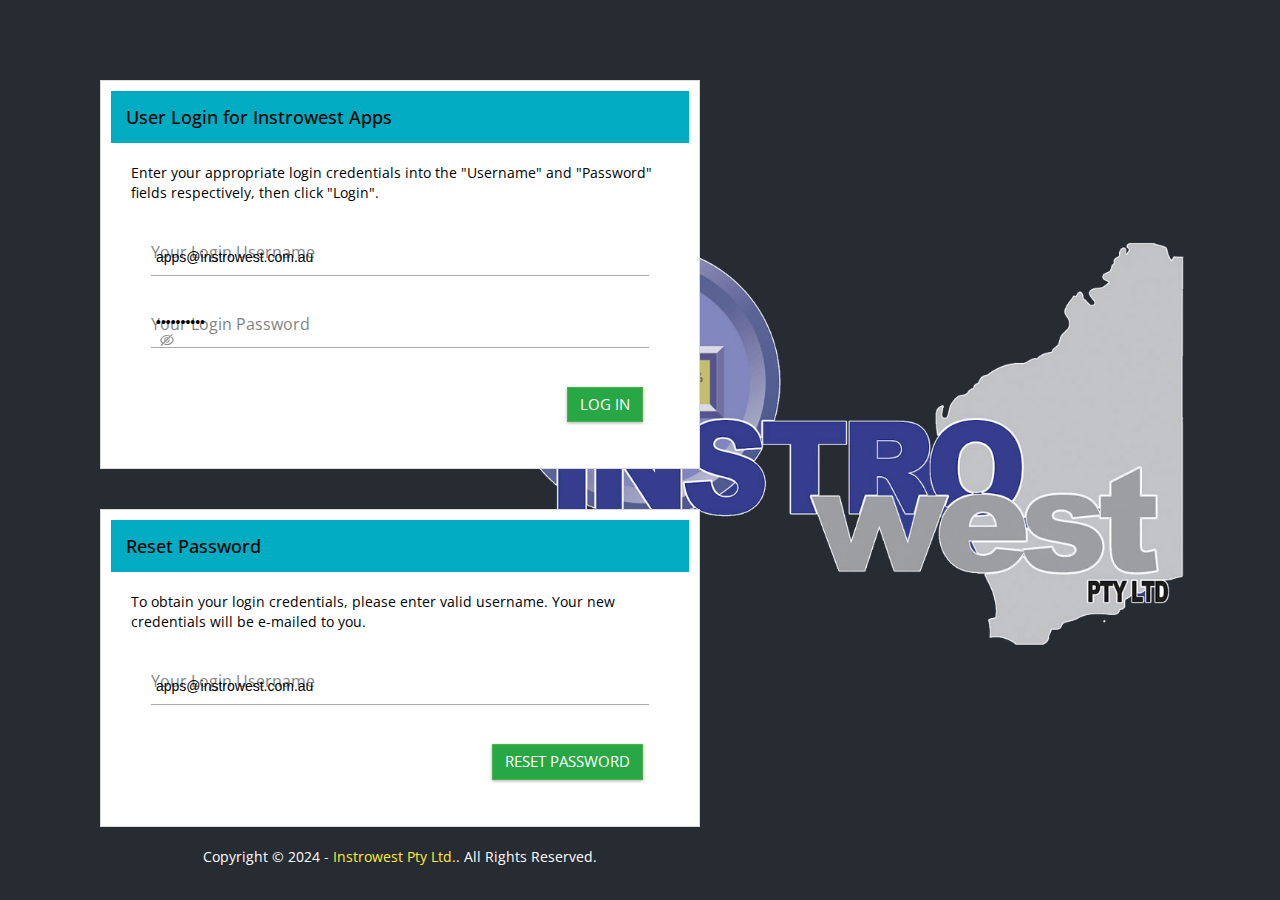
<file: index.html>
<!doctype html><html lang="en"><head><title>Dashboard - Instrowest Apps</title><meta charset="utf-8"><meta name="viewport" content="width=device-width,initial-scale=1"><link rel="shortcut icon" href="/assets/apps/images/favicon.ico"/><link rel="icon" href="/assets/apps/images/favicon.ico"/><link rel="stylesheet" href="/assets/apps/css/all.css"/><link rel="stylesheet" href="/assets/apps/css/style.css"/><link rel="stylesheet" href="/assets/apps/css/style-responsive.css"/><link rel="stylesheet" href="/assets/apps/css/colors.css"/><script type="text/javascript" data-cfasync="false" src="/assets/apps/javascript/jquery.min.js"></script><script type="text/javascript" data-cfasync="false" src="/assets/apps/javascript/bootstrap.min.js"></script><!--[if lt IE 9]>
<script type="text/javascript" data-cfasync="false" src="/assets/apps/javascript/html5shiv.js"></script>
<script type="text/javascript" data-cfasync="false" src="/assets/apps/javascript/respond.min.js"></script>
<![endif]--><script defer="defer" src="/static/js/main.73a26020.js"></script><link href="/static/css/main.7a326f4c.css" rel="stylesheet"></head><body class="sticky-header"><noscript>You need to enable JavaScript to run this app.</noscript><div id="root_hotel"></div></body><script type="text/javascript" data-cfasync="false" src="/assets/apps/javascript/jquery.nicescroll.js"></script><script type="text/javascript" data-cfasync="false" src="/assets/apps/javascript/device.js"></script><script type="text/javascript" data-cfasync="false" src="/assets/apps/javascript/core.app.js"></script></html>
</file>
<file: assets/apps/css/all.css>
@import url(//fonts.googleapis.com/css?family=Open+Sans:400,300,300italic,400italic,600,600italic,700,700italic,800,800italic);

html{font-family:sans-serif;-ms-text-size-adjust:100%;-webkit-text-size-adjust:100%}body{margin:0}article,aside,details,figcaption,figure,footer,header,hgroup,main,menu,nav,section,summary{display:block}audio,canvas,progress,video{display:inline-block;vertical-align:baseline}audio:not([controls]){display:none;height:0}[hidden],template{display:none}a{background-color:transparent}a:active,a:hover{outline:0}abbr[title]{border-bottom:none;text-decoration:underline;text-decoration:underline dotted}b,strong{font-weight:bold}dfn{font-style:italic}h1{font-size:2em;margin:0.67em 0}mark{background:#ff0;color:#000}small{font-size:80%}sub,sup{font-size:75%;line-height:0;position:relative;vertical-align:baseline}sup{top:-0.5em}sub{bottom:-0.25em}img{border:0}svg:not(:root){overflow:hidden}figure{margin:1em 40px}hr{-webkit-box-sizing:content-box;-moz-box-sizing:content-box;box-sizing:content-box;height:0}pre{overflow:auto}code,kbd,pre,samp{font-family:monospace, monospace;font-size:1em}button,input,optgroup,select,textarea{color:inherit;font:inherit;margin:0}button{overflow:visible}button,select{text-transform:none}button,html input[type="button"],input[type="reset"],input[type="submit"]{-webkit-appearance:button;cursor:pointer}button[disabled],html input[disabled]{cursor:default}button::-moz-focus-inner,input::-moz-focus-inner{border:0;padding:0}input{line-height:normal}input[type="checkbox"],input[type="radio"]{-webkit-box-sizing:border-box;-moz-box-sizing:border-box;box-sizing:border-box;padding:0}input[type="number"]::-webkit-inner-spin-button,input[type="number"]::-webkit-outer-spin-button{height:auto}input[type="search"]{-webkit-appearance:textfield;-webkit-box-sizing:content-box;-moz-box-sizing:content-box;box-sizing:content-box}input[type="search"]::-webkit-search-cancel-button,input[type="search"]::-webkit-search-decoration{-webkit-appearance:none}fieldset{border:1px solid #c0c0c0;margin:0 2px;padding:0.35em 0.625em 0.75em}legend{border:0;padding:0}textarea{overflow:auto}optgroup{font-weight:bold}table{border-collapse:collapse;border-spacing:0}td,th{padding:0}/*! Source: https://github.com/h5bp/html5-boilerplate/blob/master/src/css/main.css */@media print{*,*:before,*:after{color:#000 !important;text-shadow:none !important;background:transparent !important;-webkit-box-shadow:none !important;box-shadow:none !important}a,a:visited{text-decoration:underline}a[href]:after{content:" (" attr(href) ")"}abbr[title]:after{content:" (" attr(title) ")"}a[href^="#"]:after,a[href^="javascript:"]:after{content:""}pre,blockquote{border:1px solid #999;page-break-inside:avoid}thead{display:table-header-group}tr,img{page-break-inside:avoid}img{max-width:100% !important}p,h2,h3{orphans:3;widows:3}h2,h3{page-break-after:avoid}.navbar{display:none}.btn>.caret,.dropup>.btn>.caret{border-top-color:#000 !important}.label{border:1px solid #000}.table{border-collapse:collapse !important}.table td,.table th{background-color:#fff !important}.table-bordered th,.table-bordered td{border:1px solid #ddd !important}}*{-webkit-box-sizing:border-box;-moz-box-sizing:border-box;box-sizing:border-box}*:before,*:after{-webkit-box-sizing:border-box;-moz-box-sizing:border-box;box-sizing:border-box}html{font-size:10px;-webkit-tap-highlight-color:rgba(0,0,0,0)}body{font-family:"Helvetica Neue",Helvetica,Arial,sans-serif;font-size:14px;line-height:1.42857143;color:#333;background-color:#fff}input,button,select,textarea{font-family:inherit;font-size:inherit;line-height:inherit}a{color:#337ab7;text-decoration:none}a:hover,a:focus{color:#23527c;text-decoration:underline}a:focus{outline:5px auto -webkit-focus-ring-color;outline-offset:-2px}figure{margin:0}img{vertical-align:middle}.img-responsive,.thumbnail>img,.thumbnail a>img,.carousel-inner>.item>img,.carousel-inner>.item>a>img{display:block;max-width:100%;height:auto}.img-rounded{border-radius:6px}.img-thumbnail{padding:4px;line-height:1.42857143;background-color:#fff;border:1px solid #ddd;border-radius:4px;-webkit-transition:all .2s ease-in-out;-o-transition:all .2s ease-in-out;transition:all .2s ease-in-out;display:inline-block;max-width:100%;height:auto}.img-circle{border-radius:50%}hr{margin-top:20px;margin-bottom:20px;border:0;border-top:1px solid #eee}.sr-only{position:absolute;width:1px;height:1px;padding:0;margin:-1px;overflow:hidden;clip:rect(0, 0, 0, 0);border:0}.sr-only-focusable:active,.sr-only-focusable:focus{position:static;width:auto;height:auto;margin:0;overflow:visible;clip:auto}[role="button"]{cursor:pointer}h1,h2,h3,h4,h5,h6,.h1,.h2,.h3,.h4,.h5,.h6{font-family:inherit;font-weight:500;line-height:1.1;color:inherit}h1 small,h2 small,h3 small,h4 small,h5 small,h6 small,.h1 small,.h2 small,.h3 small,.h4 small,.h5 small,.h6 small,h1 .small,h2 .small,h3 .small,h4 .small,h5 .small,h6 .small,.h1 .small,.h2 .small,.h3 .small,.h4 .small,.h5 .small,.h6 .small{font-weight:400;line-height:1;color:#777}h1,.h1,h2,.h2,h3,.h3{margin-top:20px;margin-bottom:10px}h1 small,.h1 small,h2 small,.h2 small,h3 small,.h3 small,h1 .small,.h1 .small,h2 .small,.h2 .small,h3 .small,.h3 .small{font-size:65%}h4,.h4,h5,.h5,h6,.h6{margin-top:10px;margin-bottom:10px}h4 small,.h4 small,h5 small,.h5 small,h6 small,.h6 small,h4 .small,.h4 .small,h5 .small,.h5 .small,h6 .small,.h6 .small{font-size:75%}h1,.h1{font-size:36px}h2,.h2{font-size:30px}h3,.h3{font-size:24px}h4,.h4{font-size:18px}h5,.h5{font-size:14px}h6,.h6{font-size:12px}p{margin:0 0 10px}.lead{margin-bottom:20px;font-size:16px;font-weight:300;line-height:1.4}@media (min-width:768px){.lead{font-size:21px}}small,.small{font-size:85%}mark,.mark{padding:.2em;background-color:#fcf8e3}.text-left{text-align:left}.text-right{text-align:right}.text-center{text-align:center}.text-justify{text-align:justify}.text-nowrap{white-space:nowrap}.text-lowercase{text-transform:lowercase}.text-uppercase{text-transform:uppercase}.text-capitalize{text-transform:capitalize}.text-muted{color:#777}.text-primary{color:#337ab7}a.text-primary:hover,a.text-primary:focus{color:#286090}.text-success{color:#3c763d}a.text-success:hover,a.text-success:focus{color:#2b542c}.text-info{color:#31708f}a.text-info:hover,a.text-info:focus{color:#245269}.text-warning{color:#8a6d3b}a.text-warning:hover,a.text-warning:focus{color:#66512c}.text-danger{color:#a94442}a.text-danger:hover,a.text-danger:focus{color:#843534}.bg-primary{color:#fff;background-color:#337ab7}a.bg-primary:hover,a.bg-primary:focus{background-color:#286090}.bg-success{background-color:#dff0d8}a.bg-success:hover,a.bg-success:focus{background-color:#c1e2b3}.bg-info{background-color:#d9edf7}a.bg-info:hover,a.bg-info:focus{background-color:#afd9ee}.bg-warning{background-color:#fcf8e3}a.bg-warning:hover,a.bg-warning:focus{background-color:#f7ecb5}.bg-danger{background-color:#f2dede}a.bg-danger:hover,a.bg-danger:focus{background-color:#e4b9b9}.page-header{padding-bottom:9px;margin:40px 0 20px;border-bottom:1px solid #eee}ul,ol{margin-top:0;margin-bottom:10px}ul ul,ol ul,ul ol,ol ol{margin-bottom:0}.list-unstyled{padding-left:0;list-style:none}.list-inline{padding-left:0;list-style:none;margin-left:-5px}.list-inline>li{display:inline-block;padding-right:5px;padding-left:5px}dl{margin-top:0;margin-bottom:20px}dt,dd{line-height:1.42857143}dt{font-weight:700}dd{margin-left:0}@media (min-width:768px){.dl-horizontal dt{float:left;width:160px;clear:left;text-align:right;overflow:hidden;text-overflow:ellipsis;white-space:nowrap}.dl-horizontal dd{margin-left:180px}}abbr[title],abbr[data-original-title]{cursor:help}.initialism{font-size:90%;text-transform:uppercase}blockquote{padding:10px 20px;margin:0 0 20px;font-size:17.5px;border-left:5px solid #eee}blockquote p:last-child,blockquote ul:last-child,blockquote ol:last-child{margin-bottom:0}blockquote footer,blockquote small,blockquote .small{display:block;font-size:80%;line-height:1.42857143;color:#777}blockquote footer:before,blockquote small:before,blockquote .small:before{content:"\2014 \00A0"}.blockquote-reverse,blockquote.pull-right{padding-right:15px;padding-left:0;text-align:right;border-right:5px solid #eee;border-left:0}.blockquote-reverse footer:before,blockquote.pull-right footer:before,.blockquote-reverse small:before,blockquote.pull-right small:before,.blockquote-reverse .small:before,blockquote.pull-right .small:before{content:""}.blockquote-reverse footer:after,blockquote.pull-right footer:after,.blockquote-reverse small:after,blockquote.pull-right small:after,.blockquote-reverse .small:after,blockquote.pull-right .small:after{content:"\00A0 \2014"}address{margin-bottom:20px;font-style:normal;line-height:1.42857143}code,kbd,pre,samp{font-family:Menlo,Monaco,Consolas,"Courier New",monospace}code{padding:2px 4px;font-size:90%;color:#c7254e;background-color:#f9f2f4;border-radius:4px}kbd{padding:2px 4px;font-size:90%;color:#fff;background-color:#333;border-radius:3px;-webkit-box-shadow:inset 0 -1px 0 rgba(0,0,0,0.25);box-shadow:inset 0 -1px 0 rgba(0,0,0,0.25)}kbd kbd{padding:0;font-size:100%;font-weight:700;-webkit-box-shadow:none;box-shadow:none}pre{display:block;padding:9.5px;margin:0 0 10px;font-size:13px;line-height:1.42857143;color:#333;word-break:break-all;word-wrap:break-word;background-color:#f5f5f5;border:1px solid #ccc;border-radius:4px}pre code{padding:0;font-size:inherit;color:inherit;white-space:pre-wrap;background-color:transparent;border-radius:0}.pre-scrollable{max-height:340px;overflow-y:scroll}.container{padding-right:15px;padding-left:15px;margin-right:auto;margin-left:auto}@media (min-width:768px){.container{width:750px}}@media (min-width:992px){.container{width:970px}}@media (min-width:1200px){.container{width:1170px}}.container-fluid{padding-right:15px;padding-left:15px;margin-right:auto;margin-left:auto}.row{margin-right:-15px;margin-left:-15px}.row-no-gutters{margin-right:0;margin-left:0}.row-no-gutters [class*="col-"]{padding-right:0;padding-left:0}.col-xs-1, .col-sm-1, .col-md-1, .col-lg-1, .col-xs-2, .col-sm-2, .col-md-2, .col-lg-2, .col-xs-3, .col-sm-3, .col-md-3, .col-lg-3, .col-xs-4, .col-sm-4, .col-md-4, .col-lg-4, .col-xs-5, .col-sm-5, .col-md-5, .col-lg-5, .col-xs-6, .col-sm-6, .col-md-6, .col-lg-6, .col-xs-7, .col-sm-7, .col-md-7, .col-lg-7, .col-xs-8, .col-sm-8, .col-md-8, .col-lg-8, .col-xs-9, .col-sm-9, .col-md-9, .col-lg-9, .col-xs-10, .col-sm-10, .col-md-10, .col-lg-10, .col-xs-11, .col-sm-11, .col-md-11, .col-lg-11, .col-xs-12, .col-sm-12, .col-md-12, .col-lg-12{position:relative;min-height:1px;padding-right:15px;padding-left:15px}.col-xs-1, .col-xs-2, .col-xs-3, .col-xs-4, .col-xs-5, .col-xs-6, .col-xs-7, .col-xs-8, .col-xs-9, .col-xs-10, .col-xs-11, .col-xs-12{float:left}.col-xs-12{width:100%}.col-xs-11{width:91.66666667%}.col-xs-10{width:83.33333333%}.col-xs-9{width:75%}.col-xs-8{width:66.66666667%}.col-xs-7{width:58.33333333%}.col-xs-6{width:50%}.col-xs-5{width:41.66666667%}.col-xs-4{width:33.33333333%}.col-xs-3{width:25%}.col-xs-2{width:16.66666667%}.col-xs-1{width:8.33333333%}.col-xs-pull-12{right:100%}.col-xs-pull-11{right:91.66666667%}.col-xs-pull-10{right:83.33333333%}.col-xs-pull-9{right:75%}.col-xs-pull-8{right:66.66666667%}.col-xs-pull-7{right:58.33333333%}.col-xs-pull-6{right:50%}.col-xs-pull-5{right:41.66666667%}.col-xs-pull-4{right:33.33333333%}.col-xs-pull-3{right:25%}.col-xs-pull-2{right:16.66666667%}.col-xs-pull-1{right:8.33333333%}.col-xs-pull-0{right:auto}.col-xs-push-12{left:100%}.col-xs-push-11{left:91.66666667%}.col-xs-push-10{left:83.33333333%}.col-xs-push-9{left:75%}.col-xs-push-8{left:66.66666667%}.col-xs-push-7{left:58.33333333%}.col-xs-push-6{left:50%}.col-xs-push-5{left:41.66666667%}.col-xs-push-4{left:33.33333333%}.col-xs-push-3{left:25%}.col-xs-push-2{left:16.66666667%}.col-xs-push-1{left:8.33333333%}.col-xs-push-0{left:auto}.col-xs-offset-12{margin-left:100%}.col-xs-offset-11{margin-left:91.66666667%}.col-xs-offset-10{margin-left:83.33333333%}.col-xs-offset-9{margin-left:75%}.col-xs-offset-8{margin-left:66.66666667%}.col-xs-offset-7{margin-left:58.33333333%}.col-xs-offset-6{margin-left:50%}.col-xs-offset-5{margin-left:41.66666667%}.col-xs-offset-4{margin-left:33.33333333%}.col-xs-offset-3{margin-left:25%}.col-xs-offset-2{margin-left:16.66666667%}.col-xs-offset-1{margin-left:8.33333333%}.col-xs-offset-0{margin-left:0}@media (min-width:768px){.col-sm-1, .col-sm-2, .col-sm-3, .col-sm-4, .col-sm-5, .col-sm-6, .col-sm-7, .col-sm-8, .col-sm-9, .col-sm-10, .col-sm-11, .col-sm-12{float:left}.col-sm-12{width:100%}.col-sm-11{width:91.66666667%}.col-sm-10{width:83.33333333%}.col-sm-9{width:75%}.col-sm-8{width:66.66666667%}.col-sm-7{width:58.33333333%}.col-sm-6{width:50%}.col-sm-5{width:41.66666667%}.col-sm-4{width:33.33333333%}.col-sm-3{width:25%}.col-sm-2{width:16.66666667%}.col-sm-1{width:8.33333333%}.col-sm-pull-12{right:100%}.col-sm-pull-11{right:91.66666667%}.col-sm-pull-10{right:83.33333333%}.col-sm-pull-9{right:75%}.col-sm-pull-8{right:66.66666667%}.col-sm-pull-7{right:58.33333333%}.col-sm-pull-6{right:50%}.col-sm-pull-5{right:41.66666667%}.col-sm-pull-4{right:33.33333333%}.col-sm-pull-3{right:25%}.col-sm-pull-2{right:16.66666667%}.col-sm-pull-1{right:8.33333333%}.col-sm-pull-0{right:auto}.col-sm-push-12{left:100%}.col-sm-push-11{left:91.66666667%}.col-sm-push-10{left:83.33333333%}.col-sm-push-9{left:75%}.col-sm-push-8{left:66.66666667%}.col-sm-push-7{left:58.33333333%}.col-sm-push-6{left:50%}.col-sm-push-5{left:41.66666667%}.col-sm-push-4{left:33.33333333%}.col-sm-push-3{left:25%}.col-sm-push-2{left:16.66666667%}.col-sm-push-1{left:8.33333333%}.col-sm-push-0{left:auto}.col-sm-offset-12{margin-left:100%}.col-sm-offset-11{margin-left:91.66666667%}.col-sm-offset-10{margin-left:83.33333333%}.col-sm-offset-9{margin-left:75%}.col-sm-offset-8{margin-left:66.66666667%}.col-sm-offset-7{margin-left:58.33333333%}.col-sm-offset-6{margin-left:50%}.col-sm-offset-5{margin-left:41.66666667%}.col-sm-offset-4{margin-left:33.33333333%}.col-sm-offset-3{margin-left:25%}.col-sm-offset-2{margin-left:16.66666667%}.col-sm-offset-1{margin-left:8.33333333%}.col-sm-offset-0{margin-left:0}}@media (min-width:992px){.col-md-1, .col-md-2, .col-md-3, .col-md-4, .col-md-5, .col-md-6, .col-md-7, .col-md-8, .col-md-9, .col-md-10, .col-md-11, .col-md-12{float:left}.col-md-12{width:100%}.col-md-11{width:91.66666667%}.col-md-10{width:83.33333333%}.col-md-9{width:75%}.col-md-8{width:66.66666667%}.col-md-7{width:58.33333333%}.col-md-6{width:50%}.col-md-5{width:41.66666667%}.col-md-4{width:33.33333333%}.col-md-3{width:25%}.col-md-2{width:16.66666667%}.col-md-1{width:8.33333333%}.col-md-pull-12{right:100%}.col-md-pull-11{right:91.66666667%}.col-md-pull-10{right:83.33333333%}.col-md-pull-9{right:75%}.col-md-pull-8{right:66.66666667%}.col-md-pull-7{right:58.33333333%}.col-md-pull-6{right:50%}.col-md-pull-5{right:41.66666667%}.col-md-pull-4{right:33.33333333%}.col-md-pull-3{right:25%}.col-md-pull-2{right:16.66666667%}.col-md-pull-1{right:8.33333333%}.col-md-pull-0{right:auto}.col-md-push-12{left:100%}.col-md-push-11{left:91.66666667%}.col-md-push-10{left:83.33333333%}.col-md-push-9{left:75%}.col-md-push-8{left:66.66666667%}.col-md-push-7{left:58.33333333%}.col-md-push-6{left:50%}.col-md-push-5{left:41.66666667%}.col-md-push-4{left:33.33333333%}.col-md-push-3{left:25%}.col-md-push-2{left:16.66666667%}.col-md-push-1{left:8.33333333%}.col-md-push-0{left:auto}.col-md-offset-12{margin-left:100%}.col-md-offset-11{margin-left:91.66666667%}.col-md-offset-10{margin-left:83.33333333%}.col-md-offset-9{margin-left:75%}.col-md-offset-8{margin-left:66.66666667%}.col-md-offset-7{margin-left:58.33333333%}.col-md-offset-6{margin-left:50%}.col-md-offset-5{margin-left:41.66666667%}.col-md-offset-4{margin-left:33.33333333%}.col-md-offset-3{margin-left:25%}.col-md-offset-2{margin-left:16.66666667%}.col-md-offset-1{margin-left:8.33333333%}.col-md-offset-0{margin-left:0}}@media (min-width:1200px){.col-lg-1, .col-lg-2, .col-lg-3, .col-lg-4, .col-lg-5, .col-lg-6, .col-lg-7, .col-lg-8, .col-lg-9, .col-lg-10, .col-lg-11, .col-lg-12{float:left}.col-lg-12{width:100%}.col-lg-11{width:91.66666667%}.col-lg-10{width:83.33333333%}.col-lg-9{width:75%}.col-lg-8{width:66.66666667%}.col-lg-7{width:58.33333333%}.col-lg-6{width:50%}.col-lg-5{width:41.66666667%}.col-lg-4{width:33.33333333%}.col-lg-3{width:25%}.col-lg-2{width:16.66666667%}.col-lg-1{width:8.33333333%}.col-lg-pull-12{right:100%}.col-lg-pull-11{right:91.66666667%}.col-lg-pull-10{right:83.33333333%}.col-lg-pull-9{right:75%}.col-lg-pull-8{right:66.66666667%}.col-lg-pull-7{right:58.33333333%}.col-lg-pull-6{right:50%}.col-lg-pull-5{right:41.66666667%}.col-lg-pull-4{right:33.33333333%}.col-lg-pull-3{right:25%}.col-lg-pull-2{right:16.66666667%}.col-lg-pull-1{right:8.33333333%}.col-lg-pull-0{right:auto}.col-lg-push-12{left:100%}.col-lg-push-11{left:91.66666667%}.col-lg-push-10{left:83.33333333%}.col-lg-push-9{left:75%}.col-lg-push-8{left:66.66666667%}.col-lg-push-7{left:58.33333333%}.col-lg-push-6{left:50%}.col-lg-push-5{left:41.66666667%}.col-lg-push-4{left:33.33333333%}.col-lg-push-3{left:25%}.col-lg-push-2{left:16.66666667%}.col-lg-push-1{left:8.33333333%}.col-lg-push-0{left:auto}.col-lg-offset-12{margin-left:100%}.col-lg-offset-11{margin-left:91.66666667%}.col-lg-offset-10{margin-left:83.33333333%}.col-lg-offset-9{margin-left:75%}.col-lg-offset-8{margin-left:66.66666667%}.col-lg-offset-7{margin-left:58.33333333%}.col-lg-offset-6{margin-left:50%}.col-lg-offset-5{margin-left:41.66666667%}.col-lg-offset-4{margin-left:33.33333333%}.col-lg-offset-3{margin-left:25%}.col-lg-offset-2{margin-left:16.66666667%}.col-lg-offset-1{margin-left:8.33333333%}.col-lg-offset-0{margin-left:0}}table{background-color:transparent}table col[class*="col-"]{position:static;display:table-column;float:none}table td[class*="col-"],table th[class*="col-"]{position:static;display:table-cell;float:none}caption{padding-top:8px;padding-bottom:8px;color:#777;text-align:left}th{text-align:left}.table{width:100%;max-width:100%;margin-bottom:20px}.table>thead>tr>th,.table>tbody>tr>th,.table>tfoot>tr>th,.table>thead>tr>td,.table>tbody>tr>td,.table>tfoot>tr>td{padding:8px;line-height:1.42857143;vertical-align:middle;border:1px solid #333}.table>thead>tr>th{vertical-align:bottom;border-bottom:2px solid #ddd}.table>caption+thead>tr:first-child>th,.table>colgroup+thead>tr:first-child>th,.table>thead:first-child>tr:first-child>th,.table>caption+thead>tr:first-child>td,.table>colgroup+thead>tr:first-child>td,.table>thead:first-child>tr:first-child>td{border-top:0}.table>tbody+tbody{border-top:2px solid #ddd}.table .table{background-color:#fff}.table-condensed>thead>tr>th,.table-condensed>tbody>tr>th,.table-condensed>tfoot>tr>th,.table-condensed>thead>tr>td,.table-condensed>tbody>tr>td,.table-condensed>tfoot>tr>td{padding:5px}.table-bordered{border:1px solid #ddd}.table-bordered>thead>tr>th,.table-bordered>tbody>tr>th,.table-bordered>tfoot>tr>th,.table-bordered>thead>tr>td,.table-bordered>tbody>tr>td,.table-bordered>tfoot>tr>td{border:1px solid #ddd}.table-bordered>thead>tr>th,.table-bordered>thead>tr>td{border-bottom-width:2px}.table-striped>tbody>tr:nth-of-type(odd){background-color:#f9f9f9}.table-hover>tbody>tr:hover{background-color:#f5f5f5}.table>thead>tr>td.active,.table>tbody>tr>td.active,.table>tfoot>tr>td.active,.table>thead>tr>th.active,.table>tbody>tr>th.active,.table>tfoot>tr>th.active,.table>thead>tr.active>td,.table>tbody>tr.active>td,.table>tfoot>tr.active>td,.table>thead>tr.active>th,.table>tbody>tr.active>th,.table>tfoot>tr.active>th{background-color:#f5f5f5}.table-hover>tbody>tr>td.active:hover,.table-hover>tbody>tr>th.active:hover,.table-hover>tbody>tr.active:hover>td,.table-hover>tbody>tr:hover>.active,.table-hover>tbody>tr.active:hover>th{background-color:#e8e8e8}.table>thead>tr>td.success,.table>tbody>tr>td.success,.table>tfoot>tr>td.success,.table>thead>tr>th.success,.table>tbody>tr>th.success,.table>tfoot>tr>th.success,.table>thead>tr.success>td,.table>tbody>tr.success>td,.table>tfoot>tr.success>td,.table>thead>tr.success>th,.table>tbody>tr.success>th,.table>tfoot>tr.success>th{background-color:#dff0d8}.table-hover>tbody>tr>td.success:hover,.table-hover>tbody>tr>th.success:hover,.table-hover>tbody>tr.success:hover>td,.table-hover>tbody>tr:hover>.success,.table-hover>tbody>tr.success:hover>th{background-color:#d0e9c6}.table>thead>tr>td.info,.table>tbody>tr>td.info,.table>tfoot>tr>td.info,.table>thead>tr>th.info,.table>tbody>tr>th.info,.table>tfoot>tr>th.info,.table>thead>tr.info>td,.table>tbody>tr.info>td,.table>tfoot>tr.info>td,.table>thead>tr.info>th,.table>tbody>tr.info>th,.table>tfoot>tr.info>th{background-color:#d9edf7}.table-hover>tbody>tr>td.info:hover,.table-hover>tbody>tr>th.info:hover,.table-hover>tbody>tr.info:hover>td,.table-hover>tbody>tr:hover>.info,.table-hover>tbody>tr.info:hover>th{background-color:#c4e3f3}.table>thead>tr>td.warning,.table>tbody>tr>td.warning,.table>tfoot>tr>td.warning,.table>thead>tr>th.warning,.table>tbody>tr>th.warning,.table>tfoot>tr>th.warning,.table>thead>tr.warning>td,.table>tbody>tr.warning>td,.table>tfoot>tr.warning>td,.table>thead>tr.warning>th,.table>tbody>tr.warning>th,.table>tfoot>tr.warning>th{background-color:#fcf8e3}.table-hover>tbody>tr>td.warning:hover,.table-hover>tbody>tr>th.warning:hover,.table-hover>tbody>tr.warning:hover>td,.table-hover>tbody>tr:hover>.warning,.table-hover>tbody>tr.warning:hover>th{background-color:#faf2cc}.table>thead>tr>td.danger,.table>tbody>tr>td.danger,.table>tfoot>tr>td.danger,.table>thead>tr>th.danger,.table>tbody>tr>th.danger,.table>tfoot>tr>th.danger,.table>thead>tr.danger>td,.table>tbody>tr.danger>td,.table>tfoot>tr.danger>td,.table>thead>tr.danger>th,.table>tbody>tr.danger>th,.table>tfoot>tr.danger>th{background-color:#f2dede}.table-hover>tbody>tr>td.danger:hover,.table-hover>tbody>tr>th.danger:hover,.table-hover>tbody>tr.danger:hover>td,.table-hover>tbody>tr:hover>.danger,.table-hover>tbody>tr.danger:hover>th{background-color:#ebcccc}.table-responsive{min-height:.01%;overflow-x:auto}@media screen and (max-width:767px){.table-responsive{width:100%;margin-bottom:15px;overflow-y:hidden;-ms-overflow-style:-ms-autohiding-scrollbar;border:1px solid #ddd}.table-responsive>.table{margin-bottom:0}.table-responsive>.table>thead>tr>th,.table-responsive>.table>tbody>tr>th,.table-responsive>.table>tfoot>tr>th,.table-responsive>.table>thead>tr>td,.table-responsive>.table>tbody>tr>td,.table-responsive>.table>tfoot>tr>td{white-space:nowrap}.table-responsive>.table-bordered{border:0}.table-responsive>.table-bordered>thead>tr>th:first-child,.table-responsive>.table-bordered>tbody>tr>th:first-child,.table-responsive>.table-bordered>tfoot>tr>th:first-child,.table-responsive>.table-bordered>thead>tr>td:first-child,.table-responsive>.table-bordered>tbody>tr>td:first-child,.table-responsive>.table-bordered>tfoot>tr>td:first-child{border-left:0}.table-responsive>.table-bordered>thead>tr>th:last-child,.table-responsive>.table-bordered>tbody>tr>th:last-child,.table-responsive>.table-bordered>tfoot>tr>th:last-child,.table-responsive>.table-bordered>thead>tr>td:last-child,.table-responsive>.table-bordered>tbody>tr>td:last-child,.table-responsive>.table-bordered>tfoot>tr>td:last-child{border-right:0}.table-responsive>.table-bordered>tbody>tr:last-child>th,.table-responsive>.table-bordered>tfoot>tr:last-child>th,.table-responsive>.table-bordered>tbody>tr:last-child>td,.table-responsive>.table-bordered>tfoot>tr:last-child>td{border-bottom:0}}fieldset{min-width:0;padding:0;margin:0;border:0}legend{display:block;width:100%;padding:0;margin-bottom:20px;font-size:21px;line-height:inherit;color:#333;border:0;border-bottom:1px solid #e5e5e5}label{display:inline-block;max-width:100%;margin-bottom:5px;font-weight:700}input[type="search"]{-webkit-box-sizing:border-box;-moz-box-sizing:border-box;box-sizing:border-box;-webkit-appearance:none;appearance:none}input[type="radio"],input[type="checkbox"]{margin:4px 0 0;margin-top:1px \9;line-height:normal}input[type="radio"][disabled],input[type="checkbox"][disabled],input[type="radio"].disabled,input[type="checkbox"].disabled,fieldset[disabled] input[type="radio"],fieldset[disabled] input[type="checkbox"]{cursor:not-allowed}input[type="file"]{display:block}input[type="range"]{display:block;width:100%}select[multiple],select[size]{height:auto}input[type="file"]:focus,input[type="radio"]:focus,input[type="checkbox"]:focus{outline:5px auto -webkit-focus-ring-color;outline-offset:-2px}output{display:block;padding-top:7px;font-size:14px;line-height:1.42857143;color:#555}.form-control{display:block;width:100%;height:34px;padding:6px 12px;font-size:14px;line-height:1.42857143;color:#555;background-color:#fff;background-image:none;border:1px solid #ccc;border-radius:4px;-webkit-box-shadow:inset 0 1px 1px rgba(0,0,0,0.075);box-shadow:inset 0 1px 1px rgba(0,0,0,0.075);-webkit-transition:border-color ease-in-out .15s, -webkit-box-shadow ease-in-out .15s;-o-transition:border-color ease-in-out .15s, box-shadow ease-in-out .15s;transition:border-color ease-in-out .15s, box-shadow ease-in-out .15s}.form-control:focus{border-color:#66afe9;outline:0;-webkit-box-shadow:inset 0 1px 1px rgba(0, 0, 0, .075), 0 0 8px rgba(102, 175, 233, 0.6);box-shadow:inset 0 1px 1px rgba(0, 0, 0, .075), 0 0 8px rgba(102, 175, 233, 0.6)}.form-control::-moz-placeholder{color:#999;opacity:1}.form-control:-ms-input-placeholder{color:#999}.form-control::-webkit-input-placeholder{color:#999}.form-control::-ms-expand{background-color:transparent;border:0}.form-control[disabled],.form-control[readonly],fieldset[disabled] .form-control{background-color:#eee;opacity:1}.form-control[disabled],fieldset[disabled] .form-control{cursor:not-allowed}textarea.form-control{height:auto}@media screen and (-webkit-min-device-pixel-ratio:0){input[type="date"].form-control,input[type="time"].form-control,input[type="datetime-local"].form-control,input[type="month"].form-control{line-height:34px}input[type="date"].input-sm,input[type="time"].input-sm,input[type="datetime-local"].input-sm,input[type="month"].input-sm,.input-group-sm input[type="date"],.input-group-sm input[type="time"],.input-group-sm input[type="datetime-local"],.input-group-sm input[type="month"]{line-height:30px}input[type="date"].input-lg,input[type="time"].input-lg,input[type="datetime-local"].input-lg,input[type="month"].input-lg,.input-group-lg input[type="date"],.input-group-lg input[type="time"],.input-group-lg input[type="datetime-local"],.input-group-lg input[type="month"]{line-height:46px}}.form-group{margin-bottom:15px}.radio,.checkbox{position:relative;display:block;margin-top:10px;margin-bottom:10px}.radio.disabled label,.checkbox.disabled label,fieldset[disabled] .radio label,fieldset[disabled] .checkbox label{cursor:not-allowed}.radio label,.checkbox label{min-height:20px;padding-left:20px;margin-bottom:0;font-weight:400;cursor:pointer}.radio input[type="radio"],.radio-inline input[type="radio"],.checkbox input[type="checkbox"],.checkbox-inline input[type="checkbox"]{position:absolute;margin-top:4px \9;margin-left:-20px}.radio+.radio,.checkbox+.checkbox{margin-top:-5px}.radio-inline,.checkbox-inline{position:relative;display:inline-block;padding-left:20px;margin-bottom:0;font-weight:400;vertical-align:middle;cursor:pointer}.radio-inline.disabled,.checkbox-inline.disabled,fieldset[disabled] .radio-inline,fieldset[disabled] .checkbox-inline{cursor:not-allowed}.radio-inline+.radio-inline,.checkbox-inline+.checkbox-inline{margin-top:0;margin-left:10px}.form-control-static{min-height:34px;padding-top:7px;padding-bottom:7px;margin-bottom:0}.form-control-static.input-lg,.form-control-static.input-sm{padding-right:0;padding-left:0}.input-sm{height:30px;padding:5px 10px;font-size:12px;line-height:1.5;border-radius:3px}select.input-sm{height:30px;line-height:30px}textarea.input-sm,select[multiple].input-sm{height:auto}.form-group-sm .form-control{height:30px;padding:5px 10px;font-size:12px;line-height:1.5;border-radius:3px}.form-group-sm select.form-control{height:30px;line-height:30px}.form-group-sm textarea.form-control,.form-group-sm select[multiple].form-control{height:auto}.form-group-sm .form-control-static{height:30px;min-height:32px;padding:6px 10px;font-size:12px;line-height:1.5}.input-lg{height:46px;padding:10px 16px;font-size:18px;line-height:1.3333333;border-radius:6px}select.input-lg{height:46px;line-height:46px}textarea.input-lg,select[multiple].input-lg{height:auto}.form-group-lg .form-control{height:46px;padding:10px 16px;font-size:18px;line-height:1.3333333;border-radius:6px}.form-group-lg select.form-control{height:46px;line-height:46px}.form-group-lg textarea.form-control,.form-group-lg select[multiple].form-control{height:auto}.form-group-lg .form-control-static{height:46px;min-height:38px;padding:11px 16px;font-size:18px;line-height:1.3333333}.has-feedback{position:relative}.has-feedback .form-control{padding-right:42.5px}.form-control-feedback{position:absolute;top:0;right:0;z-index:2;display:block;width:34px;height:34px;line-height:34px;text-align:center;pointer-events:none}.input-lg+.form-control-feedback,.input-group-lg+.form-control-feedback,.form-group-lg .form-control+.form-control-feedback{width:46px;height:46px;line-height:46px}.input-sm+.form-control-feedback,.input-group-sm+.form-control-feedback,.form-group-sm .form-control+.form-control-feedback{width:30px;height:30px;line-height:30px}.has-success .help-block,.has-success .control-label,.has-success .radio,.has-success .checkbox,.has-success .radio-inline,.has-success .checkbox-inline,.has-success.radio label,.has-success.checkbox label,.has-success.radio-inline label,.has-success.checkbox-inline label{color:#3c763d}.has-success .form-control{border-color:#3c763d;-webkit-box-shadow:inset 0 1px 1px rgba(0,0,0,0.075);box-shadow:inset 0 1px 1px rgba(0,0,0,0.075)}.has-success .form-control:focus{border-color:#2b542c;-webkit-box-shadow:inset 0 1px 1px rgba(0,0,0,0.075),0 0 6px #67b168;box-shadow:inset 0 1px 1px rgba(0,0,0,0.075),0 0 6px #67b168}.has-success .input-group-addon{color:#3c763d;background-color:#dff0d8;border-color:#3c763d}.has-success .form-control-feedback{color:#3c763d}.has-warning .help-block,.has-warning .control-label,.has-warning .radio,.has-warning .checkbox,.has-warning .radio-inline,.has-warning .checkbox-inline,.has-warning.radio label,.has-warning.checkbox label,.has-warning.radio-inline label,.has-warning.checkbox-inline label{color:#8a6d3b}.has-warning .form-control{border-color:#8a6d3b;-webkit-box-shadow:inset 0 1px 1px rgba(0,0,0,0.075);box-shadow:inset 0 1px 1px rgba(0,0,0,0.075)}.has-warning .form-control:focus{border-color:#66512c;-webkit-box-shadow:inset 0 1px 1px rgba(0,0,0,0.075),0 0 6px #c0a16b;box-shadow:inset 0 1px 1px rgba(0,0,0,0.075),0 0 6px #c0a16b}.has-warning .input-group-addon{color:#8a6d3b;background-color:#fcf8e3;border-color:#8a6d3b}.has-warning .form-control-feedback{color:#8a6d3b}.has-error .help-block,.has-error .control-label,.has-error .radio,.has-error .checkbox,.has-error .radio-inline,.has-error .checkbox-inline,.has-error.radio label,.has-error.checkbox label,.has-error.radio-inline label,.has-error.checkbox-inline label{color:#a94442}.has-error .form-control{border-color:#a94442;-webkit-box-shadow:inset 0 1px 1px rgba(0,0,0,0.075);box-shadow:inset 0 1px 1px rgba(0,0,0,0.075)}.has-error .form-control:focus{border-color:#843534;}.has-error .input-group-addon{color:#a94442;background-color:#f2dede;border-color:#a94442}.has-error .form-control-feedback{color:#a94442}.has-feedback label~.form-control-feedback{top:25px}.has-feedback label.sr-only~.form-control-feedback{top:0}.help-block{display:block;margin-top:5px;margin-bottom:10px;color:#737373}@media (min-width:768px){.form-inline .form-group{display:inline-block;margin-bottom:0;vertical-align:middle}.form-inline .form-control{display:inline-block;width:auto;vertical-align:middle}.form-inline .form-control-static{display:inline-block}.form-inline .input-group{display:inline-table;vertical-align:middle}.form-inline .input-group .input-group-addon,.form-inline .input-group .input-group-btn,.form-inline .input-group .form-control{width:auto}.form-inline .input-group>.form-control{width:100%}.form-inline .control-label{margin-bottom:0;vertical-align:middle}.form-inline .radio,.form-inline .checkbox{display:inline-block;margin-top:0;margin-bottom:0;vertical-align:middle}.form-inline .radio label,.form-inline .checkbox label{padding-left:0}.form-inline .radio input[type="radio"],.form-inline .checkbox input[type="checkbox"]{position:relative;margin-left:0}.form-inline .has-feedback .form-control-feedback{top:0}}.form-horizontal .radio,.form-horizontal .checkbox,.form-horizontal .radio-inline,.form-horizontal .checkbox-inline{padding-top:7px;margin-top:0;margin-bottom:0}.form-horizontal .radio,.form-horizontal .checkbox{min-height:27px}.form-horizontal .form-group{margin-right:-15px;margin-left:-15px}@media (min-width:768px){.form-horizontal .control-label{padding-top:7px;margin-bottom:0;text-align:right}}.form-horizontal .has-feedback .form-control-feedback{right:15px}@media (min-width:768px){.form-horizontal .form-group-lg .control-label{padding-top:11px;font-size:18px}}@media (min-width:768px){.form-horizontal .form-group-sm .control-label{padding-top:6px;font-size:12px}}.btn{display:inline-block;margin-bottom:0;font-weight:normal;text-align:center;white-space:nowrap;vertical-align:middle;-ms-touch-action:manipulation;touch-action:manipulation;cursor:pointer;background-image:none;border:1px solid transparent;padding:6px 12px;font-size:14px;line-height:1.42857143;border-radius:4px;-webkit-user-select:none;-moz-user-select:none;-ms-user-select:none;user-select:none}.btn:focus,.btn:active:focus,.btn.active:focus,.btn.focus,.btn:active.focus,.btn.active.focus{outline:5px auto -webkit-focus-ring-color;outline-offset:-2px}.btn:hover,.btn:focus,.btn.focus{color:#333;text-decoration:none}.btn:active,.btn.active{background-image:none;outline:0;-webkit-box-shadow:inset 0 3px 5px rgba(0,0,0,0.125);box-shadow:inset 0 3px 5px rgba(0,0,0,0.125)}.btn.disabled,.btn[disabled],fieldset[disabled] .btn{cursor:not-allowed;filter:alpha(opacity=65);opacity:.65;-webkit-box-shadow:none;box-shadow:none}a.btn.disabled,fieldset[disabled] a.btn{pointer-events:none}.btn-default{color:#333;background-color:#fff;border-color:#ccc}.btn-default:focus,.btn-default.focus{color:#333;background-color:#e6e6e6;border-color:#8c8c8c}.btn-default:hover{color:#333;background-color:#e6e6e6;border-color:#adadad}.btn-default:active,.btn-default.active,.open>.dropdown-toggle.btn-default{color:#333;background-color:#e6e6e6;background-image:none;border-color:#adadad}.btn-default:active:hover,.btn-default.active:hover,.open>.dropdown-toggle.btn-default:hover,.btn-default:active:focus,.btn-default.active:focus,.open>.dropdown-toggle.btn-default:focus,.btn-default:active.focus,.btn-default.active.focus,.open>.dropdown-toggle.btn-default.focus{color:#333;background-color:#d4d4d4;border-color:#8c8c8c}.btn-default.disabled:hover,.btn-default[disabled]:hover,fieldset[disabled] .btn-default:hover,.btn-default.disabled:focus,.btn-default[disabled]:focus,fieldset[disabled] .btn-default:focus,.btn-default.disabled.focus,.btn-default[disabled].focus,fieldset[disabled] .btn-default.focus{background-color:#fff;border-color:#ccc}.btn-default .badge{color:#fff;background-color:#333}.btn-primary{color:#fff;background-color:#337ab7;border-color:#2e6da4}.btn-primary:focus,.btn-primary.focus{color:#fff;background-color:#286090;border-color:#122b40}.btn-primary:hover{color:#fff;background-color:#286090;border-color:#204d74}.btn-primary:active,.btn-primary.active,.open>.dropdown-toggle.btn-primary{color:#fff;background-color:#286090;background-image:none;border-color:#204d74}.btn-primary:active:hover,.btn-primary.active:hover,.open>.dropdown-toggle.btn-primary:hover,.btn-primary:active:focus,.btn-primary.active:focus,.open>.dropdown-toggle.btn-primary:focus,.btn-primary:active.focus,.btn-primary.active.focus,.open>.dropdown-toggle.btn-primary.focus{color:#fff;background-color:#204d74;border-color:#122b40}.btn-primary.disabled:hover,.btn-primary[disabled]:hover,fieldset[disabled] .btn-primary:hover,.btn-primary.disabled:focus,.btn-primary[disabled]:focus,fieldset[disabled] .btn-primary:focus,.btn-primary.disabled.focus,.btn-primary[disabled].focus,fieldset[disabled] .btn-primary.focus{background-color:#337ab7;border-color:#2e6da4}.btn-primary .badge{color:#337ab7;background-color:#fff}.btn-success{color:#fff;background-color:#5cb85c;border-color:#4cae4c}.btn-success:focus,.btn-success.focus{color:#fff;background-color:#449d44;border-color:#255625}.btn-success:hover{color:#fff;background-color:#449d44;border-color:#398439}.btn-success:active,.btn-success.active,.open>.dropdown-toggle.btn-success{color:#fff;background-color:#449d44;background-image:none;border-color:#398439}.btn-success:active:hover,.btn-success.active:hover,.open>.dropdown-toggle.btn-success:hover,.btn-success:active:focus,.btn-success.active:focus,.open>.dropdown-toggle.btn-success:focus,.btn-success:active.focus,.btn-success.active.focus,.open>.dropdown-toggle.btn-success.focus{color:#fff;background-color:#398439;border-color:#255625}.btn-success.disabled:hover,.btn-success[disabled]:hover,fieldset[disabled] .btn-success:hover,.btn-success.disabled:focus,.btn-success[disabled]:focus,fieldset[disabled] .btn-success:focus,.btn-success.disabled.focus,.btn-success[disabled].focus,fieldset[disabled] .btn-success.focus{background-color:#5cb85c;border-color:#4cae4c}.btn-success .badge{color:#5cb85c;background-color:#fff}.btn-info{color:#fff;background-color:#5bc0de;border-color:#46b8da}.btn-info:focus,.btn-info.focus{color:#fff;background-color:#31b0d5;border-color:#1b6d85}.btn-info:hover{color:#fff;background-color:#31b0d5;border-color:#269abc}.btn-info:active,.btn-info.active,.open>.dropdown-toggle.btn-info{color:#fff;background-color:#31b0d5;background-image:none;border-color:#269abc}.btn-info:active:hover,.btn-info.active:hover,.open>.dropdown-toggle.btn-info:hover,.btn-info:active:focus,.btn-info.active:focus,.open>.dropdown-toggle.btn-info:focus,.btn-info:active.focus,.btn-info.active.focus,.open>.dropdown-toggle.btn-info.focus{color:#fff;background-color:#269abc;border-color:#1b6d85}.btn-info.disabled:hover,.btn-info[disabled]:hover,fieldset[disabled] .btn-info:hover,.btn-info.disabled:focus,.btn-info[disabled]:focus,fieldset[disabled] .btn-info:focus,.btn-info.disabled.focus,.btn-info[disabled].focus,fieldset[disabled] .btn-info.focus{background-color:#5bc0de;border-color:#46b8da}.btn-info .badge{color:#5bc0de;background-color:#fff}.btn-warning{color:#fff;background-color:#f0ad4e;border-color:#eea236}.btn-warning:focus,.btn-warning.focus{color:#fff;background-color:#ec971f;border-color:#985f0d}.btn-warning:hover{color:#fff;background-color:#ec971f;border-color:#d58512}.btn-warning:active,.btn-warning.active,.open>.dropdown-toggle.btn-warning{color:#fff;background-color:#ec971f;background-image:none;border-color:#d58512}.btn-warning:active:hover,.btn-warning.active:hover,.open>.dropdown-toggle.btn-warning:hover,.btn-warning:active:focus,.btn-warning.active:focus,.open>.dropdown-toggle.btn-warning:focus,.btn-warning:active.focus,.btn-warning.active.focus,.open>.dropdown-toggle.btn-warning.focus{color:#fff;background-color:#d58512;border-color:#985f0d}.btn-warning.disabled:hover,.btn-warning[disabled]:hover,fieldset[disabled] .btn-warning:hover,.btn-warning.disabled:focus,.btn-warning[disabled]:focus,fieldset[disabled] .btn-warning:focus,.btn-warning.disabled.focus,.btn-warning[disabled].focus,fieldset[disabled] .btn-warning.focus{background-color:#f0ad4e;border-color:#eea236}.btn-warning .badge{color:#f0ad4e;background-color:#fff}.btn-danger{color:#fff;background-color:#d9534f;border-color:#d43f3a}.btn-danger:focus,.btn-danger.focus{color:#fff;background-color:#c9302c;border-color:#761c19}.btn-danger:hover{color:#fff;background-color:#c9302c;border-color:#ac2925}.btn-danger:active,.btn-danger.active,.open>.dropdown-toggle.btn-danger{color:#fff;background-color:#c9302c;background-image:none;border-color:#ac2925}.btn-danger:active:hover,.btn-danger.active:hover,.open>.dropdown-toggle.btn-danger:hover,.btn-danger:active:focus,.btn-danger.active:focus,.open>.dropdown-toggle.btn-danger:focus,.btn-danger:active.focus,.btn-danger.active.focus,.open>.dropdown-toggle.btn-danger.focus{color:#fff;background-color:#ac2925;border-color:#761c19}.btn-danger.disabled:hover,.btn-danger[disabled]:hover,fieldset[disabled] .btn-danger:hover,.btn-danger.disabled:focus,.btn-danger[disabled]:focus,fieldset[disabled] .btn-danger:focus,.btn-danger.disabled.focus,.btn-danger[disabled].focus,fieldset[disabled] .btn-danger.focus{background-color:#d9534f;border-color:#d43f3a}.btn-danger .badge{color:#d9534f;background-color:#fff}.btn-link{font-weight:400;color:#337ab7;border-radius:0}.btn-link,.btn-link:active,.btn-link.active,.btn-link[disabled],fieldset[disabled] .btn-link{background-color:transparent;-webkit-box-shadow:none;box-shadow:none}.btn-link,.btn-link:hover,.btn-link:focus,.btn-link:active{border-color:transparent}.btn-link:hover,.btn-link:focus{color:#23527c;text-decoration:underline;background-color:transparent}.btn-link[disabled]:hover,fieldset[disabled] .btn-link:hover,.btn-link[disabled]:focus,fieldset[disabled] .btn-link:focus{color:#777;text-decoration:none}.btn-lg,.btn-group-lg>.btn{padding:10px 16px;font-size:18px;line-height:1.3333333;border-radius:6px}.btn-sm,.btn-group-sm>.btn{padding:5px 10px;font-size:12px;line-height:1.5;border-radius:3px}.btn-xs,.btn-group-xs>.btn{padding:1px 5px;font-size:12px;line-height:1.5;border-radius:3px}.btn-block{display:block;width:100%}.btn-block+.btn-block{margin-top:5px}input[type="submit"].btn-block,input[type="reset"].btn-block,input[type="button"].btn-block{width:100%}.fade{opacity:0;-webkit-transition:opacity .15s linear;-o-transition:opacity .15s linear;transition:opacity .15s linear}.fade.in{opacity:1}.collapse{display:none}.collapse.in{display:block}tr.collapse.in{display:table-row}tbody.collapse.in{display:table-row-group}.collapsing{position:relative;height:0;overflow:hidden;-webkit-transition-property:height, visibility;-o-transition-property:height, visibility;transition-property:height, visibility;-webkit-transition-duration:.35s;-o-transition-duration:.35s;transition-duration:.35s;-webkit-transition-timing-function:ease;-o-transition-timing-function:ease;transition-timing-function:ease}.caret{display:inline-block;width:0;height:0;margin-left:2px;vertical-align:middle;border-top:4px dashed;border-top:4px solid \9;border-right:4px solid transparent;border-left:4px solid transparent}.dropup,.dropdown{position:relative}.dropdown-toggle:focus{outline:0}.dropdown-menu{position:absolute;top:100%;left:0;z-index:1000;display:none;float:left;min-width:160px;padding:5px 0;margin:2px 0 0;font-size:14px;text-align:left;list-style:none;background-color:#fff;-webkit-background-clip:padding-box;background-clip:padding-box;border:1px solid #ccc;border:1px solid rgba(0,0,0,0.15);border-radius:4px;-webkit-box-shadow:0 6px 12px rgba(0,0,0,0.175);box-shadow:0 6px 12px rgba(0,0,0,0.175)}.dropdown-menu.pull-right{right:0;left:auto}.dropdown-menu .divider{height:1px;margin:9px 0;overflow:hidden;background-color:#e5e5e5}.dropdown-menu>li>a{display:block;padding:3px 20px;clear:both;font-weight:400;line-height:1.42857143;color:#333;white-space:nowrap}.dropdown-menu>li>a:hover,.dropdown-menu>li>a:focus{color:#262626;text-decoration:none;background-color:#f5f5f5}.dropdown-menu>.active>a,.dropdown-menu>.active>a:hover,.dropdown-menu>.active>a:focus{color:#fff;text-decoration:none;background-color:#337ab7;outline:0}.dropdown-menu>.disabled>a,.dropdown-menu>.disabled>a:hover,.dropdown-menu>.disabled>a:focus{color:#777}.dropdown-menu>.disabled>a:hover,.dropdown-menu>.disabled>a:focus{text-decoration:none;cursor:not-allowed;background-color:transparent;background-image:none;filter:progid:DXImageTransform.Microsoft.gradient(enabled = false)}.open>.dropdown-menu{display:block}.open>a{outline:0}.dropdown-menu-right{right:0;left:auto}.dropdown-menu-left{right:auto;left:0}.dropdown-header{display:block;padding:3px 20px;font-size:12px;line-height:1.42857143;color:#777;white-space:nowrap}.dropdown-backdrop{position:fixed;top:0;right:0;bottom:0;left:0;z-index:990}.pull-right>.dropdown-menu{right:0;left:auto}.dropup .caret,.navbar-fixed-bottom .dropdown .caret{content:"";border-top:0;border-bottom:4px dashed;border-bottom:4px solid \9}.dropup .dropdown-menu,.navbar-fixed-bottom .dropdown .dropdown-menu{top:auto;bottom:100%;margin-bottom:2px}@media (min-width:768px){.navbar-right .dropdown-menu{right:0;left:auto}.navbar-right .dropdown-menu-left{right:auto;left:0}}.btn-group,.btn-group-vertical{position:relative;display:inline-block;vertical-align:middle}.btn-group>.btn,.btn-group-vertical>.btn{position:relative;float:left}.btn-group>.btn:hover,.btn-group-vertical>.btn:hover,.btn-group>.btn:focus,.btn-group-vertical>.btn:focus,.btn-group>.btn:active,.btn-group-vertical>.btn:active,.btn-group>.btn.active,.btn-group-vertical>.btn.active{z-index:2}.btn-group .btn+.btn,.btn-group .btn+.btn-group,.btn-group .btn-group+.btn,.btn-group .btn-group+.btn-group{margin-left:-1px}.btn-toolbar{margin-left:-5px}.btn-toolbar .btn,.btn-toolbar .btn-group,.btn-toolbar .input-group{float:left}.btn-toolbar>.btn,.btn-toolbar>.btn-group,.btn-toolbar>.input-group{margin-left:5px}.btn-group>.btn:not(:first-child):not(:last-child):not(.dropdown-toggle){border-radius:0}.btn-group>.btn:first-child{margin-left:0}.btn-group>.btn:first-child:not(:last-child):not(.dropdown-toggle){border-top-right-radius:0;border-bottom-right-radius:0}.btn-group>.btn:last-child:not(:first-child),.btn-group>.dropdown-toggle:not(:first-child){border-top-left-radius:0;border-bottom-left-radius:0}.btn-group>.btn-group{float:left}.btn-group>.btn-group:not(:first-child):not(:last-child)>.btn{border-radius:0}.btn-group>.btn-group:first-child:not(:last-child)>.btn:last-child,.btn-group>.btn-group:first-child:not(:last-child)>.dropdown-toggle{border-top-right-radius:0;border-bottom-right-radius:0}.btn-group>.btn-group:last-child:not(:first-child)>.btn:first-child{border-top-left-radius:0;border-bottom-left-radius:0}.btn-group .dropdown-toggle:active,.btn-group.open .dropdown-toggle{outline:0}.btn-group>.btn+.dropdown-toggle{padding-right:8px;padding-left:8px}.btn-group>.btn-lg+.dropdown-toggle{padding-right:12px;padding-left:12px}.btn-group.open .dropdown-toggle{-webkit-box-shadow:inset 0 3px 5px rgba(0,0,0,0.125);box-shadow:inset 0 3px 5px rgba(0,0,0,0.125)}.btn-group.open .dropdown-toggle.btn-link{-webkit-box-shadow:none;box-shadow:none}.btn .caret{margin-left:0}.btn-lg .caret{border-width:5px 5px 0;border-bottom-width:0}.dropup .btn-lg .caret{border-width:0 5px 5px}.btn-group-vertical>.btn,.btn-group-vertical>.btn-group,.btn-group-vertical>.btn-group>.btn{display:block;float:none;width:100%;max-width:100%}.btn-group-vertical>.btn-group>.btn{float:none}.btn-group-vertical>.btn+.btn,.btn-group-vertical>.btn+.btn-group,.btn-group-vertical>.btn-group+.btn,.btn-group-vertical>.btn-group+.btn-group{margin-top:-1px;margin-left:0}.btn-group-vertical>.btn:not(:first-child):not(:last-child){border-radius:0}.btn-group-vertical>.btn:first-child:not(:last-child){border-top-left-radius:4px;border-top-right-radius:4px;border-bottom-right-radius:0;border-bottom-left-radius:0}.btn-group-vertical>.btn:last-child:not(:first-child){border-top-left-radius:0;border-top-right-radius:0;border-bottom-right-radius:4px;border-bottom-left-radius:4px}.btn-group-vertical>.btn-group:not(:first-child):not(:last-child)>.btn{border-radius:0}.btn-group-vertical>.btn-group:first-child:not(:last-child)>.btn:last-child,.btn-group-vertical>.btn-group:first-child:not(:last-child)>.dropdown-toggle{border-bottom-right-radius:0;border-bottom-left-radius:0}.btn-group-vertical>.btn-group:last-child:not(:first-child)>.btn:first-child{border-top-left-radius:0;border-top-right-radius:0}.btn-group-justified{display:table;width:100%;table-layout:fixed;border-collapse:separate}.btn-group-justified>.btn,.btn-group-justified>.btn-group{display:table-cell;float:none;width:1%}.btn-group-justified>.btn-group .btn{width:100%}.btn-group-justified>.btn-group .dropdown-menu{left:auto}[data-toggle="buttons"]>.btn input[type="radio"],[data-toggle="buttons"]>.btn-group>.btn input[type="radio"],[data-toggle="buttons"]>.btn input[type="checkbox"],[data-toggle="buttons"]>.btn-group>.btn input[type="checkbox"]{position:absolute;clip:rect(0, 0, 0, 0);pointer-events:none}.input-group{position:relative;display:table;border-collapse:separate}.input-group[class*="col-"]{float:none;padding-right:0;padding-left:0}.input-group .form-control{position:relative;z-index:2;float:left;width:100%;margin-bottom:0}.input-group .form-control:focus{z-index:3}.input-group-lg>.form-control,.input-group-lg>.input-group-addon,.input-group-lg>.input-group-btn>.btn{height:46px;padding:10px 16px;font-size:18px;line-height:1.3333333;border-radius:6px}select.input-group-lg>.form-control,select.input-group-lg>.input-group-addon,select.input-group-lg>.input-group-btn>.btn{height:46px;line-height:46px}textarea.input-group-lg>.form-control,textarea.input-group-lg>.input-group-addon,textarea.input-group-lg>.input-group-btn>.btn,select[multiple].input-group-lg>.form-control,select[multiple].input-group-lg>.input-group-addon,select[multiple].input-group-lg>.input-group-btn>.btn{height:auto}.input-group-sm>.form-control,.input-group-sm>.input-group-addon,.input-group-sm>.input-group-btn>.btn{height:30px;padding:5px 10px;font-size:12px;line-height:1.5;border-radius:3px}select.input-group-sm>.form-control,select.input-group-sm>.input-group-addon,select.input-group-sm>.input-group-btn>.btn{height:30px;line-height:30px}textarea.input-group-sm>.form-control,textarea.input-group-sm>.input-group-addon,textarea.input-group-sm>.input-group-btn>.btn,select[multiple].input-group-sm>.form-control,select[multiple].input-group-sm>.input-group-addon,select[multiple].input-group-sm>.input-group-btn>.btn{height:auto}.input-group-addon,.input-group-btn,.input-group .form-control{display:table-cell}.input-group-addon:not(:first-child):not(:last-child),.input-group-btn:not(:first-child):not(:last-child),.input-group .form-control:not(:first-child):not(:last-child){border-radius:0}.input-group-addon,.input-group-btn{width:1%;white-space:nowrap;vertical-align:middle}.input-group-addon{padding:6px 12px;font-size:14px;font-weight:400;line-height:1;color:#555;text-align:center;background-color:#eee;border:1px solid #ccc;border-radius:4px}.input-group-addon.input-sm{padding:5px 10px;font-size:12px;border-radius:3px}.input-group-addon.input-lg{padding:10px 16px;font-size:18px;border-radius:6px}.input-group-addon input[type="radio"],.input-group-addon input[type="checkbox"]{margin-top:0}.input-group .form-control:first-child,.input-group-addon:first-child,.input-group-btn:first-child>.btn,.input-group-btn:first-child>.btn-group>.btn,.input-group-btn:first-child>.dropdown-toggle,.input-group-btn:last-child>.btn:not(:last-child):not(.dropdown-toggle),.input-group-btn:last-child>.btn-group:not(:last-child)>.btn{border-top-right-radius:0;border-bottom-right-radius:0}.input-group-addon:first-child{border-right:0}.input-group .form-control:last-child,.input-group-addon:last-child,.input-group-btn:last-child>.btn,.input-group-btn:last-child>.btn-group>.btn,.input-group-btn:last-child>.dropdown-toggle,.input-group-btn:first-child>.btn:not(:first-child),.input-group-btn:first-child>.btn-group:not(:first-child)>.btn{border-top-left-radius:0;border-bottom-left-radius:0}.input-group-addon:last-child{border-left:0}.input-group-btn{position:relative;font-size:0;white-space:nowrap}.input-group-btn>.btn{position:relative}.input-group-btn>.btn+.btn{margin-left:-1px}.input-group-btn>.btn:hover,.input-group-btn>.btn:focus,.input-group-btn>.btn:active{z-index:2}.input-group-btn:first-child>.btn,.input-group-btn:first-child>.btn-group{margin-right:-1px}.input-group-btn:last-child>.btn,.input-group-btn:last-child>.btn-group{z-index:2;margin-left:-1px}.nav{padding-left:0;margin-bottom:0;list-style:none}.nav>li{position:relative;display:block}.nav>li>a{position:relative;display:block;padding:10px 15px}.nav>li>a:hover,.nav>li>a:focus{text-decoration:none;background-color:#eee}.nav>li.disabled>a{color:#777}.nav>li.disabled>a:hover,.nav>li.disabled>a:focus{color:#777;text-decoration:none;cursor:not-allowed;background-color:transparent}.nav .open>a,.nav .open>a:hover,.nav .open>a:focus{background-color:#eee;border-color:#337ab7}.nav .nav-divider{height:1px;margin:9px 0;overflow:hidden;background-color:#e5e5e5}.nav>li>a>img{max-width:none}.nav-tabs{border-bottom:1px solid #ddd}.nav-tabs>li{float:left;margin-bottom:-1px}.nav-tabs>li>a{margin-right:2px;line-height:1.42857143;border:1px solid transparent;border-radius:4px 4px 0 0}.nav-tabs>li>a:hover{border-color:#eee #eee #ddd}.nav-tabs>li.active>a,.nav-tabs>li.active>a:hover,.nav-tabs>li.active>a:focus{color:#555;cursor:default;background-color:#fff;border:1px solid #ddd;border-bottom-color:transparent}.nav-tabs.nav-justified{width:100%;border-bottom:0}.nav-tabs.nav-justified>li{float:none}.nav-tabs.nav-justified>li>a{margin-bottom:5px;text-align:center}.nav-tabs.nav-justified>.dropdown .dropdown-menu{top:auto;left:auto}@media (min-width:768px){.nav-tabs.nav-justified>li{display:table-cell;width:1%}.nav-tabs.nav-justified>li>a{margin-bottom:0}}.nav-tabs.nav-justified>li>a{margin-right:0;border-radius:4px}.nav-tabs.nav-justified>.active>a,.nav-tabs.nav-justified>.active>a:hover,.nav-tabs.nav-justified>.active>a:focus{border:1px solid #ddd}@media (min-width:768px){.nav-tabs.nav-justified>li>a{border-bottom:1px solid #ddd;border-radius:4px 4px 0 0}.nav-tabs.nav-justified>.active>a,.nav-tabs.nav-justified>.active>a:hover,.nav-tabs.nav-justified>.active>a:focus{border-bottom-color:#fff}}.nav-pills>li{float:left}.nav-pills>li>a{border-radius:4px}.nav-pills>li+li{margin-left:2px}.nav-pills>li.active>a,.nav-pills>li.active>a:hover,.nav-pills>li.active>a:focus{color:#fff;background-color:#337ab7}.nav-stacked>li{float:none}.nav-stacked>li+li{margin-top:2px;margin-left:0}.nav-justified{width:100%}.nav-justified>li{float:none}.nav-justified>li>a{margin-bottom:5px;text-align:center}.nav-justified>.dropdown .dropdown-menu{top:auto;left:auto}@media (min-width:768px){.nav-justified>li{display:table-cell;width:1%}.nav-justified>li>a{margin-bottom:0}}.nav-tabs-justified{border-bottom:0}.nav-tabs-justified>li>a{margin-right:0;border-radius:4px}.nav-tabs-justified>.active>a,.nav-tabs-justified>.active>a:hover,.nav-tabs-justified>.active>a:focus{border:1px solid #ddd}@media (min-width:768px){.nav-tabs-justified>li>a{border-bottom:1px solid #ddd;border-radius:4px 4px 0 0}.nav-tabs-justified>.active>a,.nav-tabs-justified>.active>a:hover,.nav-tabs-justified>.active>a:focus{border-bottom-color:#fff}}.tab-content>.tab-pane{display:none}.tab-content>.active{display:block}.nav-tabs .dropdown-menu{margin-top:-1px;border-top-left-radius:0;border-top-right-radius:0}.navbar{position:relative;min-height:50px;margin-bottom:20px;border:1px solid transparent}@media (min-width:768px){.navbar{border-radius:4px}}@media (min-width:768px){.navbar-header{float:left}}.navbar-collapse{padding-right:15px;padding-left:15px;overflow-x:visible;border-top:1px solid transparent;-webkit-box-shadow:inset 0 1px 0 rgba(255,255,255,0.1);box-shadow:inset 0 1px 0 rgba(255,255,255,0.1);-webkit-overflow-scrolling:touch}.navbar-collapse.in{overflow-y:auto}@media (min-width:768px){.navbar-collapse{width:auto;border-top:0;-webkit-box-shadow:none;box-shadow:none}.navbar-collapse.collapse{display:block !important;height:auto !important;padding-bottom:0;overflow:visible !important}.navbar-collapse.in{overflow-y:visible}.navbar-fixed-top .navbar-collapse,.navbar-static-top .navbar-collapse,.navbar-fixed-bottom .navbar-collapse{padding-right:0;padding-left:0}}.navbar-fixed-top,.navbar-fixed-bottom{position:fixed;right:0;left:0;z-index:1030}.navbar-fixed-top .navbar-collapse,.navbar-fixed-bottom .navbar-collapse{max-height:340px}@media (max-device-width:480px) and (orientation:landscape){.navbar-fixed-top .navbar-collapse,.navbar-fixed-bottom .navbar-collapse{max-height:200px}}@media (min-width:768px){.navbar-fixed-top,.navbar-fixed-bottom{border-radius:0}}.navbar-fixed-top{top:0;border-width:0 0 1px}.navbar-fixed-bottom{bottom:0;margin-bottom:0;border-width:1px 0 0}.container>.navbar-header,.container-fluid>.navbar-header,.container>.navbar-collapse,.container-fluid>.navbar-collapse{margin-right:-15px;margin-left:-15px}@media (min-width:768px){.container>.navbar-header,.container-fluid>.navbar-header,.container>.navbar-collapse,.container-fluid>.navbar-collapse{margin-right:0;margin-left:0}}.navbar-static-top{z-index:1000;border-width:0 0 1px}@media (min-width:768px){.navbar-static-top{border-radius:0}}.navbar-brand{float:left;height:50px;padding:15px 15px;font-size:18px;line-height:20px}.navbar-brand:hover,.navbar-brand:focus{text-decoration:none}.navbar-brand>img{display:block}@media (min-width:768px){.navbar>.container .navbar-brand,.navbar>.container-fluid .navbar-brand{margin-left:-15px}}.navbar-toggle{position:relative;float:right;padding:9px 10px;margin-right:15px;margin-top:8px;margin-bottom:8px;background-color:transparent;background-image:none;border:1px solid transparent;border-radius:4px}.navbar-toggle:focus{outline:0}.navbar-toggle .icon-bar{display:block;width:22px;height:2px;border-radius:1px}.navbar-toggle .icon-bar+.icon-bar{margin-top:4px}@media (min-width:768px){.navbar-toggle{display:none}}.navbar-nav{margin:7.5px -15px}.navbar-nav>li>a{padding-top:10px;padding-bottom:10px;line-height:20px}@media (max-width:767px){.navbar-nav .open .dropdown-menu{position:static;float:none;width:auto;margin-top:0;background-color:transparent;border:0;-webkit-box-shadow:none;box-shadow:none}.navbar-nav .open .dropdown-menu>li>a,.navbar-nav .open .dropdown-menu .dropdown-header{padding:5px 15px 5px 25px}.navbar-nav .open .dropdown-menu>li>a{line-height:20px}.navbar-nav .open .dropdown-menu>li>a:hover,.navbar-nav .open .dropdown-menu>li>a:focus{background-image:none}}@media (min-width:768px){.navbar-nav{float:left;margin:0}.navbar-nav>li{float:left}.navbar-nav>li>a{padding-top:15px;padding-bottom:15px}}.navbar-form{padding:10px 15px;margin-right:-15px;margin-left:-15px;border-top:1px solid transparent;border-bottom:1px solid transparent;-webkit-box-shadow:inset 0 1px 0 rgba(255,255,255,0.1),0 1px 0 rgba(255,255,255,0.1);box-shadow:inset 0 1px 0 rgba(255,255,255,0.1),0 1px 0 rgba(255,255,255,0.1);margin-top:8px;margin-bottom:8px}@media (min-width:768px){.navbar-form .form-group{display:inline-block;margin-bottom:0;vertical-align:middle}.navbar-form .form-control{display:inline-block;width:auto;vertical-align:middle}.navbar-form .form-control-static{display:inline-block}.navbar-form .input-group{display:inline-table;vertical-align:middle}.navbar-form .input-group .input-group-addon,.navbar-form .input-group .input-group-btn,.navbar-form .input-group .form-control{width:auto}.navbar-form .input-group>.form-control{width:100%}.navbar-form .control-label{margin-bottom:0;vertical-align:middle}.navbar-form .radio,.navbar-form .checkbox{display:inline-block;margin-top:0;margin-bottom:0;vertical-align:middle}.navbar-form .radio label,.navbar-form .checkbox label{padding-left:0}.navbar-form .radio input[type="radio"],.navbar-form .checkbox input[type="checkbox"]{position:relative;margin-left:0}.navbar-form .has-feedback .form-control-feedback{top:0}}@media (max-width:767px){.navbar-form .form-group{margin-bottom:5px}.navbar-form .form-group:last-child{margin-bottom:0}}@media (min-width:768px){.navbar-form{width:auto;padding-top:0;padding-bottom:0;margin-right:0;margin-left:0;border:0;-webkit-box-shadow:none;box-shadow:none}}.navbar-nav>li>.dropdown-menu{margin-top:0;border-top-left-radius:0;border-top-right-radius:0}.navbar-fixed-bottom .navbar-nav>li>.dropdown-menu{margin-bottom:0;border-top-left-radius:4px;border-top-right-radius:4px;border-bottom-right-radius:0;border-bottom-left-radius:0}.navbar-btn{margin-top:8px;margin-bottom:8px}.navbar-btn.btn-sm{margin-top:10px;margin-bottom:10px}.navbar-btn.btn-xs{margin-top:14px;margin-bottom:14px}.navbar-text{margin-top:15px;margin-bottom:15px}@media (min-width:768px){.navbar-text{float:left;margin-right:15px;margin-left:15px}}@media (min-width:768px){.navbar-left{float:left !important}.navbar-right{float:right !important;margin-right:-15px}.navbar-right~.navbar-right{margin-right:0}}.navbar-default{background-color:#f8f8f8;border-color:#e7e7e7}.navbar-default .navbar-brand{color:#777}.navbar-default .navbar-brand:hover,.navbar-default .navbar-brand:focus{color:#5e5e5e;background-color:transparent}.navbar-default .navbar-text{color:#777}.navbar-default .navbar-nav>li>a{color:#777}.navbar-default .navbar-nav>li>a:hover,.navbar-default .navbar-nav>li>a:focus{color:#333;background-color:transparent}.navbar-default .navbar-nav>.active>a,.navbar-default .navbar-nav>.active>a:hover,.navbar-default .navbar-nav>.active>a:focus{color:#555;background-color:#e7e7e7}.navbar-default .navbar-nav>.disabled>a,.navbar-default .navbar-nav>.disabled>a:hover,.navbar-default .navbar-nav>.disabled>a:focus{color:#ccc;background-color:transparent}.navbar-default .navbar-nav>.open>a,.navbar-default .navbar-nav>.open>a:hover,.navbar-default .navbar-nav>.open>a:focus{color:#555;background-color:#e7e7e7}@media (max-width:767px){.navbar-default .navbar-nav .open .dropdown-menu>li>a{color:#777}.navbar-default .navbar-nav .open .dropdown-menu>li>a:hover,.navbar-default .navbar-nav .open .dropdown-menu>li>a:focus{color:#333;background-color:transparent}.navbar-default .navbar-nav .open .dropdown-menu>.active>a,.navbar-default .navbar-nav .open .dropdown-menu>.active>a:hover,.navbar-default .navbar-nav .open .dropdown-menu>.active>a:focus{color:#555;background-color:#e7e7e7}.navbar-default .navbar-nav .open .dropdown-menu>.disabled>a,.navbar-default .navbar-nav .open .dropdown-menu>.disabled>a:hover,.navbar-default .navbar-nav .open .dropdown-menu>.disabled>a:focus{color:#ccc;background-color:transparent}}.navbar-default .navbar-toggle{border-color:#ddd}.navbar-default .navbar-toggle:hover,.navbar-default .navbar-toggle:focus{background-color:#ddd}.navbar-default .navbar-toggle .icon-bar{background-color:#888}.navbar-default .navbar-collapse,.navbar-default .navbar-form{border-color:#e7e7e7}.navbar-default .navbar-link{color:#777}.navbar-default .navbar-link:hover{color:#333}.navbar-default .btn-link{color:#777}.navbar-default .btn-link:hover,.navbar-default .btn-link:focus{color:#333}.navbar-default .btn-link[disabled]:hover,fieldset[disabled] .navbar-default .btn-link:hover,.navbar-default .btn-link[disabled]:focus,fieldset[disabled] .navbar-default .btn-link:focus{color:#ccc}.navbar-inverse{background-color:#222;border-color:#080808}.navbar-inverse .navbar-brand{color:#9d9d9d}.navbar-inverse .navbar-brand:hover,.navbar-inverse .navbar-brand:focus{color:#fff;background-color:transparent}.navbar-inverse .navbar-text{color:#9d9d9d}.navbar-inverse .navbar-nav>li>a{color:#9d9d9d}.navbar-inverse .navbar-nav>li>a:hover,.navbar-inverse .navbar-nav>li>a:focus{color:#fff;background-color:transparent}.navbar-inverse .navbar-nav>.active>a,.navbar-inverse .navbar-nav>.active>a:hover,.navbar-inverse .navbar-nav>.active>a:focus{color:#fff;background-color:#080808}.navbar-inverse .navbar-nav>.disabled>a,.navbar-inverse .navbar-nav>.disabled>a:hover,.navbar-inverse .navbar-nav>.disabled>a:focus{color:#444;background-color:transparent}.navbar-inverse .navbar-nav>.open>a,.navbar-inverse .navbar-nav>.open>a:hover,.navbar-inverse .navbar-nav>.open>a:focus{color:#fff;background-color:#080808}@media (max-width:767px){.navbar-inverse .navbar-nav .open .dropdown-menu>.dropdown-header{border-color:#080808}.navbar-inverse .navbar-nav .open .dropdown-menu .divider{background-color:#080808}.navbar-inverse .navbar-nav .open .dropdown-menu>li>a{color:#9d9d9d}.navbar-inverse .navbar-nav .open .dropdown-menu>li>a:hover,.navbar-inverse .navbar-nav .open .dropdown-menu>li>a:focus{color:#fff;background-color:transparent}.navbar-inverse .navbar-nav .open .dropdown-menu>.active>a,.navbar-inverse .navbar-nav .open .dropdown-menu>.active>a:hover,.navbar-inverse .navbar-nav .open .dropdown-menu>.active>a:focus{color:#fff;background-color:#080808}.navbar-inverse .navbar-nav .open .dropdown-menu>.disabled>a,.navbar-inverse .navbar-nav .open .dropdown-menu>.disabled>a:hover,.navbar-inverse .navbar-nav .open .dropdown-menu>.disabled>a:focus{color:#444;background-color:transparent}}.navbar-inverse .navbar-toggle{border-color:#333}.navbar-inverse .navbar-toggle:hover,.navbar-inverse .navbar-toggle:focus{background-color:#333}.navbar-inverse .navbar-toggle .icon-bar{background-color:#fff}.navbar-inverse .navbar-collapse,.navbar-inverse .navbar-form{border-color:#101010}.navbar-inverse .navbar-link{color:#9d9d9d}.navbar-inverse .navbar-link:hover{color:#fff}.navbar-inverse .btn-link{color:#9d9d9d}.navbar-inverse .btn-link:hover,.navbar-inverse .btn-link:focus{color:#fff}.navbar-inverse .btn-link[disabled]:hover,fieldset[disabled] .navbar-inverse .btn-link:hover,.navbar-inverse .btn-link[disabled]:focus,fieldset[disabled] .navbar-inverse .btn-link:focus{color:#444}.breadcrumb{padding:8px 15px;margin-bottom:20px;list-style:none;background-color:#f5f5f5;border-radius:4px}.breadcrumb>li{display:inline-block}.breadcrumb>li+li:before{padding:0 5px;color:#ccc;content:"/\00a0"}.breadcrumb>.active{color:#777}.pagination{display:inline-block;padding-left:0;margin:20px 0;border-radius:4px}.pagination>li{display:inline}.pagination>li>a,.pagination>li>span{position:relative;float:left;padding:6px 12px;margin-left:-1px;line-height:1.42857143;color:#337ab7;text-decoration:none;background-color:#fff;border:1px solid #ddd}.pagination>li>a:hover,.pagination>li>span:hover,.pagination>li>a:focus,.pagination>li>span:focus{z-index:2;color:#23527c;background-color:#eee;border-color:#ddd}.pagination>li:first-child>a,.pagination>li:first-child>span{margin-left:0;border-top-left-radius:4px;border-bottom-left-radius:4px}.pagination>li:last-child>a,.pagination>li:last-child>span{border-top-right-radius:4px;border-bottom-right-radius:4px}.pagination>.active>a,.pagination>.active>span,.pagination>.active>a:hover,.pagination>.active>span:hover,.pagination>.active>a:focus,.pagination>.active>span:focus{z-index:3;color:#fff;cursor:default;background-color:#337ab7;border-color:#337ab7}.pagination>.disabled>span,.pagination>.disabled>span:hover,.pagination>.disabled>span:focus,.pagination>.disabled>a,.pagination>.disabled>a:hover,.pagination>.disabled>a:focus{color:#777;cursor:not-allowed;background-color:#fff;border-color:#ddd}.pagination-lg>li>a,.pagination-lg>li>span{padding:10px 16px;font-size:18px;line-height:1.3333333}.pagination-lg>li:first-child>a,.pagination-lg>li:first-child>span{border-top-left-radius:6px;border-bottom-left-radius:6px}.pagination-lg>li:last-child>a,.pagination-lg>li:last-child>span{border-top-right-radius:6px;border-bottom-right-radius:6px}.pagination-sm>li>a,.pagination-sm>li>span{padding:5px 10px;font-size:12px;line-height:1.5}.pagination-sm>li:first-child>a,.pagination-sm>li:first-child>span{border-top-left-radius:3px;border-bottom-left-radius:3px}.pagination-sm>li:last-child>a,.pagination-sm>li:last-child>span{border-top-right-radius:3px;border-bottom-right-radius:3px}.pager{padding-left:0;margin:20px 0;text-align:center;list-style:none}.pager li{display:inline}.pager li>a,.pager li>span{display:inline-block;padding:5px 14px;background-color:#fff;border:1px solid #ddd;border-radius:15px}.pager li>a:hover,.pager li>a:focus{text-decoration:none;background-color:#eee}.pager .next>a,.pager .next>span{float:right}.pager .previous>a,.pager .previous>span{float:left}.pager .disabled>a,.pager .disabled>a:hover,.pager .disabled>a:focus,.pager .disabled>span{color:#777;cursor:not-allowed;background-color:#fff}.label{display:inline;padding:.2em .6em .3em;font-size:75%;font-weight:700;line-height:1;color:#fff;text-align:center;white-space:nowrap;vertical-align:baseline;border-radius:.25em}a.label:hover,a.label:focus{color:#fff;text-decoration:none;cursor:pointer}.label:empty{display:none}.btn .label{position:relative;top:-1px}.label-default{background-color:#777}.label-default[href]:hover,.label-default[href]:focus{background-color:#5e5e5e}.label-primary{background-color:#337ab7}.label-primary[href]:hover,.label-primary[href]:focus{background-color:#286090}.label-success{background-color:#5cb85c}.label-success[href]:hover,.label-success[href]:focus{background-color:#449d44}.label-info{background-color:#5bc0de}.label-info[href]:hover,.label-info[href]:focus{background-color:#31b0d5}.label-warning{background-color:#f0ad4e}.label-warning[href]:hover,.label-warning[href]:focus{background-color:#ec971f}.label-danger{background-color:#d9534f}.label-danger[href]:hover,.label-danger[href]:focus{background-color:#c9302c}.badge{display:inline-block;min-width:10px;padding:3px 7px;font-size:12px;font-weight:bold;line-height:1;color:#fff;text-align:center;white-space:nowrap;vertical-align:middle;background-color:#777;border-radius:10px}.badge:empty{display:none}.btn .badge{position:relative;top:-1px}.btn-xs .badge,.btn-group-xs>.btn .badge{top:0;padding:1px 5px}a.badge:hover,a.badge:focus{color:#fff;text-decoration:none;cursor:pointer}.list-group-item.active>.badge,.nav-pills>.active>a>.badge{color:#337ab7;background-color:#fff}.list-group-item>.badge{float:right}.list-group-item>.badge+.badge{margin-right:5px}.nav-pills>li>a>.badge{margin-left:3px}.jumbotron{padding-top:30px;padding-bottom:30px;margin-bottom:30px;color:inherit;background-color:#eee}.jumbotron h1,.jumbotron .h1{color:inherit}.jumbotron p{margin-bottom:15px;font-size:21px;font-weight:200}.jumbotron>hr{border-top-color:#d5d5d5}.container .jumbotron,.container-fluid .jumbotron{padding-right:15px;padding-left:15px;border-radius:6px}.jumbotron .container{max-width:100%}@media screen and (min-width:768px){.jumbotron{padding-top:48px;padding-bottom:48px}.container .jumbotron,.container-fluid .jumbotron{padding-right:60px;padding-left:60px}.jumbotron h1,.jumbotron .h1{font-size:63px}}.thumbnail{display:block;padding:4px;margin-bottom:20px;line-height:1.42857143;background-color:#fff;border:1px solid #ddd;border-radius:4px;-webkit-transition:border .2s ease-in-out;-o-transition:border .2s ease-in-out;transition:border .2s ease-in-out}.thumbnail>img,.thumbnail a>img{margin-right:auto;margin-left:auto}a.thumbnail:hover,a.thumbnail:focus,a.thumbnail.active{border-color:#337ab7}.thumbnail .caption{padding:9px;color:#333}.alert{padding:15px;margin-bottom:20px;border:1px solid transparent;border-radius:4px}.alert h4{margin-top:0;color:inherit}.alert .alert-link{font-weight:bold}.alert>p,.alert>ul{margin-bottom:0}.alert>p+p{margin-top:5px}.alert-dismissable,.alert-dismissible{padding-right:35px}.alert-dismissable .close,.alert-dismissible .close{position:relative;top:-2px;right:-21px;color:inherit}.alert-success{color:#3c763d;background-color:#dff0d8;border-color:#d6e9c6}.alert-success hr{border-top-color:#c9e2b3}.alert-success .alert-link{color:#2b542c}.alert-info{color:#31708f;background-color:#d9edf7;border-color:#bce8f1}.alert-info hr{border-top-color:#a6e1ec}.alert-info .alert-link{color:#245269}.alert-warning{color:#8a6d3b;background-color:#fcf8e3;border-color:#faebcc}.alert-warning hr{border-top-color:#f7e1b5}.alert-warning .alert-link{color:#66512c}.alert-danger{color:#a94442;background-color:#f2dede;border-color:#ebccd1}.alert-danger hr{border-top-color:#e4b9c0}.alert-danger .alert-link{color:#843534}@-webkit-keyframes progress-bar-stripes{from{background-position:40px 0}to{background-position:0 0}}@-o-keyframes progress-bar-stripes{from{background-position:40px 0}to{background-position:0 0}}@keyframes progress-bar-stripes{from{background-position:40px 0}to{background-position:0 0}}.progress{height:20px;margin-bottom:20px;overflow:hidden;background-color:#f5f5f5;border-radius:4px;-webkit-box-shadow:inset 0 1px 2px rgba(0,0,0,0.1);box-shadow:inset 0 1px 2px rgba(0,0,0,0.1)}.progress-bar{float:left;width:0%;height:100%;font-size:12px;line-height:20px;color:#fff;text-align:center;background-color:#337ab7;-webkit-box-shadow:inset 0 -1px 0 rgba(0,0,0,0.15);box-shadow:inset 0 -1px 0 rgba(0,0,0,0.15);-webkit-transition:width .6s ease;-o-transition:width .6s ease;transition:width .6s ease}.progress-striped .progress-bar,.progress-bar-striped{background-image:-webkit-linear-gradient(45deg, rgba(255,255,255,0.15) 25%, transparent 25%, transparent 50%, rgba(255,255,255,0.15) 50%, rgba(255,255,255,0.15) 75%, transparent 75%, transparent);background-image:-o-linear-gradient(45deg, rgba(255,255,255,0.15) 25%, transparent 25%, transparent 50%, rgba(255,255,255,0.15) 50%, rgba(255,255,255,0.15) 75%, transparent 75%, transparent);background-image:linear-gradient(45deg, rgba(255,255,255,0.15) 25%, transparent 25%, transparent 50%, rgba(255,255,255,0.15) 50%, rgba(255,255,255,0.15) 75%, transparent 75%, transparent);-webkit-background-size:40px 40px;background-size:40px 40px}.progress.active .progress-bar,.progress-bar.active{-webkit-animation:progress-bar-stripes 2s linear infinite;-o-animation:progress-bar-stripes 2s linear infinite;animation:progress-bar-stripes 2s linear infinite}.progress-bar-success{background-color:#5cb85c}.progress-striped .progress-bar-success{background-image:-webkit-linear-gradient(45deg, rgba(255,255,255,0.15) 25%, transparent 25%, transparent 50%, rgba(255,255,255,0.15) 50%, rgba(255,255,255,0.15) 75%, transparent 75%, transparent);background-image:-o-linear-gradient(45deg, rgba(255,255,255,0.15) 25%, transparent 25%, transparent 50%, rgba(255,255,255,0.15) 50%, rgba(255,255,255,0.15) 75%, transparent 75%, transparent);background-image:linear-gradient(45deg, rgba(255,255,255,0.15) 25%, transparent 25%, transparent 50%, rgba(255,255,255,0.15) 50%, rgba(255,255,255,0.15) 75%, transparent 75%, transparent)}.progress-bar-info{background-color:#5bc0de}.progress-striped .progress-bar-info{background-image:-webkit-linear-gradient(45deg, rgba(255,255,255,0.15) 25%, transparent 25%, transparent 50%, rgba(255,255,255,0.15) 50%, rgba(255,255,255,0.15) 75%, transparent 75%, transparent);background-image:-o-linear-gradient(45deg, rgba(255,255,255,0.15) 25%, transparent 25%, transparent 50%, rgba(255,255,255,0.15) 50%, rgba(255,255,255,0.15) 75%, transparent 75%, transparent);background-image:linear-gradient(45deg, rgba(255,255,255,0.15) 25%, transparent 25%, transparent 50%, rgba(255,255,255,0.15) 50%, rgba(255,255,255,0.15) 75%, transparent 75%, transparent)}.progress-bar-warning{background-color:#f0ad4e}.progress-striped .progress-bar-warning{background-image:-webkit-linear-gradient(45deg, rgba(255,255,255,0.15) 25%, transparent 25%, transparent 50%, rgba(255,255,255,0.15) 50%, rgba(255,255,255,0.15) 75%, transparent 75%, transparent);background-image:-o-linear-gradient(45deg, rgba(255,255,255,0.15) 25%, transparent 25%, transparent 50%, rgba(255,255,255,0.15) 50%, rgba(255,255,255,0.15) 75%, transparent 75%, transparent);background-image:linear-gradient(45deg, rgba(255,255,255,0.15) 25%, transparent 25%, transparent 50%, rgba(255,255,255,0.15) 50%, rgba(255,255,255,0.15) 75%, transparent 75%, transparent)}.progress-bar-danger{background-color:#d9534f}.progress-striped .progress-bar-danger{background-image:-webkit-linear-gradient(45deg, rgba(255,255,255,0.15) 25%, transparent 25%, transparent 50%, rgba(255,255,255,0.15) 50%, rgba(255,255,255,0.15) 75%, transparent 75%, transparent);background-image:-o-linear-gradient(45deg, rgba(255,255,255,0.15) 25%, transparent 25%, transparent 50%, rgba(255,255,255,0.15) 50%, rgba(255,255,255,0.15) 75%, transparent 75%, transparent);background-image:linear-gradient(45deg, rgba(255,255,255,0.15) 25%, transparent 25%, transparent 50%, rgba(255,255,255,0.15) 50%, rgba(255,255,255,0.15) 75%, transparent 75%, transparent)}.media{margin-top:15px}.media:first-child{margin-top:0}.media,.media-body{overflow:hidden;zoom:1}.media-body{width:10000px}.media-object{display:block}.media-object.img-thumbnail{max-width:none}.media-right,.media>.pull-right{padding-left:10px}.media-left,.media>.pull-left{padding-right:10px}.media-left,.media-right,.media-body{display:table-cell;vertical-align:top}.media-middle{vertical-align:middle}.media-bottom{vertical-align:bottom}.media-heading{margin-top:0;margin-bottom:5px}.media-list{padding-left:0;list-style:none}.list-group{padding-left:0;margin-bottom:20px}.list-group-item{position:relative;display:block;padding:10px 15px;margin-bottom:-1px;background-color:#fff;border:1px solid #ddd}.list-group-item:first-child{border-top-left-radius:4px;border-top-right-radius:4px}.list-group-item:last-child{margin-bottom:0;border-bottom-right-radius:4px;border-bottom-left-radius:4px}.list-group-item.disabled,.list-group-item.disabled:hover,.list-group-item.disabled:focus{color:#777;cursor:not-allowed;background-color:#eee}.list-group-item.disabled .list-group-item-heading,.list-group-item.disabled:hover .list-group-item-heading,.list-group-item.disabled:focus .list-group-item-heading{color:inherit}.list-group-item.disabled .list-group-item-text,.list-group-item.disabled:hover .list-group-item-text,.list-group-item.disabled:focus .list-group-item-text{color:#777}.list-group-item.active,.list-group-item.active:hover,.list-group-item.active:focus{z-index:2;color:#fff;background-color:#337ab7;border-color:#337ab7}.list-group-item.active .list-group-item-heading,.list-group-item.active:hover .list-group-item-heading,.list-group-item.active:focus .list-group-item-heading,.list-group-item.active .list-group-item-heading>small,.list-group-item.active:hover .list-group-item-heading>small,.list-group-item.active:focus .list-group-item-heading>small,.list-group-item.active .list-group-item-heading>.small,.list-group-item.active:hover .list-group-item-heading>.small,.list-group-item.active:focus .list-group-item-heading>.small{color:inherit}.list-group-item.active .list-group-item-text,.list-group-item.active:hover .list-group-item-text,.list-group-item.active:focus .list-group-item-text{color:#c7ddef}a.list-group-item,button.list-group-item{color:#555}a.list-group-item .list-group-item-heading,button.list-group-item .list-group-item-heading{color:#333}a.list-group-item:hover,button.list-group-item:hover,a.list-group-item:focus,button.list-group-item:focus{color:#555;text-decoration:none;background-color:#f5f5f5}button.list-group-item{width:100%;text-align:left}.list-group-item-success{color:#3c763d;background-color:#dff0d8}a.list-group-item-success,button.list-group-item-success{color:#3c763d}a.list-group-item-success .list-group-item-heading,button.list-group-item-success .list-group-item-heading{color:inherit}a.list-group-item-success:hover,button.list-group-item-success:hover,a.list-group-item-success:focus,button.list-group-item-success:focus{color:#3c763d;background-color:#d0e9c6}a.list-group-item-success.active,button.list-group-item-success.active,a.list-group-item-success.active:hover,button.list-group-item-success.active:hover,a.list-group-item-success.active:focus,button.list-group-item-success.active:focus{color:#fff;background-color:#3c763d;border-color:#3c763d}.list-group-item-info{color:#31708f;background-color:#d9edf7}a.list-group-item-info,button.list-group-item-info{color:#31708f}a.list-group-item-info .list-group-item-heading,button.list-group-item-info .list-group-item-heading{color:inherit}a.list-group-item-info:hover,button.list-group-item-info:hover,a.list-group-item-info:focus,button.list-group-item-info:focus{color:#31708f;background-color:#c4e3f3}a.list-group-item-info.active,button.list-group-item-info.active,a.list-group-item-info.active:hover,button.list-group-item-info.active:hover,a.list-group-item-info.active:focus,button.list-group-item-info.active:focus{color:#fff;background-color:#31708f;border-color:#31708f}.list-group-item-warning{color:#8a6d3b;background-color:#fcf8e3}a.list-group-item-warning,button.list-group-item-warning{color:#8a6d3b}a.list-group-item-warning .list-group-item-heading,button.list-group-item-warning .list-group-item-heading{color:inherit}a.list-group-item-warning:hover,button.list-group-item-warning:hover,a.list-group-item-warning:focus,button.list-group-item-warning:focus{color:#8a6d3b;background-color:#faf2cc}a.list-group-item-warning.active,button.list-group-item-warning.active,a.list-group-item-warning.active:hover,button.list-group-item-warning.active:hover,a.list-group-item-warning.active:focus,button.list-group-item-warning.active:focus{color:#fff;background-color:#8a6d3b;border-color:#8a6d3b}.list-group-item-danger{color:#a94442;background-color:#f2dede}a.list-group-item-danger,button.list-group-item-danger{color:#a94442}a.list-group-item-danger .list-group-item-heading,button.list-group-item-danger .list-group-item-heading{color:inherit}a.list-group-item-danger:hover,button.list-group-item-danger:hover,a.list-group-item-danger:focus,button.list-group-item-danger:focus{color:#a94442;background-color:#ebcccc}a.list-group-item-danger.active,button.list-group-item-danger.active,a.list-group-item-danger.active:hover,button.list-group-item-danger.active:hover,a.list-group-item-danger.active:focus,button.list-group-item-danger.active:focus{color:#fff;background-color:#a94442;border-color:#a94442}.list-group-item-heading{margin-top:0;margin-bottom:5px}.list-group-item-text{margin-bottom:0;line-height:1.3}.panel{margin-bottom:20px;background-color:#fff;border:1px solid transparent;border-radius:4px;-webkit-box-shadow:0 1px 1px rgba(0,0,0,0.05);box-shadow:0 1px 1px rgba(0,0,0,0.05)}.panel-body{padding:15px}.panel-heading{padding:10px 15px;border-bottom:1px solid transparent;border-top-left-radius:3px;border-top-right-radius:3px}.panel-heading>.dropdown .dropdown-toggle{color:inherit}.panel-title{margin-top:0;margin-bottom:0;font-size:16px;color:inherit}.panel-title>a,.panel-title>small,.panel-title>.small,.panel-title>small>a,.panel-title>.small>a{color:inherit}.panel-footer{padding:10px 15px;background-color:#f5f5f5;border-top:1px solid #ddd;border-bottom-right-radius:3px;border-bottom-left-radius:3px}.panel>.list-group,.panel>.panel-collapse>.list-group{margin-bottom:0}.panel>.list-group .list-group-item,.panel>.panel-collapse>.list-group .list-group-item{border-width:1px 0;border-radius:0}.panel>.list-group:first-child .list-group-item:first-child,.panel>.panel-collapse>.list-group:first-child .list-group-item:first-child{border-top:0;border-top-left-radius:3px;border-top-right-radius:3px}.panel>.list-group:last-child .list-group-item:last-child,.panel>.panel-collapse>.list-group:last-child .list-group-item:last-child{border-bottom:0;border-bottom-right-radius:3px;border-bottom-left-radius:3px}.panel>.panel-heading+.panel-collapse>.list-group .list-group-item:first-child{border-top-left-radius:0;border-top-right-radius:0}.panel-heading+.list-group .list-group-item:first-child{border-top-width:0}.list-group+.panel-footer{border-top-width:0}.panel>.table,.panel>.table-responsive>.table,.panel>.panel-collapse>.table{margin-bottom:0}.panel>.table caption,.panel>.table-responsive>.table caption,.panel>.panel-collapse>.table caption{padding-right:15px;padding-left:15px}.panel>.table:first-child,.panel>.table-responsive:first-child>.table:first-child{border-top-left-radius:3px;border-top-right-radius:3px}.panel>.table:first-child>thead:first-child>tr:first-child,.panel>.table-responsive:first-child>.table:first-child>thead:first-child>tr:first-child,.panel>.table:first-child>tbody:first-child>tr:first-child,.panel>.table-responsive:first-child>.table:first-child>tbody:first-child>tr:first-child{border-top-left-radius:3px;border-top-right-radius:3px}.panel>.table:first-child>thead:first-child>tr:first-child td:first-child,.panel>.table-responsive:first-child>.table:first-child>thead:first-child>tr:first-child td:first-child,.panel>.table:first-child>tbody:first-child>tr:first-child td:first-child,.panel>.table-responsive:first-child>.table:first-child>tbody:first-child>tr:first-child td:first-child,.panel>.table:first-child>thead:first-child>tr:first-child th:first-child,.panel>.table-responsive:first-child>.table:first-child>thead:first-child>tr:first-child th:first-child,.panel>.table:first-child>tbody:first-child>tr:first-child th:first-child,.panel>.table-responsive:first-child>.table:first-child>tbody:first-child>tr:first-child th:first-child{border-top-left-radius:3px}.panel>.table:first-child>thead:first-child>tr:first-child td:last-child,.panel>.table-responsive:first-child>.table:first-child>thead:first-child>tr:first-child td:last-child,.panel>.table:first-child>tbody:first-child>tr:first-child td:last-child,.panel>.table-responsive:first-child>.table:first-child>tbody:first-child>tr:first-child td:last-child,.panel>.table:first-child>thead:first-child>tr:first-child th:last-child,.panel>.table-responsive:first-child>.table:first-child>thead:first-child>tr:first-child th:last-child,.panel>.table:first-child>tbody:first-child>tr:first-child th:last-child,.panel>.table-responsive:first-child>.table:first-child>tbody:first-child>tr:first-child th:last-child{border-top-right-radius:3px}.panel>.table:last-child,.panel>.table-responsive:last-child>.table:last-child{border-bottom-right-radius:3px;border-bottom-left-radius:3px}.panel>.table:last-child>tbody:last-child>tr:last-child,.panel>.table-responsive:last-child>.table:last-child>tbody:last-child>tr:last-child,.panel>.table:last-child>tfoot:last-child>tr:last-child,.panel>.table-responsive:last-child>.table:last-child>tfoot:last-child>tr:last-child{border-bottom-right-radius:3px;border-bottom-left-radius:3px}.panel>.table:last-child>tbody:last-child>tr:last-child td:first-child,.panel>.table-responsive:last-child>.table:last-child>tbody:last-child>tr:last-child td:first-child,.panel>.table:last-child>tfoot:last-child>tr:last-child td:first-child,.panel>.table-responsive:last-child>.table:last-child>tfoot:last-child>tr:last-child td:first-child,.panel>.table:last-child>tbody:last-child>tr:last-child th:first-child,.panel>.table-responsive:last-child>.table:last-child>tbody:last-child>tr:last-child th:first-child,.panel>.table:last-child>tfoot:last-child>tr:last-child th:first-child,.panel>.table-responsive:last-child>.table:last-child>tfoot:last-child>tr:last-child th:first-child{border-bottom-left-radius:3px}.panel>.table:last-child>tbody:last-child>tr:last-child td:last-child,.panel>.table-responsive:last-child>.table:last-child>tbody:last-child>tr:last-child td:last-child,.panel>.table:last-child>tfoot:last-child>tr:last-child td:last-child,.panel>.table-responsive:last-child>.table:last-child>tfoot:last-child>tr:last-child td:last-child,.panel>.table:last-child>tbody:last-child>tr:last-child th:last-child,.panel>.table-responsive:last-child>.table:last-child>tbody:last-child>tr:last-child th:last-child,.panel>.table:last-child>tfoot:last-child>tr:last-child th:last-child,.panel>.table-responsive:last-child>.table:last-child>tfoot:last-child>tr:last-child th:last-child{border-bottom-right-radius:3px}.panel>.panel-body+.table,.panel>.panel-body+.table-responsive,.panel>.table+.panel-body,.panel>.table-responsive+.panel-body{border-top:1px solid #ddd}.panel>.table>tbody:first-child>tr:first-child th,.panel>.table>tbody:first-child>tr:first-child td{border-top:0}.panel>.table-bordered,.panel>.table-responsive>.table-bordered{border:0}.panel>.table-bordered>thead>tr>th:first-child,.panel>.table-responsive>.table-bordered>thead>tr>th:first-child,.panel>.table-bordered>tbody>tr>th:first-child,.panel>.table-responsive>.table-bordered>tbody>tr>th:first-child,.panel>.table-bordered>tfoot>tr>th:first-child,.panel>.table-responsive>.table-bordered>tfoot>tr>th:first-child,.panel>.table-bordered>thead>tr>td:first-child,.panel>.table-responsive>.table-bordered>thead>tr>td:first-child,.panel>.table-bordered>tbody>tr>td:first-child,.panel>.table-responsive>.table-bordered>tbody>tr>td:first-child,.panel>.table-bordered>tfoot>tr>td:first-child,.panel>.table-responsive>.table-bordered>tfoot>tr>td:first-child{border-left:0}.panel>.table-bordered>thead>tr>th:last-child,.panel>.table-responsive>.table-bordered>thead>tr>th:last-child,.panel>.table-bordered>tbody>tr>th:last-child,.panel>.table-responsive>.table-bordered>tbody>tr>th:last-child,.panel>.table-bordered>tfoot>tr>th:last-child,.panel>.table-responsive>.table-bordered>tfoot>tr>th:last-child,.panel>.table-bordered>thead>tr>td:last-child,.panel>.table-responsive>.table-bordered>thead>tr>td:last-child,.panel>.table-bordered>tbody>tr>td:last-child,.panel>.table-responsive>.table-bordered>tbody>tr>td:last-child,.panel>.table-bordered>tfoot>tr>td:last-child,.panel>.table-responsive>.table-bordered>tfoot>tr>td:last-child{border-right:0}.panel>.table-bordered>thead>tr:first-child>td,.panel>.table-responsive>.table-bordered>thead>tr:first-child>td,.panel>.table-bordered>tbody>tr:first-child>td,.panel>.table-responsive>.table-bordered>tbody>tr:first-child>td,.panel>.table-bordered>thead>tr:first-child>th,.panel>.table-responsive>.table-bordered>thead>tr:first-child>th,.panel>.table-bordered>tbody>tr:first-child>th,.panel>.table-responsive>.table-bordered>tbody>tr:first-child>th{border-bottom:0}.panel>.table-bordered>tbody>tr:last-child>td,.panel>.table-responsive>.table-bordered>tbody>tr:last-child>td,.panel>.table-bordered>tfoot>tr:last-child>td,.panel>.table-responsive>.table-bordered>tfoot>tr:last-child>td,.panel>.table-bordered>tbody>tr:last-child>th,.panel>.table-responsive>.table-bordered>tbody>tr:last-child>th,.panel>.table-bordered>tfoot>tr:last-child>th,.panel>.table-responsive>.table-bordered>tfoot>tr:last-child>th{border-bottom:0}.panel>.table-responsive{margin-bottom:0;border:0}.panel-group{margin-bottom:20px}.panel-group .panel{margin-bottom:0;border-radius:4px}.panel-group .panel+.panel{margin-top:5px}.panel-group .panel-heading{border-bottom:0}.panel-group .panel-heading+.panel-collapse>.panel-body,.panel-group .panel-heading+.panel-collapse>.list-group{border-top:1px solid #ddd}.panel-group .panel-footer{border-top:0}.panel-group .panel-footer+.panel-collapse .panel-body{border-bottom:1px solid #ddd}.panel-default{border-color:#ddd}.panel-default>.panel-heading{color:#333;background-color:#f5f5f5;border-color:#ddd}.panel-default>.panel-heading+.panel-collapse>.panel-body{border-top-color:#ddd}.panel-default>.panel-heading .badge{color:#f5f5f5;background-color:#333}.panel-default>.panel-footer+.panel-collapse>.panel-body{border-bottom-color:#ddd}.panel-primary{border-color:#337ab7}.panel-primary>.panel-heading{color:#fff;background-color:#337ab7;border-color:#337ab7}.panel-primary>.panel-heading+.panel-collapse>.panel-body{border-top-color:#337ab7}.panel-primary>.panel-heading .badge{color:#337ab7;background-color:#fff}.panel-primary>.panel-footer+.panel-collapse>.panel-body{border-bottom-color:#337ab7}.panel-success{border-color:#d6e9c6}.panel-success>.panel-heading{color:#3c763d;background-color:#dff0d8;border-color:#d6e9c6}.panel-success>.panel-heading+.panel-collapse>.panel-body{border-top-color:#d6e9c6}.panel-success>.panel-heading .badge{color:#dff0d8;background-color:#3c763d}.panel-success>.panel-footer+.panel-collapse>.panel-body{border-bottom-color:#d6e9c6}.panel-info{border-color:#bce8f1}.panel-info>.panel-heading{color:#31708f;background-color:#d9edf7;border-color:#bce8f1}.panel-info>.panel-heading+.panel-collapse>.panel-body{border-top-color:#bce8f1}.panel-info>.panel-heading .badge{color:#d9edf7;background-color:#31708f}.panel-info>.panel-footer+.panel-collapse>.panel-body{border-bottom-color:#bce8f1}.panel-warning{border-color:#faebcc}.panel-warning>.panel-heading{color:#8a6d3b;background-color:#fcf8e3;border-color:#faebcc}.panel-warning>.panel-heading+.panel-collapse>.panel-body{border-top-color:#faebcc}.panel-warning>.panel-heading .badge{color:#fcf8e3;background-color:#8a6d3b}.panel-warning>.panel-footer+.panel-collapse>.panel-body{border-bottom-color:#faebcc}.panel-danger{border-color:#ebccd1}.panel-danger>.panel-heading{color:#a94442;background-color:#f2dede;border-color:#ebccd1}.panel-danger>.panel-heading+.panel-collapse>.panel-body{border-top-color:#ebccd1}.panel-danger>.panel-heading .badge{color:#f2dede;background-color:#a94442}.panel-danger>.panel-footer+.panel-collapse>.panel-body{border-bottom-color:#ebccd1}.embed-responsive{position:relative;display:block;height:0;padding:0;overflow:hidden}.embed-responsive .embed-responsive-item,.embed-responsive iframe,.embed-responsive embed,.embed-responsive object,.embed-responsive video{position:absolute;top:0;bottom:0;left:0;width:100%;height:100%;border:0}.embed-responsive-16by9{padding-bottom:56.25%}.embed-responsive-4by3{padding-bottom:75%}.well{min-height:20px;padding:19px;margin-bottom:20px;background-color:#f5f5f5;border:1px solid #e3e3e3;border-radius:4px;-webkit-box-shadow:inset 0 1px 1px rgba(0,0,0,0.05);box-shadow:inset 0 1px 1px rgba(0,0,0,0.05)}.well blockquote{border-color:#ddd;border-color:rgba(0,0,0,0.15)}.well-lg{padding:24px;border-radius:6px}.well-sm{padding:9px;border-radius:3px}.close{float:right;font-size:21px;font-weight:bold;line-height:1;color:#000;text-shadow:0 1px 0 #fff;filter:alpha(opacity=20);opacity:.2}.close:hover,.close:focus{color:#000;text-decoration:none;cursor:pointer;filter:alpha(opacity=50);opacity:.5}button.close{padding:0;cursor:pointer;background:transparent;border:0;-webkit-appearance:none;appearance:none}.modal-open{overflow:hidden}.modal{position:fixed;top:0;right:0;bottom:0;left:0;z-index:1050;display:none;overflow:hidden;-webkit-overflow-scrolling:touch;outline:0}.modal.fade .modal-dialog{-webkit-transform:translate(0, -25%);-ms-transform:translate(0, -25%);-o-transform:translate(0, -25%);transform:translate(0, -25%);-webkit-transition:-webkit-transform 0.3s ease-out;-o-transition:-o-transform 0.3s ease-out;transition:transform 0.3s ease-out}.modal.in .modal-dialog{-webkit-transform:translate(0, 0);-ms-transform:translate(0, 0);-o-transform:translate(0, 0);transform:translate(0, 0)}.modal-open .modal{overflow-x:hidden;overflow-y:auto}.modal-dialog{position:relative;width:auto;margin:10px}.modal-content{position:relative;background-color:#fff;-webkit-background-clip:padding-box;background-clip:padding-box;border:1px solid #999;border:1px solid rgba(0,0,0,0.2);border-radius:6px;-webkit-box-shadow:0 3px 9px rgba(0,0,0,0.5);box-shadow:0 3px 9px rgba(0,0,0,0.5);outline:0}.modal-backdrop{position:fixed;top:0;right:0;bottom:0;left:0;z-index:1040;background-color:#000}.modal-backdrop.fade{filter:alpha(opacity=0);opacity:0}.modal-backdrop.in{filter:alpha(opacity=50);opacity:.5}.modal-header{padding:15px;border-bottom:1px solid #e5e5e5}.modal-header .close{margin-top:-2px}.modal-title{margin:0;line-height:1.42857143}.modal-body{position:relative;padding:15px}.modal-footer{padding:15px;text-align:right;border-top:1px solid #e5e5e5}.modal-footer .btn+.btn{margin-bottom:0;margin-left:5px}.modal-footer .btn-group .btn+.btn{margin-left:-1px}.modal-footer .btn-block+.btn-block{margin-left:0}.modal-scrollbar-measure{position:absolute;top:-9999px;width:50px;height:50px;overflow:scroll}@media (min-width:768px){.modal-dialog{width:600px;margin:30px auto}.modal-content{-webkit-box-shadow:0 5px 15px rgba(0,0,0,0.5);box-shadow:0 5px 15px rgba(0,0,0,0.5)}.modal-sm{width:300px}}@media (min-width:992px){.modal-lg{width:900px}}.tooltip{position:absolute;z-index:1070;display:block;font-family:"Helvetica Neue",Helvetica,Arial,sans-serif;font-style:normal;font-weight:400;line-height:1.42857143;line-break:auto;text-align:left;text-align:start;text-decoration:none;text-shadow:none;text-transform:none;letter-spacing:normal;word-break:normal;word-spacing:normal;word-wrap:normal;white-space:normal;font-size:12px;filter:alpha(opacity=0);opacity:0}.tooltip.in{filter:alpha(opacity=90);opacity:.9}.tooltip.top{padding:5px 0;margin-top:-3px}.tooltip.right{padding:0 5px;margin-left:3px}.tooltip.bottom{padding:5px 0;margin-top:3px}.tooltip.left{padding:0 5px;margin-left:-3px}.tooltip.top .tooltip-arrow{bottom:0;left:50%;margin-left:-5px;border-width:5px 5px 0;border-top-color:#000}.tooltip.top-left .tooltip-arrow{right:5px;bottom:0;margin-bottom:-5px;border-width:5px 5px 0;border-top-color:#000}.tooltip.top-right .tooltip-arrow{bottom:0;left:5px;margin-bottom:-5px;border-width:5px 5px 0;border-top-color:#000}.tooltip.right .tooltip-arrow{top:50%;left:0;margin-top:-5px;border-width:5px 5px 5px 0;border-right-color:#000}.tooltip.left .tooltip-arrow{top:50%;right:0;margin-top:-5px;border-width:5px 0 5px 5px;border-left-color:#000}.tooltip.bottom .tooltip-arrow{top:0;left:50%;margin-left:-5px;border-width:0 5px 5px;border-bottom-color:#000}.tooltip.bottom-left .tooltip-arrow{top:0;right:5px;margin-top:-5px;border-width:0 5px 5px;border-bottom-color:#000}.tooltip.bottom-right .tooltip-arrow{top:0;left:5px;margin-top:-5px;border-width:0 5px 5px;border-bottom-color:#000}.tooltip-inner{max-width:200px;padding:3px 8px;color:#fff;text-align:center;background-color:#000;border-radius:4px}.tooltip-arrow{position:absolute;width:0;height:0;border-color:transparent;border-style:solid}.popover{position:absolute;top:0;left:0;z-index:1060;display:none;max-width:276px;padding:1px;font-family:"Helvetica Neue",Helvetica,Arial,sans-serif;font-style:normal;font-weight:400;line-height:1.42857143;line-break:auto;text-align:left;text-align:start;text-decoration:none;text-shadow:none;text-transform:none;letter-spacing:normal;word-break:normal;word-spacing:normal;word-wrap:normal;white-space:normal;font-size:14px;background-color:#fff;-webkit-background-clip:padding-box;background-clip:padding-box;border:1px solid #ccc;border:1px solid rgba(0,0,0,0.2);border-radius:6px;-webkit-box-shadow:0 5px 10px rgba(0,0,0,0.2);box-shadow:0 5px 10px rgba(0,0,0,0.2)}.popover.top{margin-top:-10px}.popover.right{margin-left:10px}.popover.bottom{margin-top:10px}.popover.left{margin-left:-10px}.popover>.arrow{border-width:11px}.popover>.arrow,.popover>.arrow:after{position:absolute;display:block;width:0;height:0;border-color:transparent;border-style:solid}.popover>.arrow:after{content:"";border-width:10px}.popover.top>.arrow{bottom:-11px;left:50%;margin-left:-11px;border-top-color:#999;border-top-color:rgba(0,0,0,0.25);border-bottom-width:0}.popover.top>.arrow:after{bottom:1px;margin-left:-10px;content:" ";border-top-color:#fff;border-bottom-width:0}.popover.right>.arrow{top:50%;left:-11px;margin-top:-11px;border-right-color:#999;border-right-color:rgba(0,0,0,0.25);border-left-width:0}.popover.right>.arrow:after{bottom:-10px;left:1px;content:" ";border-right-color:#fff;border-left-width:0}.popover.bottom>.arrow{top:-11px;left:50%;margin-left:-11px;border-top-width:0;border-bottom-color:#999;border-bottom-color:rgba(0,0,0,0.25)}.popover.bottom>.arrow:after{top:1px;margin-left:-10px;content:" ";border-top-width:0;border-bottom-color:#fff}.popover.left>.arrow{top:50%;right:-11px;margin-top:-11px;border-right-width:0;border-left-color:#999;border-left-color:rgba(0,0,0,0.25)}.popover.left>.arrow:after{right:1px;bottom:-10px;content:" ";border-right-width:0;border-left-color:#fff}.popover-title{padding:8px 14px;margin:0;font-size:14px;background-color:#f7f7f7;border-bottom:1px solid #ebebeb;border-radius:5px 5px 0 0}.popover-content{padding:9px 14px}.carousel{position:relative}.carousel-inner{position:relative;width:100%;overflow:hidden}.carousel-inner>.item{position:relative;display:none;-webkit-transition:.6s ease-in-out left;-o-transition:.6s ease-in-out left;transition:.6s ease-in-out left}.carousel-inner>.item>img,.carousel-inner>.item>a>img{line-height:1}@media all and (transform-3d),(-webkit-transform-3d){.carousel-inner>.item{-webkit-transition:-webkit-transform 0.6s ease-in-out;-o-transition:-o-transform 0.6s ease-in-out;transition:transform 0.6s ease-in-out;-webkit-backface-visibility:hidden;backface-visibility:hidden;-webkit-perspective:1000px;perspective:1000px}.carousel-inner>.item.next,.carousel-inner>.item.active.right{-webkit-transform:translate3d(100%, 0, 0);transform:translate3d(100%, 0, 0);left:0}.carousel-inner>.item.prev,.carousel-inner>.item.active.left{-webkit-transform:translate3d(-100%, 0, 0);transform:translate3d(-100%, 0, 0);left:0}.carousel-inner>.item.next.left,.carousel-inner>.item.prev.right,.carousel-inner>.item.active{-webkit-transform:translate3d(0, 0, 0);transform:translate3d(0, 0, 0);left:0}}.carousel-inner>.active,.carousel-inner>.next,.carousel-inner>.prev{display:block}.carousel-inner>.active{left:0}.carousel-inner>.next,.carousel-inner>.prev{position:absolute;top:0;width:100%}.carousel-inner>.next{left:100%}.carousel-inner>.prev{left:-100%}.carousel-inner>.next.left,.carousel-inner>.prev.right{left:0}.carousel-inner>.active.left{left:-100%}.carousel-inner>.active.right{left:100%}.carousel-control{position:absolute;top:0;bottom:0;left:0;width:15%;font-size:20px;color:#fff;text-align:center;text-shadow:0 1px 2px rgba(0,0,0,0.6);background-color:rgba(0,0,0,0);filter:alpha(opacity=50);opacity:.5}.carousel-control.left{background-image:-webkit-linear-gradient(left, rgba(0,0,0,0.5) 0, rgba(0,0,0,0.0001) 100%);background-image:-o-linear-gradient(left, rgba(0,0,0,0.5) 0, rgba(0,0,0,0.0001) 100%);background-image:-webkit-gradient(linear, left top, right top, color-stop(0, rgba(0,0,0,0.5)), to(rgba(0,0,0,0.0001)));background-image:linear-gradient(to right, rgba(0,0,0,0.5) 0, rgba(0,0,0,0.0001) 100%);filter:progid:DXImageTransform.Microsoft.gradient(startColorstr='#80000000', endColorstr='#00000000', GradientType=1);background-repeat:repeat-x}.carousel-control.right{right:0;left:auto;background-image:-webkit-linear-gradient(left, rgba(0,0,0,0.0001) 0, rgba(0,0,0,0.5) 100%);background-image:-o-linear-gradient(left, rgba(0,0,0,0.0001) 0, rgba(0,0,0,0.5) 100%);background-image:-webkit-gradient(linear, left top, right top, color-stop(0, rgba(0,0,0,0.0001)), to(rgba(0,0,0,0.5)));background-image:linear-gradient(to right, rgba(0,0,0,0.0001) 0, rgba(0,0,0,0.5) 100%);filter:progid:DXImageTransform.Microsoft.gradient(startColorstr='#00000000', endColorstr='#80000000', GradientType=1);background-repeat:repeat-x}.carousel-control:hover,.carousel-control:focus{color:#fff;text-decoration:none;outline:0;filter:alpha(opacity=90);opacity:.9}.carousel-control .icon-prev,.carousel-control .icon-next,.carousel-control .glyphicon-chevron-left,.carousel-control .glyphicon-chevron-right{position:absolute;top:50%;z-index:5;display:inline-block;margin-top:-10px}.carousel-control .icon-prev,.carousel-control .glyphicon-chevron-left{left:50%;margin-left:-10px}.carousel-control .icon-next,.carousel-control .glyphicon-chevron-right{right:50%;margin-right:-10px}.carousel-control .icon-prev,.carousel-control .icon-next{width:20px;height:20px;font-family:serif;line-height:1}.carousel-control .icon-prev:before{content:"\2039"}.carousel-control .icon-next:before{content:"\203a"}.carousel-indicators{position:absolute;bottom:10px;left:50%;z-index:15;width:60%;padding-left:0;margin-left:-30%;text-align:center;list-style:none}.carousel-indicators li{display:inline-block;width:10px;height:10px;margin:1px;text-indent:-999px;cursor:pointer;background-color:#000 \9;background-color:rgba(0,0,0,0);border:1px solid #fff;border-radius:10px}.carousel-indicators .active{width:12px;height:12px;margin:0;background-color:#fff}.carousel-caption{position:absolute;right:15%;bottom:20px;left:15%;z-index:10;padding-top:20px;padding-bottom:20px;color:#fff;text-align:center;text-shadow:0 1px 2px rgba(0,0,0,0.6)}.carousel-caption .btn{text-shadow:none}@media screen and (min-width:768px){.carousel-control .glyphicon-chevron-left,.carousel-control .glyphicon-chevron-right,.carousel-control .icon-prev,.carousel-control .icon-next{width:30px;height:30px;margin-top:-10px;font-size:30px}.carousel-control .glyphicon-chevron-left,.carousel-control .icon-prev{margin-left:-10px}.carousel-control .glyphicon-chevron-right,.carousel-control .icon-next{margin-right:-10px}.carousel-caption{right:20%;left:20%;padding-bottom:30px}.carousel-indicators{bottom:20px}}.clearfix:before,.clearfix:after,.dl-horizontal dd:before,.dl-horizontal dd:after,.container:before,.container:after,.container-fluid:before,.container-fluid:after,.row:before,.row:after,.form-horizontal .form-group:before,.form-horizontal .form-group:after,.btn-toolbar:before,.btn-toolbar:after,.btn-group-vertical>.btn-group:before,.btn-group-vertical>.btn-group:after,.nav:before,.nav:after,.navbar:before,.navbar:after,.navbar-header:before,.navbar-header:after,.navbar-collapse:before,.navbar-collapse:after,.pager:before,.pager:after,.panel-body:before,.panel-body:after,.modal-header:before,.modal-header:after,.modal-footer:before,.modal-footer:after{display:table;content:" "}.clearfix:after,.dl-horizontal dd:after,.container:after,.container-fluid:after,.row:after,.form-horizontal .form-group:after,.btn-toolbar:after,.btn-group-vertical>.btn-group:after,.nav:after,.navbar:after,.navbar-header:after,.navbar-collapse:after,.pager:after,.panel-body:after,.modal-header:after,.modal-footer:after{clear:both}.center-block{display:block;margin-right:auto;margin-left:auto}.pull-right{float:right !important}.pull-left{float:left !important}.hide{display:none !important}.show{display:block !important}.invisible{visibility:hidden}.text-hide{font:0/0 a;color:transparent;text-shadow:none;background-color:transparent;border:0}.hidden{display:none !important}.affix{position:fixed}@-ms-viewport{width:device-width}.visible-xs,.visible-sm,.visible-md,.visible-lg{display:none !important}.visible-xs-block,.visible-xs-inline,.visible-xs-inline-block,.visible-sm-block,.visible-sm-inline,.visible-sm-inline-block,.visible-md-block,.visible-md-inline,.visible-md-inline-block,.visible-lg-block,.visible-lg-inline,.visible-lg-inline-block{display:none !important}@media (max-width:767px){.visible-xs{display:block !important}table.visible-xs{display:table !important}tr.visible-xs{display:table-row !important}th.visible-xs,td.visible-xs{display:table-cell !important}}@media (max-width:767px){.visible-xs-block{display:block !important}}@media (max-width:767px){.visible-xs-inline{display:inline !important}}@media (max-width:767px){.visible-xs-inline-block{display:inline-block !important}}@media (min-width:768px) and (max-width:991px){.visible-sm{display:block !important}table.visible-sm{display:table !important}tr.visible-sm{display:table-row !important}th.visible-sm,td.visible-sm{display:table-cell !important}}@media (min-width:768px) and (max-width:991px){.visible-sm-block{display:block !important}}@media (min-width:768px) and (max-width:991px){.visible-sm-inline{display:inline !important}}@media (min-width:768px) and (max-width:991px){.visible-sm-inline-block{display:inline-block !important}}@media (min-width:992px) and (max-width:1199px){.visible-md{display:block !important}table.visible-md{display:table !important}tr.visible-md{display:table-row !important}th.visible-md,td.visible-md{display:table-cell !important}}@media (min-width:992px) and (max-width:1199px){.visible-md-block{display:block !important}}@media (min-width:992px) and (max-width:1199px){.visible-md-inline{display:inline !important}}@media (min-width:992px) and (max-width:1199px){.visible-md-inline-block{display:inline-block !important}}@media (min-width:1200px){.visible-lg{display:block !important}table.visible-lg{display:table !important}tr.visible-lg{display:table-row !important}th.visible-lg,td.visible-lg{display:table-cell !important}}@media (min-width:1200px){.visible-lg-block{display:block !important}}@media (min-width:1200px){.visible-lg-inline{display:inline !important}}@media (min-width:1200px){.visible-lg-inline-block{display:inline-block !important}}@media (max-width:767px){.hidden-xs{display:none !important}}@media (min-width:768px) and (max-width:991px){.hidden-sm{display:none !important}}@media (min-width:992px) and (max-width:1199px){.hidden-md{display:none !important}}@media (min-width:1200px){.hidden-lg{display:none !important}}.visible-print{display:none !important}@media print{.visible-print{display:block !important}table.visible-print{display:table !important}tr.visible-print{display:table-row !important}th.visible-print,td.visible-print{display:table-cell !important}}.visible-print-block{display:none !important}@media print{.visible-print-block{display:block !important}}.visible-print-inline{display:none !important}@media print{.visible-print-inline{display:inline !important}}.visible-print-inline-block{display:none !important}@media print{.visible-print-inline-block{display:inline-block !important}}@media print{.hidden-print{display:none !important}}

@-webkit-keyframes fadeIn{from{opacity:0}to{opacity:1}} @-moz-keyframes fadeIn{from{opacity:0}to{opacity:1}} @-o-keyframes fadeIn{from{opacity:0}to{opacity:1}} @-ms-keyframes fadeIn{from{opacity:0}to{opacity:1}} @keyframes fadeIn{from{opacity:0}to{opacity:1}} @-webkit-keyframes zoom-down{from{-webkit-transform-origin:top;-moz-transform-origin:top;-ms-transform-origin:top;transform-origin:top;-webkit-transform:scale(0,0);-ms-transform:scale(0,0);-o-transform:scale(0,0);transform:scale(0,0)}to{-webkit-transform:scale(1,1);-ms-transform:scale(1,1);-o-transform:scale(1,1);transform:scale(1,1)}} @-moz-keyframes zoom-down{from{-webkit-transform-origin:top;-moz-transform-origin:top;-ms-transform-origin:top;transform-origin:top;-webkit-transform:scale(0,0);-ms-transform:scale(0,0);-o-transform:scale(0,0);transform:scale(0,0)}to{-webkit-transform:scale(1,1);-ms-transform:scale(1,1);-o-transform:scale(1,1);transform:scale(1,1)}} @-o-keyframes zoom-down{from{-webkit-transform-origin:top;-moz-transform-origin:top;-ms-transform-origin:top;transform-origin:top;-webkit-transform:scale(0,0);-ms-transform:scale(0,0);-o-transform:scale(0,0);transform:scale(0,0)}to{-webkit-transform:scale(1,1);-ms-transform:scale(1,1);-o-transform:scale(1,1);transform:scale(1,1)}} @-ms-keyframes zoom-down{from{-webkit-transform-origin:top;-moz-transform-origin:top;-ms-transform-origin:top;transform-origin:top;-webkit-transform:scale(0,0);-ms-transform:scale(0,0);-o-transform:scale(0,0);transform:scale(0,0)}to{-webkit-transform:scale(1,1);-ms-transform:scale(1,1);-o-transform:scale(1,1);transform:scale(1,1)}} @keyframes zoom-down{from{-webkit-transform-origin:top;-moz-transform-origin:top;-ms-transform-origin:top;transform-origin:top;-webkit-transform:scale(0,0);-ms-transform:scale(0,0);-o-transform:scale(0,0);transform:scale(0,0)}to{-webkit-transform:scale(1,1);-ms-transform:scale(1,1);-o-transform:scale(1,1);transform:scale(1,1)}} @-webkit-keyframes zoom-up{from{-webkit-transform-origin:bottom;-moz-transform-origin:bottom;-ms-transform-origin:bottom;transform-origin:bottom;-webkit-transform:scale(0,0);-ms-transform:scale(0,0);-o-transform:scale(0,0);transform:scale(0,0)}to{-webkit-transform:scale(1,1);-ms-transform:scale(1,1);-o-transform:scale(1,1);transform:scale(1,1)}} @-moz-keyframes zoom-up{from{-webkit-transform-origin:bottom;-moz-transform-origin:bottom;-ms-transform-origin:bottom;transform-origin:bottom;-webkit-transform:scale(0,0);-ms-transform:scale(0,0);-o-transform:scale(0,0);transform:scale(0,0)}to{-webkit-transform:scale(1,1);-ms-transform:scale(1,1);-o-transform:scale(1,1);transform:scale(1,1)}} @-o-keyframes zoom-up{from{-webkit-transform-origin:bottom;-moz-transform-origin:bottom;-ms-transform-origin:bottom;transform-origin:bottom;-webkit-transform:scale(0,0);-ms-transform:scale(0,0);-o-transform:scale(0,0);transform:scale(0,0)}to{-webkit-transform:scale(1,1);-ms-transform:scale(1,1);-o-transform:scale(1,1);transform:scale(1,1)}} @-ms-keyframes zoom-up{from{-webkit-transform-origin:bottom;-moz-transform-origin:bottom;-ms-transform-origin:bottom;transform-origin:bottom;-webkit-transform:scale(0,0);-ms-transform:scale(0,0);-o-transform:scale(0,0);transform:scale(0,0)}to{-webkit-transform:scale(1,1);-ms-transform:scale(1,1);-o-transform:scale(1,1);transform:scale(1,1)}} @keyframes zoom-up{from{-webkit-transform-origin:bottom;-moz-transform-origin:bottom;-ms-transform-origin:bottom;transform-origin:bottom;-webkit-transform:scale(0,0);-ms-transform:scale(0,0);-o-transform:scale(0,0);transform:scale(0,0)}to{-webkit-transform:scale(1,1);-ms-transform:scale(1,1);-o-transform:scale(1,1);transform:scale(1,1)}} @-webkit-keyframes slide-right{from{-webkit-transform:translate(-20px,0);-ms-transform:translate(-20px,0);-o-transform:translate(-20px,0);transform:translate(-20px,0);opacity:0}to{-webkit-transform:translate(0,0);-ms-transform:translate(0,0);-o-transform:translate(0,0);transform:translate(0,0);opacity:1}} @-moz-keyframes slide-right{from{-webkit-transform:translate(-20px,0);-ms-transform:translate(-20px,0);-o-transform:translate(-20px,0);transform:translate(-20px,0);opacity:0}to{-webkit-transform:translate(0,0);-ms-transform:translate(0,0);-o-transform:translate(0,0);transform:translate(0,0);opacity:1}} @-o-keyframes slide-right{from{-webkit-transform:translate(-20px,0);-ms-transform:translate(-20px,0);-o-transform:translate(-20px,0);transform:translate(-20px,0);opacity:0}to{-webkit-transform:translate(0,0);-ms-transform:translate(0,0);-o-transform:translate(0,0);transform:translate(0,0);opacity:1}} @-ms-keyframes slide-right{from{-webkit-transform:translate(-20px,0);-ms-transform:translate(-20px,0);-o-transform:translate(-20px,0);transform:translate(-20px,0);opacity:0}to{-webkit-transform:translate(0,0);-ms-transform:translate(0,0);-o-transform:translate(0,0);transform:translate(0,0);opacity:1}} @keyframes slide-right{from{-webkit-transform:translate(-20px,0);-ms-transform:translate(-20px,0);-o-transform:translate(-20px,0);transform:translate(-20px,0);opacity:0}to{-webkit-transform:translate(0,0);-ms-transform:translate(0,0);-o-transform:translate(0,0);transform:translate(0,0);opacity:1}} @-webkit-keyframes slide-left{from{-webkit-transform:translate(20px,0);-ms-transform:translate(20px,0);-o-transform:translate(20px,0);transform:translate(20px,0);opacity:0}to{-webkit-transform:translate(0,0);-ms-transform:translate(0,0);-o-transform:translate(0,0);transform:translate(0,0);opacity:1}} @-moz-keyframes slide-left{from{-webkit-transform:translate(20px,0);-ms-transform:translate(20px,0);-o-transform:translate(20px,0);transform:translate(20px,0);opacity:0}to{-webkit-transform:translate(0,0);-ms-transform:translate(0,0);-o-transform:translate(0,0);transform:translate(0,0);opacity:1}} @-o-keyframes slide-left{from{-webkit-transform:translate(20px,0);-ms-transform:translate(20px,0);-o-transform:translate(20px,0);transform:translate(20px,0);opacity:0}to{-webkit-transform:translate(0,0);-ms-transform:translate(0,0);-o-transform:translate(0,0);transform:translate(0,0);opacity:1}} @-ms-keyframes slide-left{from{-webkit-transform:translate(20px,0);-ms-transform:translate(20px,0);-o-transform:translate(20px,0);transform:translate(20px,0);opacity:0}to{-webkit-transform:translate(0,0);-ms-transform:translate(0,0);-o-transform:translate(0,0);transform:translate(0,0);opacity:1}} @keyframes slide-left{from{-webkit-transform:translate(20px,0);-ms-transform:translate(20px,0);-o-transform:translate(20px,0);transform:translate(20px,0);opacity:0}to{-webkit-transform:translate(0,0);-ms-transform:translate(0,0);-o-transform:translate(0,0);transform:translate(0,0);opacity:1}} @-webkit-keyframes slide-down{from{-webkit-transform:translate(0,-20px);-ms-transform:translate(0,-20px);-o-transform:translate(0,-20px);transform:translate(0,-20px);opacity:0}to{-webkit-transform:translate(0,0);-ms-transform:translate(0,0);-o-transform:translate(0,0);transform:translate(0,0);opacity:1}} @-moz-keyframes slide-down{from{-webkit-transform:translate(0,-20px);-ms-transform:translate(0,-20px);-o-transform:translate(0,-20px);transform:translate(0,-20px);opacity:0}to{-webkit-transform:translate(0,0);-ms-transform:translate(0,0);-o-transform:translate(0,0);transform:translate(0,0);opacity:1}} @-o-keyframes slide-down{from{-webkit-transform:translate(0,-20px);-ms-transform:translate(0,-20px);-o-transform:translate(0,-20px);transform:translate(0,-20px);opacity:0}to{-webkit-transform:translate(0,0);-ms-transform:translate(0,0);-o-transform:translate(0,0);transform:translate(0,0);opacity:1}} @-ms-keyframes slide-down{from{-webkit-transform:translate(0,-20px);-ms-transform:translate(0,-20px);-o-transform:translate(0,-20px);transform:translate(0,-20px);opacity:0}to{-webkit-transform:translate(0,0);-ms-transform:translate(0,0);-o-transform:translate(0,0);transform:translate(0,0);opacity:1}} @keyframes slide-down{from{-webkit-transform:translate(0,-20px);-ms-transform:translate(0,-20px);-o-transform:translate(0,-20px);transform:translate(0,-20px);opacity:0}to{-webkit-transform:translate(0,0);-ms-transform:translate(0,0);-o-transform:translate(0,0);transform:translate(0,0);opacity:1}} @-webkit-keyframes slide-up{from{-webkit-transform:translate(0,20px);-ms-transform:translate(0,20px);-o-transform:translate(0,20px);transform:translate(0,20px);opacity:0}to{-webkit-transform:translate(0,0);-ms-transform:translate(0,0);-o-transform:translate(0,0);transform:translate(0,0);opacity:1}} @-moz-keyframes slide-up{from{-webkit-transform:translate(0,20px);-ms-transform:translate(0,20px);-o-transform:translate(0,20px);transform:translate(0,20px);opacity:0}to{-webkit-transform:translate(0,0);-ms-transform:translate(0,0);-o-transform:translate(0,0);transform:translate(0,0);opacity:1}} @-o-keyframes slide-up{from{-webkit-transform:translate(0,20px);-ms-transform:translate(0,20px);-o-transform:translate(0,20px);transform:translate(0,20px);opacity:0}to{-webkit-transform:translate(0,0);-ms-transform:translate(0,0);-o-transform:translate(0,0);transform:translate(0,0);opacity:1}} @-ms-keyframes slide-up{from{-webkit-transform:translate(0,20px);-ms-transform:translate(0,20px);-o-transform:translate(0,20px);transform:translate(0,20px);opacity:0}to{-webkit-transform:translate(0,0);-ms-transform:translate(0,0);-o-transform:translate(0,0);transform:translate(0,0);opacity:1}} @keyframes slide-up{from{-webkit-transform:translate(0,20px);-ms-transform:translate(0,20px);-o-transform:translate(0,20px);transform:translate(0,20px);opacity:0}to{-webkit-transform:translate(0,0);-ms-transform:translate(0,0);-o-transform:translate(0,0);transform:translate(0,0);opacity:1}} @-moz-keyframes blink{50%{background-color:#fff;border-color:#fff;color:#ef415e}} @-webkit-keyframes blink{50%{background-color:#fff;border-color:#fff;color:#ef415e}} @keyframes blink{50%{background-color:#fff;border-color:#fff;color:#ef415e}} @-webkit-keyframes ripple-animation{from{-webkit-transform:scale(0);-ms-transform:scale(0);-o-transform:scale(0);transform:scale(0);opacity:1}to{-webkit-transform:scale(1,1);-ms-transform:scale(1,1);-o-transform:scale(1,1);transform:scale(1,1);opacity:0}} @keyframes ripple-animation{from{-webkit-transform:scale(0);-ms-transform:scale(0);-o-transform:scale(0);transform:scale(0);opacity:1}to{-webkit-transform:scale(1,1);-ms-transform:scale(1,1);-o-transform:scale(1,1);transform:scale(1,1);opacity:0}} @-webkit-keyframes backdrop-animation{from{margin-top:-10px}to{margin-top:0}} @keyframes backdrop-animation{from{margin-top:-10px}to{margin-top:0}} @-webkit-keyframes box-animation{from{opacity:0;margin-top:-20px}to{opacity:1;margin-top:0}} @keyframes box-animation{from{opacity:0;margin-top:-20px}to{opacity:1;margin-top:0}}
 
div.dataTables_wrapper div.dataTables_filter label,div.dataTables_wrapper div.dataTables_length label{font-weight:400;text-align:left;white-space:nowrap}div.dataTables_scrollBody table,div.dataTables_scrollFoot table{margin-top:0!important;border-top:none}table.dataTable{clear:both;margin-top:6px!important;margin-bottom:6px!important;max-width:none!important;border-collapse:collapse!important;border-color:#455a64}table.dataTable td,table.dataTable th{-webkit-box-sizing:content-box;-moz-box-sizing:content-box;box-sizing:content-box}table.dataTable td.dataTables_empty,table.dataTable th.dataTables_empty{text-align:center}table.dataTable.nowrap td,table.dataTable.nowrap th{white-space:nowrap}div.dataTables_wrapper div.dataTables_length label{width:100%}div.dataTables_wrapper div.dataTables_length select{width:75px;display:inline-block}div.dataTables_wrapper div.dataTables_filter{text-align:right}div.dataTables_wrapper div.dataTables_filter input{margin-left:.5em;display:inline-block;width:auto}div.dataTables_wrapper div.dataTables_info{padding-top:8px;white-space:nowrap}div.dataTables_wrapper div.dataTables_paginate{margin:0;white-space:nowrap;text-align:right}div.dataTables_wrapper div.dataTables_paginate ul.pagination{margin:2px 0;white-space:nowrap}div.dataTables_wrapper div.dataTables_processing{position:absolute;left:50%;width:400px;text-align:center;padding:1em 0;transform:translate3d(-50%,-50%,0);margin-top:-25px;text-shadow:none;box-shadow:none;-webkit-box-shadow:none;border:none}table.dataTable thead>tr>td.sorting,table.dataTable thead>tr>td.sorting_asc,table.dataTable thead>tr>td.sorting_desc,table.dataTable thead>tr>th.sorting,table.dataTable thead>tr>th.sorting_asc,table.dataTable thead>tr>th.sorting_desc{padding-right:30px}table.dataTable thead>tr>td:active,table.dataTable thead>tr>th:active{outline:0}table.dataTable thead .sorting,table.dataTable thead .sorting_asc,table.dataTable thead .sorting_asc_disabled,table.dataTable thead .sorting_desc,table.dataTable thead .sorting_desc_disabled{cursor:pointer;position:relative}table.dataTable thead .sorting:after,table.dataTable thead .sorting_asc:after,table.dataTable thead .sorting_asc_disabled:after,table.dataTable thead .sorting_desc:after,table.dataTable thead .sorting_desc_disabled:after{position:absolute;bottom:8px;right:8px;display:block}table.dataTable thead .sorting:after{content:url('../images/up-down-arrow.png')}table.dataTable thead .sorting_asc:after{content:url('../images/up-arrow.png')}table.dataTable thead .sorting_desc:after{content:url('../images/down-arrow.png')}table.dataTable thead .sorting_asc_disabled:after,table.dataTable thead .sorting_desc_disabled:after{color:#eee}div.dataTables_scrollBody table,div.dataTables_scrollHead table.dataTable{margin-bottom:0!important}div.dataTables_scrollBody table thead .sorting:after,div.dataTables_scrollBody table thead .sorting_asc:after,div.dataTables_scrollBody table thead .sorting_desc:after{display:none}div.dataTables_scrollBody table tbody tr:first-child td,div.dataTables_scrollBody table tbody tr:first-child th{border-top:none}@media screen and (max-width:767px){div.dataTables_wrapper div.dataTables_filter,div.dataTables_wrapper div.dataTables_info,div.dataTables_wrapper div.dataTables_length,div.dataTables_wrapper div.dataTables_paginate{text-align:center}}table.dataTable.table-condensed>thead>tr>th{padding-right:20px}table.dataTable.table-condensed .sorting:after,table.dataTable.table-condensed .sorting_asc:after,table.dataTable.table-condensed .sorting_desc:after{top:6px;right:6px}table.table-bordered.dataTable td,table.table-bordered.dataTable th{border-left-width:0}table.table-bordered.dataTable td:last-child,table.table-bordered.dataTable th:last-child{border-right-width:0}div.dataTables_scrollHead table.table-bordered,table.table-bordered.dataTable tbody td,table.table-bordered.dataTable tbody th{border-bottom-width:0}div.table-responsive>div.dataTables_wrapper>div.row{margin:0}div.table-responsive>div.dataTables_wrapper>div.row>div[class^=col-]:first-child{padding-left:0}div.table-responsive>div.dataTables_wrapper>div.row>div[class^=col-]:last-child{padding-right:0}
 
.ripple{position:relative;overflow:hidden}.ripple:after{content:"";display:block;position:absolute;width:100%;height:100%;top:0;left:0;pointer-events:none;background-image:radial-gradient(circle,#fff 10%,transparent 10.01%);background-repeat:no-repeat;background-position:50%;transform:scale(10,10);opacity:0;transition:transform .5s,opacity 2s}.ripple:active:after{transform:scale(0,0);opacity:.2;transition:0s}
 
.ui-helper-hidden{display:none}.ui-helper-hidden-accessible{border:0;clip:rect(0 0 0 0);height:1px;margin:-1px;overflow:hidden;padding:0;position:absolute;width:1px}.ui-helper-reset{margin:0;padding:0;border:0;outline:0;line-height:1.3;text-decoration:none;font-size:100%;list-style:none}.ui-helper-clearfix:before,.ui-helper-clearfix:after{content:"";display:table;border-collapse:collapse}.ui-helper-clearfix:after{clear:both}.ui-helper-clearfix{min-height:0}.ui-helper-zfix{width:100%;height:100%;top:0;left:0;position:absolute;opacity:0;filter:Alpha(Opacity=0)}.ui-front{z-index:100}.ui-state-disabled{cursor:default!important}.ui-icon{display:block;text-indent:-99999px;overflow:hidden;background-repeat:no-repeat}.ui-widget-overlay{position:fixed;top:0;left:0;width:100%;height:100%}.ui-sortable-handle{-ms-touch-action:none;touch-action:none;cursor:pointer;background-color:#e8e8e8;border:1px solid #dadada;padding:5px;margin-bottom:5px;}.ui-sortable{padding:0;margin:0;list-style:none;}li.ui-sortable-handle:last-child{margin-bottom:0px !important}li.ui-sortable-handle:hover{background-color:#dfe1e1;border-width:thin;border-color:rgba(12,12,12,.2);border-style:dashed}

.ms-container{background:url("../images/switch.png") 50% 50% no-repeat}.ms-container:after{content:".";display:block;height:0;line-height:0;font-size:0;clear:both;min-height:0;visibility:hidden}.ms-container .ms-selectable,.ms-container .ms-selection{color:#0c0c0c;float:left;width:45%}.ms-container .ms-selection{float:right}.ms-container .ms-list{-webkit-transition:border linear .2s,box-shadow linear .2s;-moz-transition:border linear .2s,box-shadow linear .2s;-ms-transition:border linear .2s,box-shadow linear .2s;-o-transition:border linear .2s,box-shadow linear .2s;transition:border linear .2s,box-shadow linear .2s;border:1px solid #ccc;-webkit-border-radius:3px;-moz-border-radius:3px;border-radius:3px;position:relative;height:200px;padding:0;overflow-y:auto}.ms-container .ms-list.ms-focus:focus{border-color:#384a5b;outline:0;-webkit-box-shadow:none;box-shadow:none}.ms-container ul{margin:0;list-style-type:none;padding:0}.ms-container .ms-optgroup-container{width:100%}.ms-container .ms-optgroup-label{font-weight:700;margin:0;padding:5px 0 3px 5px;cursor:pointer;background-color:#e6e6e6;border-bottom:1px solid #ccc;color:#1565c0}.ms-container .ms-selectable li.ms-elem-selectable,.ms-container .ms-selection li.ms-elem-selection{border-bottom:1px solid #ccc;padding:3px 10px;color:#0c0c0c;font-size:14px}.ms-container .ms-selectable li.ms-hover,.ms-container .ms-selection li.ms-hover{cursor:pointer;color:#000;text-decoration:none;background-color:#e6e6e6}.ms-container .ms-selectable li.disabled,.ms-container .ms-selection li.disabled{background-color:#e5e6e6;cursor:text}

.tokenize>.tokens-container{position:relative;list-style:none;padding:0 0 5px 5px;height:auto;min-height:34px;cursor:text}.tokenize>.tokens-container.disabled{background-color:#eee;cursor:not-allowed}.tokenize.focus>.tokens-container{outline:0;border-color:#ccc;/**-webkit-box-shadow:inset 0 1px 1px rgba(0,0,0,.075),0 0 8px rgba(102,175,233,.6);box-shadow:inset 0 1px 1px rgba(0,0,0,.075),0 0 8px rgba(102,175,233,.6)**/}.tokenize>.tokens-container.input-sm{padding:0 0 4px 4px;min-height:30px}.tokenize>.tokens-container.input-lg{padding:0 0 9px 9px;min-height:46px}.tokenize>.tokens-container>.token{padding:0 1.2em 0 5px;background-color:#eff2f7;/**-webkit-border-radius:2px;-moz-border-radius:2px;border-radius:2px**/}.tokenize>.tokens-container>.token,.tokenize>.tokens-container>.placeholder,.tokenize>.tokens-container>.token-search{border:1px solid #ccc;display:inline-block;margin:5px 5px 0 0;position:relative;vertical-align:middle}.tokenize>.tokens-container>.token-search{min-width:10px}.tokenize.sortable>.tokens-container>.token{cursor:move}.tokenize.sortable>.tokens-container>.token.dragged{position:absolute;z-index:2000}.tokenize.single>.tokens-container>.token{display:block;border-color:#fff;background-color:transparent}.tokenize.sortable>.tokens-container>.token.shadow{border-color:#ccc;background-color:#ccc;filter:alpha(opacity=50);opacity:.2}.tokenize>.tokens-container>.placeholder,.tokenize>.tokens-container>.token-search{padding:0;border-color:#fff}.tokenize>.tokens-container>.placeholder{color:#ccc}.tokenize>.tokens-container>.token-search>input{padding:0;margin:0;line-height:1em;border:1px solid #fff;background:transparent;border-left:0;border-right:0;outline:0;width:100%}.tokenize>.tokens-container>.token-search>input::-ms-clear{display:none}.tokenize>.tokens-container.input-sm>.placeholder,.tokenize>.tokens-container.input-sm>.token-search,.tokenize>.tokens-container.input-sm>.token{margin:4px 4px 0 0}.tokenize>.tokens-container.input-lg>.placeholder,.tokenize>.tokens-container.input-lg>.token-search,.tokenize>.tokens-container.input-lg>.token{margin:9px 9px 0 0}.tokenize>.tokens-container>.token.pending-delete{background-color:#5b72a4;border-color:#425c96;color:#fff}.tokenize>.tokens-container>.token>.dismiss{position:absolute;right:5px;color:#a9b9d8;text-decoration:none;cursor:pointer}.tokenize>.tokens-container>.token>.dismiss:after{content:"Ã—"}.tokenize>.tokens-container>.token.pending-delete>.dismiss{color:#aaa}.tokenize-dropdown{-webkit-box-shadow:none;box-shadow:none;position:absolute;display:none}.tokenize-dropdown>.dropdown-menu{min-height:10px;width:100%;display:block;margin:-1px 0 0 0;visibility:visible;opacity:1}.tokenize-dropdown>.dropdown-menu li{cursor:pointer}.tokenize-dropdown>.dropdown-menu li>a .tokenize-highlight{font-weight:bold}.tokenize-dropdown>.dropdown-menu li.locked{padding:3px 20px;color:#333;white-space:nowrap}.tokenize-dropdown>.dropdown-menu li.locked,.tokenize-dropdown>.dropdown-menu li>a{text-overflow:ellipsis;overflow-x:hidden}.tokenize-dropdown>.dropdown-menu li:not(.active) a:hover,.tokenize-dropdown>.dropdown-menu li:not(.active) a:focus{background-color:transparent}

.jq-toast-wrap,.jq-toast-wrap *{margin:0;padding:0}.jq-toast-wrap{display:block;position:fixed;width:250px;pointer-events:none!important;letter-spacing:normal;z-index:9000!important}.jq-toast-wrap.bottom-left{bottom:20px;left:20px}.jq-toast-wrap.bottom-right{bottom:20px;right:40px}.jq-toast-wrap.top-left{top:20px;left:20px}.jq-toast-wrap.top-right{top:20px;right:40px}.jq-toast-single{display:block;width:100%;padding:10px;margin:0 0 5px;border-radius:4px;font-size:12px;font-family:arial,sans-serif;line-height:17px;position:relative;pointer-events:all!important;background-color:#444;color:#fff}.jq-toast-single h2{font-family:arial,sans-serif;font-size:14px;margin:0 0 7px;background:0 0;color:inherit;line-height:inherit;letter-spacing:normal}.jq-toast-single a{color:#eee;text-decoration:none;font-weight:700;border-bottom:1px solid #fff;padding-bottom:3px;font-size:12px}.jq-toast-single ul{margin:0 0 0 15px;background:0 0;padding:0}.jq-toast-single ul li{list-style-type:disc!important;line-height:17px;background:0 0;margin:0;padding:0;letter-spacing:normal}.close-jq-toast-single{position:absolute;top:3px;right:7px;font-size:14px;cursor:pointer}.jq-toast-loader{display:block;position:absolute;top:-2px;height:5px;width:0;left:0;border-radius:5px;background:red}.jq-toast-loaded{width:100%}.jq-has-icon{padding:10px 10px 10px 50px;background-repeat:no-repeat;background-position:10px}.jq-icon-info{background-image:url([data-uri]);background-color:#31708f;color:#d9edf7;border-color:#bce8f1}.jq-icon-warning{background-image:url([data-uri]);background-color:#8a6d3b;color:#fcf8e3;border-color:#faebcc}.jq-icon-error{background-image:url([data-uri]);background-color:#a94442;color:#f2dede;border-color:#ebccd1}.jq-icon-success{background-image:url([data-uri]);color:#dff0d8;background-color:#3c763d;border-color:#d6e9c6}

.datepicker{padding:1rem;-webkit-border-radius:0px;-moz-border-radius:0px;border-radius:0px;direction:ltr;z-index:101 !important;}.datepicker-inline{width:220px}.datepicker-rtl{direction:rtl}.datepicker-rtl.dropdown-menu{left:auto}.datepicker-rtl table tr td span{float:right}.datepicker-dropdown{top:0;left:0}.datepicker-dropdown:before{content:'';display:inline-block;border-left:7px solid transparent;border-right:7px solid transparent;border-bottom:7px solid #999;border-top:0;border-bottom-color:rgba(0,0,0,.2);position:absolute}.datepicker-dropdown:after{content:'';display:inline-block;border-left:6px solid transparent;border-right:6px solid transparent;border-bottom:6px solid #fff;border-top:0;position:absolute}.datepicker-dropdown.datepicker-orient-left:before{left:6px}.datepicker-dropdown.datepicker-orient-left:after{left:7px}.datepicker-dropdown.datepicker-orient-right:before{right:6px}.datepicker-dropdown.datepicker-orient-right:after{right:7px}.datepicker-dropdown.datepicker-orient-bottom:before{top:-7px}.datepicker-dropdown.datepicker-orient-bottom:after{top:-6px}.datepicker-dropdown.datepicker-orient-top:before{bottom:-7px;border-bottom:0;border-top:7px solid #999}.datepicker-dropdown.datepicker-orient-top:after{bottom:-6px;border-bottom:0;border-top:6px solid #fff}.datepicker table{margin:0;-webkit-touch-callout:none;-webkit-user-select:none;-khtml-user-select:none;-moz-user-select:none;-ms-user-select:none;user-select:none}.datepicker td,.datepicker th{text-align:center;width:20px;height:20px;-webkit-border-radius:0px;-moz-border-radius:0px;border-radius:0px;border:none}.table-striped .datepicker table tr td,.table-striped .datepicker table tr th{background-color:transparent}.datepicker table tr td.day.focused,.datepicker table tr td.day:hover{background:#e74c3c; color:#fff !important;cursor:pointer}.datepicker table tr td.new,.datepicker table tr td.old{color:#999}.datepicker table tr td.disabled,.datepicker table tr td.disabled:hover{background:0 0;color:#999;cursor:default}.datepicker table tr td.highlighted{background:#d9edf7;border-radius:0}.datepicker table tr td.today,.datepicker table tr td.today.disabled,.datepicker table tr td.today.disabled:hover,.datepicker table tr td.today:hover{background-color:#e74c3c;color:#fff}.datepicker table tr td.today.active,.datepicker table tr td.today.disabled,.datepicker table tr td.today.disabled.active,.datepicker table tr td.today.disabled.disabled,.datepicker table tr td.today.disabled:active,.datepicker table tr td.today.disabled:hover,.datepicker table tr td.today.disabled:hover.active,.datepicker table tr td.today.disabled:hover.disabled,.datepicker table tr td.today.disabled:hover:active,.datepicker table tr td.today.disabled:hover:hover,.datepicker table tr td.today.disabled:hover[disabled],.datepicker table tr td.today.disabled[disabled],.datepicker table tr td.today:active,.datepicker table tr td.today:hover,.datepicker table tr td.today:hover.active,.datepicker table tr td.today:hover.disabled,.datepicker table tr td.today:hover:active,.datepicker table tr td.today:hover:hover,.datepicker table tr td.today:hover[disabled],.datepicker table tr td.today[disabled]{background-color:#e74c3c !important;color:#000}.datepicker table tr td.today.active,.datepicker table tr td.today.disabled.active,.datepicker table tr td.today.disabled:active,.datepicker table tr td.today.disabled:hover.active,.datepicker table tr td.today.disabled:hover:active,.datepicker table tr td.today:active,.datepicker table tr td.today:hover.active,.datepicker table tr td.today:hover:active{background-color:#eee;color:#000}.datepicker table tr td.today:hover:hover{color:#000}.datepicker table tr td.today.active:hover{color:#fff}.datepicker table tr td.range,.datepicker table tr td.range.disabled,.datepicker table tr td.range.disabled:hover,.datepicker table tr td.range:hover{background:#eee;-webkit-border-radius:0;-moz-border-radius:0;border-radius:0}.datepicker table tr td.range.today,.datepicker table tr td.range.today.disabled,.datepicker table tr td.range.today.disabled:hover,.datepicker table tr td.range.today:hover{background-color:#f3d17a;background-image:-moz-linear-gradient(to bottom,#f3c17a,#f3e97a);background-image:-ms-linear-gradient(to bottom,#f3c17a,#f3e97a);background-image:-webkit-gradient(linear,0 0,0 100%,from(#f3c17a),to(#f3e97a));background-image:-webkit-linear-gradient(to bottom,#f3c17a,#f3e97a);background-image:-o-linear-gradient(to bottom,#f3c17a,#f3e97a);background-image:linear-gradient(to bottom,#f3c17a,#f3e97a);background-repeat:repeat-x;filter:progid:DXImageTransform.Microsoft.gradient(startColorstr='#f3c17a', endColorstr='#f3e97a', GradientType=0);border-color:#f3e97a #f3e97a #edde34;border-color:rgba(0,0,0,.1) rgba(0,0,0,.1) rgba(0,0,0,.25);filter:progid:DXImageTransform.Microsoft.gradient(enabled=false);-webkit-border-radius:0;-moz-border-radius:0;border-radius:0}.datepicker table tr td.range.today.active,.datepicker table tr td.range.today.disabled,.datepicker table tr td.range.today.disabled.active,.datepicker table tr td.range.today.disabled.disabled,.datepicker table tr td.range.today.disabled:active,.datepicker table tr td.range.today.disabled:hover,.datepicker table tr td.range.today.disabled:hover.active,.datepicker table tr td.range.today.disabled:hover.disabled,.datepicker table tr td.range.today.disabled:hover:active,.datepicker table tr td.range.today.disabled:hover:hover,.datepicker table tr td.range.today.disabled:hover[disabled],.datepicker table tr td.range.today.disabled[disabled],.datepicker table tr td.range.today:active,.datepicker table tr td.range.today:hover,.datepicker table tr td.range.today:hover.active,.datepicker table tr td.range.today:hover.disabled,.datepicker table tr td.range.today:hover:active,.datepicker table tr td.range.today:hover:hover,.datepicker table tr td.range.today:hover[disabled],.datepicker table tr td.range.today[disabled]{background-color:#f3e97a}.datepicker table tr td.range.today.active,.datepicker table tr td.range.today.disabled.active,.datepicker table tr td.range.today.disabled:active,.datepicker table tr td.range.today.disabled:hover.active,.datepicker table tr td.range.today.disabled:hover:active,.datepicker table tr td.range.today:active,.datepicker table tr td.range.today:hover.active,.datepicker table tr td.range.today:hover:active{background-color:#efe24b\9}.datepicker table tr td.selected,.datepicker table tr td.selected.disabled,.datepicker table tr td.selected.disabled:hover,.datepicker table tr td.selected:hover{background-color:#9e9e9e;background-image:-moz-linear-gradient(to bottom,#b3b3b3,grey);background-image:-ms-linear-gradient(to bottom,#b3b3b3,grey);background-image:-webkit-gradient(linear,0 0,0 100%,from(#b3b3b3),to(grey));background-image:-webkit-linear-gradient(to bottom,#b3b3b3,grey);background-image:-o-linear-gradient(to bottom,#b3b3b3,grey);background-image:linear-gradient(to bottom,#b3b3b3,grey);background-repeat:repeat-x;filter:progid:DXImageTransform.Microsoft.gradient(startColorstr='#b3b3b3', endColorstr='#808080', GradientType=0);border-color:grey grey #595959;border-color:rgba(0,0,0,.1) rgba(0,0,0,.1) rgba(0,0,0,.25);filter:progid:DXImageTransform.Microsoft.gradient(enabled=false);color:#fff;text-shadow:0 -1px 0 rgba(0,0,0,.25)}.datepicker table tr td.selected.active,.datepicker table tr td.selected.disabled,.datepicker table tr td.selected.disabled.active,.datepicker table tr td.selected.disabled.disabled,.datepicker table tr td.selected.disabled:active,.datepicker table tr td.selected.disabled:hover,.datepicker table tr td.selected.disabled:hover.active,.datepicker table tr td.selected.disabled:hover.disabled,.datepicker table tr td.selected.disabled:hover:active,.datepicker table tr td.selected.disabled:hover:hover,.datepicker table tr td.selected.disabled:hover[disabled],.datepicker table tr td.selected.disabled[disabled],.datepicker table tr td.selected:active,.datepicker table tr td.selected:hover,.datepicker table tr td.selected:hover.active,.datepicker table tr td.selected:hover.disabled,.datepicker table tr td.selected:hover:active,.datepicker table tr td.selected:hover:hover,.datepicker table tr td.selected:hover[disabled],.datepicker table tr td.selected[disabled]{background-color:grey}.datepicker table tr td.selected.active,.datepicker table tr td.selected.disabled.active,.datepicker table tr td.selected.disabled:active,.datepicker table tr td.selected.disabled:hover.active,.datepicker table tr td.selected.disabled:hover:active,.datepicker table tr td.selected:active,.datepicker table tr td.selected:hover.active,.datepicker table tr td.selected:hover:active{background-color:#666\9}.datepicker table tr td.active,.datepicker table tr td.active.disabled,.datepicker table tr td.active.disabled:hover,.datepicker table tr td.active:hover{background-color:#e74c3c;color:#fff;text-shadow:0 -1px 0 rgba(0,0,0,.25)}.datepicker table tr td.active.active,.datepicker table tr td.active.disabled,.datepicker table tr td.active.disabled.active,.datepicker table tr td.active.disabled.disabled,.datepicker table tr td.active.disabled:active,.datepicker table tr td.active.disabled:hover,.datepicker table tr td.active.disabled:hover.active,.datepicker table tr td.active.disabled:hover.disabled,.datepicker table tr td.active.disabled:hover:active,.datepicker table tr td.active.disabled:hover:hover,.datepicker table tr td.active.disabled:hover[disabled],.datepicker table tr td.active.disabled[disabled],.datepicker table tr td.active:active,.datepicker table tr td.active:hover,.datepicker table tr td.active:hover.active,.datepicker table tr td.active:hover.disabled,.datepicker table tr td.active:hover:active,.datepicker table tr td.active:hover:hover,.datepicker table tr td.active:hover[disabled],.datepicker table tr td.active[disabled]{background-color:#e74c3c}.datepicker table tr td.active.active,.datepicker table tr td.active.disabled.active,.datepicker table tr td.active.disabled:active,.datepicker table tr td.active.disabled:hover.active,.datepicker table tr td.active.disabled:hover:active,.datepicker table tr td.active:active,.datepicker table tr td.active:hover.active,.datepicker table tr td.active:hover:active{background-color:#039\9}.datepicker table tr td span{display:block;width:23%;float:left;margin:1%;cursor:pointer;-webkit-border-radius:0px;-moz-border-radius:0px;border-radius:0px}.datepicker table tr td span.focused,.datepicker table tr td span:hover{background:#eee}.datepicker table tr td span.disabled,.datepicker table tr td span.disabled:hover{background:0 0;color:#999;cursor:default}.datepicker table tr td span.active,.datepicker table tr td span.active.disabled,.datepicker table tr td span.active.disabled:hover,.datepicker table tr td span.active:hover{background-color:#006dcc;background-image:-moz-linear-gradient(to bottom,#08c,#04c);background-image:-ms-linear-gradient(to bottom,#08c,#04c);background-image:-webkit-gradient(linear,0 0,0 100%,from(#08c),to(#04c));background-image:-webkit-linear-gradient(to bottom,#08c,#04c);background-image:-o-linear-gradient(to bottom,#08c,#04c);background-image:linear-gradient(to bottom,#08c,#04c);background-repeat:repeat-x;filter:progid:DXImageTransform.Microsoft.gradient(startColorstr='#08c', endColorstr='#0044cc', GradientType=0);border-color:#04c #04c #002a80;border-color:rgba(0,0,0,.1) rgba(0,0,0,.1) rgba(0,0,0,.25);filter:progid:DXImageTransform.Microsoft.gradient(enabled=false);color:#fff;text-shadow:0 -1px 0 rgba(0,0,0,.25)}.datepicker table tr td span.active.active,.datepicker table tr td span.active.disabled,.datepicker table tr td span.active.disabled.active,.datepicker table tr td span.active.disabled.disabled,.datepicker table tr td span.active.disabled:active,.datepicker table tr td span.active.disabled:hover,.datepicker table tr td span.active.disabled:hover.active,.datepicker table tr td span.active.disabled:hover.disabled,.datepicker table tr td span.active.disabled:hover:active,.datepicker table tr td span.active.disabled:hover:hover,.datepicker table tr td span.active.disabled:hover[disabled],.datepicker table tr td span.active.disabled[disabled],.datepicker table tr td span.active:active,.datepicker table tr td span.active:hover,.datepicker table tr td span.active:hover.active,.datepicker table tr td span.active:hover.disabled,.datepicker table tr td span.active:hover:active,.datepicker table tr td span.active:hover:hover,.datepicker table tr td span.active:hover[disabled],.datepicker table tr td span.active[disabled]{background-color:#04c}.datepicker table tr td span.active.active,.datepicker table tr td span.active.disabled.active,.datepicker table tr td span.active.disabled:active,.datepicker table tr td span.active.disabled:hover.active,.datepicker table tr td span.active.disabled:hover:active,.datepicker table tr td span.active:active,.datepicker table tr td span.active:hover.active,.datepicker table tr td span.active:hover:active{background-color:#039\9}.datepicker table tr td span.new,.datepicker table tr td span.old{color:#999}.datepicker .datepicker-switch{width:145px}.datepicker .datepicker-switch,.datepicker .next,.datepicker .prev,.datepicker tfoot tr th{background:#eee;cursor:pointer}.datepicker .datepicker-switch:hover,.datepicker .next:hover,.datepicker .prev:hover,.datepicker tfoot tr th:hover{background:#e74c3c;color:#fff}.datepicker .next.disabled,.datepicker .prev.disabled{visibility:hidden}.datepicker .cw{font-size:10px;width:12px;padding:0 2px 0 5px;vertical-align:middle}.input-append.date .add-on,.input-prepend.date .add-on{cursor:pointer}.input-append.date .add-on i,.input-prepend.date .add-on i{margin-top:3px}.input-daterange input{text-align:center}.input-daterange input:first-child{-webkit-border-radius:3px 0 0 3px;-moz-border-radius:3px 0 0 3px;border-radius:3px 0 0 3px}.input-daterange input:last-child{-webkit-border-radius:0 3px 3px 0;-moz-border-radius:0 3px 3px 0;border-radius:0 3px 3px 0}.input-daterange .add-on{display:inline-block;width:auto;min-width:16px;height:18px;padding:4px 5px;font-weight:400;line-height:18px;text-align:center;text-shadow:0 1px 0 #fff;vertical-align:middle;background-color:#eee;border:1px solid #ccc;margin-left:-5px;margin-right:-5px}

.w-100 {
    width: 100%!important;
}
.h-100 {
    height: 100%!important;
}
.border-0{
	border: 0!important;
}
.plr-2 {
    padding-left: 0.5rem!important;
	padding-right: 0.5rem!important;
}
.d-flex {
    display: -webkit-box!important;
    display: -ms-flexbox!important;
    display: flex!important;
}
.justify-content-center {
    -webkit-box-pack: center!important;
    -ms-flex-pack: center!important;
    justify-content: center!important;
}
.align-items-center {
    -webkit-box-align: center!important;
    -ms-flex-align: center!important;
    align-items: center!important;
}
.align-items-stretch {
    -ms-flex-align: stretch!important;
    align-items: stretch!important;
}
.flex-fill {
    -ms-flex: 1 1 auto!important;
    flex: 1 1 auto!important;
}
</file>
<file: assets/apps/css/style.css>
* {
	scrollbar-width: thin;
	scrollbar-color: #fff #131515;
}

*::-webkit-scrollbar {
	width: 8px;
}

*::-webkit-scrollbar-track {
	background: #131515;
}

*::-webkit-scrollbar-thumb {
	background-color: #fff;
}

.dn {
	display: none;
}

.full-height,
body,
html {
	height: 100%
}

.full-width,
.form-horizontal .form-control~.form-control-line {
	width: 100%
}

.ltn {
	list-style: none
}

button:focus,
input[type=button]:focus,
input[type=submit]:focus,
input[type=reset]:focus {
	outline: 0 !important;
	outline-offset: 0 !important;
}

body {
	background: #272c33;
	font-family: 'Open Sans', sans-serif;
	color: #000;
	overflow-x: hidden;
	font-size: 14px;
	line-height: 20px;
	background-size: 100% 100%;
	-ms-overflow-style: scrollbar text-rendering: optimizeLegibility;
	-webkit-font-smoothing: antialiased;
	-moz-font-smoothing: antialiased;
}

input,
select,
textarea {
	font-family: 'Open Sans', sans-serif;
	color: #131515;
}

a {
	color: #353d8e;
}

a:focus,
a:active,
a:hover {
	outline: none;
	-webkit-transition: all 0.3s;
	-moz-transition: all 0.3s;
	transition: all 0.3s;
	color: #353d8e;
}

h1,
h2,
h3,
h4,
h5 {
	font-family: 'Open Sans', sans-serif;
}

.mtop10 {
	margin-top: 10px;
}

hr {
	border-color: #ddd;
}

ol,
ul {
	list-style: none;
	margin: 0;
	padding: 0;
}

.clear {
	clear: both;
	height: 0;
	font-size: 0;
	display: block !important
}

.no-margin {
	margin: 0 !important
}

.no-padding {
	padding: 0 !important
}

.pl-0 {
	padding-left: 0px !important;
}

.pr-0 {
	padding-right: 0px !important;
}

.pr-2 {
	padding-right: 2px !important;
}

.pt-0 {
	padding-top: 0px !important;
}

.pt-1 {
	padding-top: 5px !important;
}

.pt-2 {
	padding-top: 10 !important;
}

.pt-3 {
	padding-top: 15px !important;
}

.pt-4 {
	padding-top: 20px !important;
}

.pt-5 {
	padding-top: 25px !important;
}

.pb-0 {
	padding-bottom: 0px !important;
}

.pb-1 {
	padding-bottom: 5px !important;
}

.pb-2 {
	padding-bottom: 10 !important;
}

.pb-3 {
	padding-bottom: 15px !important;
}

.pb-4 {
	padding-bottom: 20px !important;
}

.pb-5 {
	padding-bottom: 25px !important;
}

.mb-0 {
	margin-bottom: 0px !important;
}

.mb-1 {
	margin-bottom: 5px !important;
}

.mb-2 {
	margin-bottom: 10 !important;
}

.mb-3 {
	margin-bottom: 15px !important;
}

.mb-4 {
	margin-bottom: 20px !important;
}

.mb-5 {
	margin-bottom: 25px !important;
}

.contain-lg,
.contain-md,
.contain-sm,
.contain-xs {
	margin-left: 0 !important;
	margin-right: auto;
}

.contain-xs {
	max-width: 480px
}

.contain-sm {
	max-width: 769px
}

.contain-md {
	max-width: 992px
}

.contain-lg {
	max-width: 1200px
}

.text-xs {
	font-size: 75%
}

.text-sm {
	font-size: 85%
}

.text-md {
	font-size: 100%
}

.text-lg {
	font-size: 125%
}

.text-xl {
	font-size: 180%
}

.text-xxl {
	font-size: 225%
}

.text-xxxl {
	font-size: 330%
}

.text-xxxxl {
	font-size: 500%
}

.text-light {
	font-weight: 300
}

.text-normal {
	font-weight: 400
}

.text-mediumtext-medium {
	font-weight: 500
}

.text-bold {
	font-weight: 700
}

.text-ultra-bold {
	font-weight: 900
}

.left-side {
	width: 240px;
	position: absolute;
	top: 0;
	left: 0;
}

.sticky-left-side {
	position: fixed;
	height: 100%;
	overflow-y: auto;
	z-index: 100;
}

.sticky-left-side .custom-nav {
	/*margin-top: 50px;*/
}

.left-side-collapsed .sticky-left-side {
	overflow-y: visible;
}

.logo {
	height: 50px;
	background-color: #1d1d1d;
}

.logo a {
	font-size: 28px;
	color: #fff;
	margin: 0 0 0 0px;
	text-decoration: none;
	display: inline-block;
}

.logo-icon {
	display: none;
}

.left-side-collapsed .logo-icon {
	height: 48px;
	margin-top: -52px;
	display: block !important;
}

.left-side-inner {
	padding: 0px;
	margin-bottom: 50px;
}

.left-side .searchform {
	display: none;
}

.left-side .searchform::after {
	content: '';
	display: block;
	clear: both;
}

.left-side .searchform input {
	padding: 10px;
	width: 90%;
	margin: 0 0 20px 12px;
	-moz-border-radius: 2px;
	-webkit-border-radius: 2px;
	border-radius: 2px;
	border: none;
}

.left-side .logged-user {
	padding: 0 0 15px 12px;
	margin: 0 0 15px 0;
	border-bottom: 1px solid rgba(255, 255, 255, 0.1);
	display: none;
}

.left-side .logged-user .media-object {
	width: 45px;
	-moz-border-radius: 3px;
	-webkit-border-radius: 3px;
	border-radius: 3px;
	float: left;
}

.left-side .logged-user .media-body {
	margin-left: 60px;
	color: #d7d7d7;
}

.left-side .logged-user .media-body h4 {
	font-size: 15px;
	margin: 5px 0 0 0;
}

.left-side .logged-user .media-body h4 a {
	color: #fff;
}

.left-side .logged-user .media-body span {
	font-style: italic;
	font-size: 11px;
	opacity: 0.5;
}

.nav-stacked>li+li {
	margin-top: 1px !important;
}

.custom-nav {
	margin-bottom: 10px;
}

.custom-nav>li>a {
	color: #fff;
	padding: 12px 20px;
	border-radius: 0;
	-webkit-border-radius: 0;
}

.custom-nav>li>a:hover,
.custom-nav>li>a:active {
	background-color: #e74c3c !important;
	color: #fff;
	border-radius: 0;
	-webkit-border-radius: 0;
}

.custom-nav>li>a:hover i,
.custom-nav>li>a:active i {
	color: #fff;
}

.custom-nav>li.menu-list>a {
	/* background: transparent url(../images/plus-white.png) no-repeat 93% center; */
}

.custom-nav>li.menu-list>a:hover {
	background-color: #272c33;
	/* background: url(../images/plus-white.png) no-repeat 93% center; */
}

.custom-nav>li.nav-active>a {
	background-color: #e74c3c !important;
	/* background: url(../images/minus-white.png) no-repeat 93% center; */
	color: #fff;
}

.custom-nav>li.nav-active>ul {
	display: block;
}

.custom-nav>li.nav-active>a:hover {
	/* background: url(../images/minus-white.png) no-repeat 93% center; */
}

.custom-nav>li.active>a,
.custom-nav>li.active>a:hover,
.custom-nav>li.active>a:focus {
	background-color: #272c33;
	color: #e74c3c;
}

.custom-nav>li.menu-list.active>a {
	background: url(../images/plus-white.png) no-repeat 93% center;
}

.custom-nav>li.nav-active.active>a {
	background: url(../images/minus-white.png) no-repeat 93% center;
}

.custom-nav>li.nav-active.active>a:hover {
	background: url(../images/minus-white.png) no-repeat 93% center;
}

.left-side-collapsed .custom-nav>li a {
	background-image: none !important;
}

.custom-nav li .fa {
	font-size: 16px;
	vertical-align: middle;
	margin-right: 10px;
	width: 16px;
	text-align: center;
}

.custom-nav .sub-menu-list {
	list-style: none;
	display: none;
	margin: 0;
	padding: 0;
	background: #1d1d1d;
}

.custom-nav .sub-menu-list>li>a {
	color: #fff;
	font-size: 13px;
	display: block;
	padding: 10px 5px 10px 50px;
	-moz-transition: all 0.2s ease-out 0s;
	-webkit-transition: all 0.2s ease-out 0s;
	transition: all 0.2s ease-out 0s;
}

.custom-nav .sub-menu-list>li>a:hover,
.custom-nav .sub-menu-list>li>a:active,
.custom-nav .sub-menu-list>li>a:focus {
	text-decoration: none;
	color: #ffeb3b;
	background: #3f3f3f;
}

.custom-nav .sub-menu-list>li .fa {
	font-size: 12px;
	opacity: 0.5;
	margin-right: 5px;
	text-align: left;
	width: auto;
	vertical-align: baseline;
}

.custom-nav .sub-menu-list>li.active>a {
	color: #ffeb3b;
	background-color: #3f3f3f;
}

.custom-nav .sub-menu-list ul {
	margin-left: 12px;
	border: 0;
}

.custom-nav .menu-list.active ul {
	display: block;
}

.left-side-collapsed .logo {
	display: none;
}

.left-side-collapsed .header-section {
	margin-left: 0px;
}

.left-side-collapsed .left-side {
	width: 52px;
	top: 52px;
}

.left-side-collapsed .left-side-inner {
	padding: 0;
}

h5.left-nav-title {
	margin-left: 10px;
	color: #fff;
}

.left-side-collapsed .custom-nav {
	margin: 2px 0 20px 0;
}

.left-side-collapsed .custom-nav li a {
	text-align: center;
	padding: 10px;
	position: relative;
}

.left-side-collapsed .custom-nav>li.menu-list>a {
	background-image: none;
}

.left-side-collapsed .custom-nav li a span {
	position: absolute;
	background: #e74c3c;
	padding: 10px;
	left: 52px;
	top: 0;
	min-width: 173px;
	text-align: left;
	z-index: 100;
	display: none;
}

.left-side-collapsed .custom-nav li a span:after {
	right: 100%;
	top: 50%;
	border: solid transparent;
	content: " ";
	height: 0;
	width: 0;
	position: absolute;
	pointer-events: none;
	border-color: rgba(0, 0, 0, 0);
	border-right-color: #fff;
	border-width: 6px;
	margin-top: -6px;
}

.left-side-collapsed .custom-nav li.active a span {
	-moz-border-radius: 0;
	-webkit-border-radius: 0;
	border-radius: 0;
}

.left-side-collapsed .custom-nav ul,
.left-side-collapsed .custom-nav .menu-list.nav-active ul {
	display: none;
}

.left-side-collapsed .custom-nav .menu-list.nav-hover ul {
	display: block;
}

.left-side-collapsed .custom-nav>li.nav-hover>a,
.left-side-collapsed .custom-nav>li.nav-hover.active>a {
	background: #e74c3c;
	color: #fff;
}

.left-side-collapsed .custom-nav li.nav-hover a span {
	display: block;
	color: #fff;
}

.left-side-collapsed .custom-nav li.nav-hover.active a span {
	background: #353d8e;
	color: #fff;
}

.left-side-collapsed .custom-nav li.nav-hover ul {
	display: block;
	position: absolute;
	top: 40px;
	left: 53px;
	margin: 0;
	min-width: 172px;
	background: #1d1d1d;
	z-index: 100;
	-moz-border-radius: 0 0 2px 0;
	-webkit-border-radius: 0 0 2px 0;
	border-radius: 0 0 2px 0;
	overflow-y: auto;
}

.left-side-collapsed .custom-nav ul a {
	text-align: left;
	padding: 6px 10px;
	padding-left: 10px;
}

.left-side-collapsed .custom-nav ul a:hover {
	background: #343434;
	color: #ffeb3b;
}

.left-side-collapsed .custom-nav li a i {
	margin-right: 0;
	color: #fff;
}

.left-side-collapsed .main-content {
	margin-left: 52px;
}

.left-side-collapsed .left-side {
	overflow: visible !important;
}

.header-section {
	background: #272c33;
	border-bottom: 1px solid #fff;
}

.header-section::after {
	clear: both;
	display: block;
	content: '';
}

.toggle-btn {
	width: 52px;
	height: 50px;
	font-size: 20px;
	padding: 15px;
	cursor: pointer;
	float: left;
	background: #e74c3c;
	color: #fff;
	border-right: 1px solid #fff;
	-moz-transition: all 0.2s ease-out 0s;
	-webkit-transition: all 0.2s ease-out 0s;
	transition: all 0.2s ease-out 0s;
}

.toggle-btn:hover {
	background: #272c33;
	color: #fff;
	border-right-color: #fff;
}

.sticky-header .header-section {
	position: fixed;
	top: 0;
	left: 240px;
	width: 100%;
	z-index: 100;
}

.sticky-header .main-content {
	padding-top: 50px;
}

.sticky-header .menu-right {
	margin-right: 255px;
}

.sticky-header .left-side-collapsed .header-section {
	left: 52px;
}

.sticky-header .left-side-collapsed .menu-right {
	margin-right: 67px;
}

.dropdown-menu-head {
	background: #fff
}

.dropdown-menu-head .title {
	background: #353d8e;
	color: #fff;
	padding: 15px;
	text-transform: uppercase;
	font-size: 12px;
	margin: 0;
}

.main-content {
	margin-left: 240px;
	background: #eceff1;
	min-height: 1000px;
}

.page-heading {
	padding: 15px;
	position: relative;
}

.page-heading h3 {
	color: #49586e;
	font-size: 25px;
	font-weight: normal;
	margin: 10px 0;
}

.page-heading .breadcrumb {
	padding: 0;
	margin: 0;
	background: none;
}

.page-heading .breadcrumb a {
	color: #999999;
}

.page-heading .breadcrumb li.active {
	color: #ffeb3b;
}

.wrapper {
	padding: 15px;
}

.wrapper::after {
	clear: both;
	display: block;
	content: '';
	margin-bottom: 30px;
}

.menu-right {
	float: right;
	margin-right: 15px;
}

.top-right-menu {
	list-style: none;
}

.top-right-menu>li {
	display: inline-block;
	float: left;
	position: relative;
}

.top-right-menu>li>a>i {
	margin-top: 6px;
}

.top-right-menu .dropdown-toggle {
	padding: 15px 10px;
	border-color: #fff;
	background: #1d1d1d;
	-moz-border-radius: 0;
	-webkit-border-radius: 0;
	border-radius: 0;
	border: none;
}

.top-right-menu .btn-default {
	color: #fff;
}

.top-right-menu li:hover .btn-default {
	color: #e0e0e0;
}

.top-right-menu .dropdown-toggle:hover,
.top-right-menu .dropdown-toggle:focus,
.top-right-menu .dropdown-toggle:active,
.top-right-menu .dropdown-toggle.active,
.top-right-menu .open .dropdown-toggle.dropdown-toggle {
	background: #1d1d1d;
	color: #fff;
	-moz-box-shadow: none;
	-webkit-box-shadow: none;
	box-shadow: none;
}

.top-right-menu .dropdown-toggle img {
	vertical-align: middle;
	margin-right: 5px;
	width: 26px;
	-moz-border-radius: 2px;
	-webkit-border-radius: 2px;
	border-radius: 2px;
}

.top-right-menu .dropdown-toggle .caret {
	margin-left: 5px;
}

.top-right-menu .dropdown-menu {
	border: 0;
	margin-top: 1px;
	-moz-border-radius: 2px 0 2px 2px;
	-webkit-border-radius: 2px 0 2px 2px;
	border-radius: 2px 0 2px 2px;
	-moz-box-shadow: none;
	-webkit-box-shadow: none;
	box-shadow: none;
	padding: 5px;
}

.top-right-menu .dropdown-menu:after {
	border-bottom: 6px solid #e74c3c;
	border-left: 6px solid transparent;
	border-right: 6px solid transparent;
	content: "";
	display: inline-block;
	right: 10px;
	position: absolute;
	top: -6px;
}

.top-right-menu .dropdown-menu li {
	display: block;
	margin: 0px;
	float: none;
	background: #1d1d1d;
	color: #fff;
	padding: 15px;
}

.top-right-menu .dropdown-menu-usermenu li {
	padding: 0;
}

.top-right-menu .dropdown-menu li a {
	color: #fff;
	font-size: 13px;
	padding: 7px 10px;
	-moz-border-radius: 2px;
	-webkit-border-radius: 2px;
	border-radius: 2px;
	-moz-transition: all 0.2s ease-out 0s;
	-webkit-transition: all 0.2s ease-out 0s;
	transition: all 0.2s ease-out 0s;
}

.top-right-menu .dropdown-menu li a:hover {
	background: #e74c3c;
	color: #fff;
}

.top-right-menu .dropdown-menu li i {
	font-size: 11px;
	margin-right: 5px;
}

.top-right-menu .dropdown-menu-head {
	padding: 0;
	min-width: 300px;
}

.top-right-menu .info-number {
	padding: 12px 15px;
	height: 50px;
	font-size: 16px;
	background: #fff;
	color: #000;
	border-color: #fff;
	-moz-transition: all 0.2s ease-out 0s;
	-webkit-transition: all 0.2s ease-out 0s;
	transition: all 0.2s ease-out 0s;
}

.top-right-menu .dropdown-menu-usermenu {
	background: #e74c3c;
	min-width: 200px;
}

.top-right-menu .dropdown-menu-head ul {
	border: 1px solid #ddd;
	border-top: 0;
	padding: 0;
}

.top-right-menu .dropdown-menu-head li a {
	color: #000;
	padding: 0;
	opacity: 1;
}

.top-right-menu .dropdown-menu-head li a:hover {
	background: none;
	color: #353d8e !important;
	text-decoration: none;
}

.top-right-menu .btn-group {
	margin-bottom: 0;
}

.dropdown-list li {
	padding: 15px;
	overflow: hidden;
	border-bottom: 1px solid #eee;
}

.dropdown-list li:last-child {
	border-bottom: 0;
}

.dropdown-list .thumb {
	width: 36px;
	float: left;
}

.dropdown-list .thumb img {
	width: 100%;
	display: block;
	vertical-align: middle;
}

.dropdown-list .desc {
	margin-left: 45px;
	display: block;
}

.dropdown-list .desc h5 {
	font-size: 13px;
	margin-top: 7px;
}

.dropdown-list li:last-child {
	padding: 10px 15px;
}

.dropdown-list li .badge {
	float: right;
}

.main-content .card {
	background: #fff !important;
}

.main-content .card .card-body .breadcrumb {
	padding: 12px 15px;
	background: none;
	margin-bottom: 0;
	text-shadow: none;
}

.main-content-header {
	margin-bottom: 2rem;
}

.main-content-header .card {
	padding: 0px !important;
	background-color: #fff;
}

.main-content-header .card,
.main-content-header .card a {
	color: #000;
	font-weight: 600;
}

.card {
	border: 1px solid #dadada;
	padding: 1rem;
}

.card-header {
	vertical-align: middle;
	line-height: 52px;
	color: #fff;
}

.card-header header {
	color: #fff;
	font-weight: 500;

}

.login .card-header header,
.resetpwd .card-header header {
	color: #000;
	font-weight: 500;
}

.card-action {
	padding: 0 16px 16px;
}

.card-action.table-buttons {
	padding: 15px 0px !important;
}

.main-content-body .card .card-header {
	background-color: #272c33;
}

.main-content-body .card .card-body {
	padding: 2rem 0rem 0rem !important
}

.ofyhidden {
	overflow-y: hidden;
}

.cardfs,
.cardfs img {
	width: 26px;
}

.card-fullscreen {
	display: block;
	z-index: 9999;
	position: fixed;
	width: 100%;
	height: 100%;
	top: 0;
	right: 0;
	left: 0;
	bottom: 0;
	overflow: auto;
	background: #fff;
	margin: 0rem !important;
	padding: 0rem !important;
	-webkit-box-shadow: none;
	box-shadow: none;
}

.main-content-body .card.card-fullscreen .card-body,
.card.card-fullscreen .card-body .table-responsive.form-table {
	padding: 2rem !important;
}

.card.card-fullscreen table.dataTable,
.card.card-fullscreen .card-body .table-responsive.form-table {
	width: 100% !important;
}

.card.card-fullscreen.libfiles .form-horizontal {
	margin: 2rem !important;
}

.card.card-fullscreen.libfiles .card-action {
	padding-left: 2rem;
}

.alert {
	border-radius: 0px;
	margin-bottom: 10px;
}

.alert-info {
	font-size: 16px;
	color: #131515;
}

.alert:first-child {
	margin-top: 10px !important;
}

.alert:last-child {
	margin-bottom: 0px !important;
}

.main-content-body div.row {
	margin-bottom: 2rem;
}

.main-content-body div.row:last-child {
	margin-bottom: 0px;
}

.form-control {
	border-bottom: 1px solid #A9A9A9 !important;
	padding: 0px 5px;
	height: 37px;
	/**
	  border-left: none;
	  border-right: none;
	  border-top: none
	  **/
}

.form-control.login {
	border-bottom: 1px solid #A9A9A9 !important;
	padding: 0px 5px;
	height: 37px;
	border-left: none;
	border-right: none;
	border-top: none;
}

.form-control,
.has-error .form-control,
.form-control:focus {
	-webkit-box-shadow: none;
	box-shadow: none
}

.form-control,
.form-control:focus,
.no-radius,
.note-editor,
div.dataTables_wrapper div.dataTables_processing {
	-webkit-border-radius: 0 !important;
	-moz-border-radius: 0 !important;
	border-radius: 0 !important
}

.form-control[disabled],
.form-control[readonly],
fieldset[disabled] .form-control {
	background-color: transparent;
	border-bottom-style: dashed
}

.form-control[disabled]~.form-control-line:after,
.form-control[disabled]~label:after,
.form-control[readonly]~.form-control-line:after,
.form-control[readonly]~label:after,
fieldset[disabled] .form-control~.form-control-line:after,
fieldset[disabled] .form-control~label:after,
.has-error .form-control~label:after {
	display: none
}

.form-control[disabled]::-moz-placeholder,
.form-control[readonly]::-moz-placeholder,
fieldset[disabled] .form-control::-moz-placeholder {
	opacity: 1
}

textarea.form-control {
	padding: 4px 0
}

textarea.autosize {
	min-height: 38px
}

.form .form-group,
.form-inline .form-group {
	padding-top: 16px
}

.form-group {
	position: relative;
	margin-bottom: 19px
}

.form-group .form-control:not(.static)~.form-control-line,
.form-group .form-control:not(.static)~label {
	-webkit-transition: .2s ease all;
	-o-transition: .2s ease all;
	transition: .2s ease all
}

.form-group .form-control~.form-control-line,
.form-group .form-control~label {
	left: 0;
	bottom: 0;
	width: 100%;
	pointer-events: none
}

.form-group .form-control~.form-control-line:after,
.form-group .form-control~label:after {
	content: '';
	position: absolute;
	bottom: 0;
	left: 45%;
	height: 2px;
	width: 10px;
	visibility: hidden;
	-webkit-transition: .2s ease all;
	-o-transition: .2s ease all;
	transition: .2s ease all
}

.form-group .form-control~label {
	top: 0;
	margin-bottom: 0;
	font-size: 12px;
	opacity: .5
}

.form-group .form-control:focus~label {
	opacity: 1
}

.form-group .form-control:focus~.form-control-line:after,
.form-group .form-control:focus~label:after {
	visibility: visible;
	width: 100%;
	left: 0
}

.no-outline,
.btn-default.btn-icon-toggle {
	-webkit-box-shadow: none !important;
	box-shadow: none !important;
	outline: 0 !important
}

.floating-label .input-group-lg>.input-group-addon~label,
.floating-label .input-group-lg>.input-group-content>.form-control~label {
	font-size: 1.6em
}

.floating-label .input-group-sm>.input-group-addon~label,
.floating-label .input-group-sm>.input-group-content>.form-control~label {
	font-size: 1em
}

.floating-label .form-control~label {
	top: 19px;
}

.floating-label .form-control~label,
.captcha div:first-child {
	font-size: 16px
}

.floating-label .form-control.dirty~label,
.floating-label .form-control:focus~label {
	top: 0;
	font-size: 12px !important
}

.floating-label .input-sm~label {
	font-size: 1em
}

.floating-label .input-lg~label {
	font-size: 1.6em
}

.field-icon {
	float: right;
	margin-left: -25px;
	margin-top: -25px;
	position: relative;
	z-index: 2;
	right: 5px;
}

.lhtd {
	line-height: 3rem !important;
}

.search-input {
	width: 100%;
	padding: 5px;
	margin-bottom: 1rem;
	border: 1px solid #ccc;
	outline: 0;
}

.form-horizontal .form-group {
	margin-bottom: 3rem;
}

.chkbox {
	width: 20px;
	height: 20px;
	cursor: pointer;
}

.btn {
	font-size: 15px;
	border-radius: 0;
	background-image: none;
	-webkit-transition: 0.2s ease-in;
	-o-transition: 0.2s ease-in;
	transition: 0.2s ease-in;
}

.btn-raised {
	-webkit-box-shadow: 0 1px 3px 0 rgba(0, 0, 0, .33);
	box-shadow: 0 1px 3px 0 rgba(0, 0, 0, .33);
	-webkit-transition: -webkit-box-shadow .15s ease-out;
	-moz-transition: -moz-box-shadow .15s ease-out;
	-o-transition: -o-box-shadow .15s ease-out;
	transition: box-shadow .15s ease-out
}

.btn-raised.active,
.btn-raised:active,
.btn-raised:hover {
	-webkit-box-shadow: 0 3px 8px 0 rgba(0, 0, 0, .38);
	box-shadow: 0 3px 8px 0 rgba(0, 0, 0, .38)
}

.btn-raised.disabled,
.btn-raised[disabled],
.pager .disabled .btn-raised,
.has-success .form-control,
.has-success .form-control:focus {
	-webkit-box-shadow: none;
	box-shadow: none
}

.btn-success:active:hover,
.btn-success.active:hover,
.btn-success:active:focus,
.btn-success.active:focus,
.btn-success:active.focus,
.btn-success.active.focus {
	outline: 5px auto -webkit-focus-ring-color;
	outline-offset: -2px;
	background-image: none;
}

.ink-reaction {
	position: relative;
	overflow: hidden
}

.ink-reaction .ink {
	position: absolute;
	width: 200px;
	height: 200px;
	margin-left: -100px;
	margin-top: -100px;
	border-radius: 50%;
	z-index: 1;
	pointer-events: none;
	opacity: 0;
	-webkit-animation: ripple-animation 1.5s;
	animation: ripple-animation 1.5s
}

.ink-reaction.btn-floating-action,
.ink-reaction.btn-icon-toggle {
	overflow: visible
}

.ink-reaction.btn-floating-action .ink,
.ink-reaction.btn-icon-toggle .ink {
	width: 100px;
	height: 100px;
	margin-left: -50px;
	margin-top: -50px
}

textarea {
	resize: none
}

.form-horizontal .form-group {
	padding-top: 0;
	margin-bottom: 3rem
}

.form-horizontal .form-group:last-child,
.card-action .form-group {
	margin-bottom: 0 !important
}

.form-horizontal .input-group .form-control~.form-control-line {
	left: 0;
	right: 0
}

.help-block {
	font-size: 12px;
	position: absolute;
	right: 0;
	margin: 0;
	color: inherit;
}

.form-horizontal .help-block {
	bottom: -20px;
	right: 10px
}

.form-horizontal table tr td .help-block {
	bottom: 0px !important;
}

.form-horizontal span.help-block,
span.help-block {
	right: auto
}

.form-control:focus {
	outline: 0 !important
}

.menubar-toggle:active:focus,
.menubar-toggle:active:hover {
	background: none !important;
	border: none !important
}

.breadcrumb>li+li:before {
	padding: 0 0 0 5px;
	content: "\00BB\0020\0020" !important;
	font-size: 18px !important;
	color: #000;
}

.breadcrumb>.active {
	color: #000;
	font-weight: 600;
}

.chkbox {
	width: 20px;
	height: 20px;
	cursor: pointer;
}

.login .form-group .form-control~.form-control-line,
.login .form-group .form-control~label,
.resetpwd .form-group .form-control~.form-control-line,
.resetpwd .form-group .form-control~label {
	position: absolute;
}

.form-group .form-control~.form-control-line,
.form-group .form-control~label {
	position: relative;
}

.mb2rem {
	margin-bottom: 2rem
}

.captcha {
	min-height: 50px;
}

.captcha div:first-child {
	padding-left: 0px !important;
	padding-right: 0 !important;
	opacity: .5
}

.headerbar-left a,
.fl {
	float: left;
}

table.dataTable tbody td.actions a {
	font-size: 150% !important;
}

.table>thead>tr>th {
	vertical-align: middle;
}

table.dataTable thead th,
.table.items thead td {
	font-weight: 600 !important;
}

table.dataTable thead .sorting:after,
table.dataTable thead .sorting_asc:after,
table.dataTable thead .sorting_desc:after,
table.dataTable thead .sorting_asc_disabled:after,
table.dataTable thead .sorting_desc_disabled:after {
	padding-bottom: 8px;
}

.dataTables_length .rec {
	padding: 5px 0px 0px 10px;
}

table.dataTable tbody td.actions a {
	font-size: 150% !important;
}

.dataTables_length .rec {
	padding: 5px 0px 0px 10px;
}

.paginate_button:active,
.paginate_button:hover,
.paginate_button:visited,
.paginate_button:focus {
	outline: none !important;
	-webkit-box-shadow: none !important;
	box-shadow: none !important
}

.overlay {
	position: fixed;
	z-index: 10000;
	height: 2em;
	width: 2em;
	overflow: visible;
	margin: auto;
	top: 0;
	left: 0;
	bottom: 0;
	right: 0;
}

.overlay:before {
	content: "";
	display: block;
	position: fixed;
	top: 0;
	left: 0;
	width: 100%;
	height: 100%;
	background-color: rgba(0, 0, 0, 0.5);
}

.overlay:not(:required) {
	/* hide "loading..." text */
	font: 0/0 a;
	color: transparent;
	text-shadow: none;
	background-color: transparent;
	border: 0;
}

.overlay:not(:required):after {
	content: "";
	display: block;
	font-size: 10px;
	width: 1em;
	height: 1em;
	margin-top: -0.5em;
	-webkit-animation: spinner 1500ms infinite linear;
	-moz-animation: spinner 1500ms infinite linear;
	-ms-animation: spinner 1500ms infinite linear;
	-o-animation: spinner 1500ms infinite linear;
	animation: spinner 1500ms infinite linear;
	border-radius: 0.5em;
	-webkit-box-shadow: rgba(0, 0, 0, 0.75) 1.5em 0 0 0,
		rgba(0, 0, 0, 0.75) 1.1em 1.1em 0 0, rgba(0, 0, 0, 0.75) 0 1.5em 0 0,
		rgba(0, 0, 0, 0.75) -1.1em 1.1em 0 0, rgba(0, 0, 0, 0.5) -1.5em 0 0 0,
		rgba(0, 0, 0, 0.5) -1.1em -1.1em 0 0, rgba(0, 0, 0, 0.75) 0 -1.5em 0 0,
		rgba(0, 0, 0, 0.75) 1.1em -1.1em 0 0;
	box-shadow: rgba(0, 0, 0, 0.75) 1.5em 0 0 0,
		rgba(0, 0, 0, 0.75) 1.1em 1.1em 0 0, rgba(0, 0, 0, 0.75) 0 1.5em 0 0,
		rgba(0, 0, 0, 0.75) -1.1em 1.1em 0 0, rgba(0, 0, 0, 0.75) -1.5em 0 0 0,
		rgba(0, 0, 0, 0.75) -1.1em -1.1em 0 0, rgba(0, 0, 0, 0.75) 0 -1.5em 0 0,
		rgba(0, 0, 0, 0.75) 1.1em -1.1em 0 0;
}

/* Animation */

@-webkit-keyframes spinner {
	0% {
		-webkit-transform: rotate(0deg);
		-moz-transform: rotate(0deg);
		-ms-transform: rotate(0deg);
		-o-transform: rotate(0deg);
		transform: rotate(0deg);
	}

	100% {
		-webkit-transform: rotate(360deg);
		-moz-transform: rotate(360deg);
		-ms-transform: rotate(360deg);
		-o-transform: rotate(360deg);
		transform: rotate(360deg);
	}
}

@-moz-keyframes spinner {
	0% {
		-webkit-transform: rotate(0deg);
		-moz-transform: rotate(0deg);
		-ms-transform: rotate(0deg);
		-o-transform: rotate(0deg);
		transform: rotate(0deg);
	}

	100% {
		-webkit-transform: rotate(360deg);
		-moz-transform: rotate(360deg);
		-ms-transform: rotate(360deg);
		-o-transform: rotate(360deg);
		transform: rotate(360deg);
	}
}

@-o-keyframes spinner {
	0% {
		-webkit-transform: rotate(0deg);
		-moz-transform: rotate(0deg);
		-ms-transform: rotate(0deg);
		-o-transform: rotate(0deg);
		transform: rotate(0deg);
	}

	100% {
		-webkit-transform: rotate(360deg);
		-moz-transform: rotate(360deg);
		-ms-transform: rotate(360deg);
		-o-transform: rotate(360deg);
		transform: rotate(360deg);
	}
}

@keyframes spinner {
	0% {
		-webkit-transform: rotate(0deg);
		-moz-transform: rotate(0deg);
		-ms-transform: rotate(0deg);
		-o-transform: rotate(0deg);
		transform: rotate(0deg);
	}

	100% {
		-webkit-transform: rotate(360deg);
		-moz-transform: rotate(360deg);
		-ms-transform: rotate(360deg);
		-o-transform: rotate(360deg);
		transform: rotate(360deg);
	}
}

section div.login {
	padding-top: 8rem
}

section div.resetpwd {
	padding-top: 4rem
}

section div.copyright {
	padding: 2rem 0
}

section div.formfields {
	padding-top: 1rem
}

.login .card-body,
.resetpwd .card-body,
.cardin,
.dtable {
	padding: 2rem !important
}

.dashapps {
	display: flex;
	align-items: center !important;
	position: relative;
}

.dashapps [class^=border] {
	display: flex;
	align-items: center !important;
	width: 10rem;
	height: 10rem;
	margin-right: 1rem;
	text-align: center;
}

.dashapps [class^=border]:hover {
	cursor: pointer;
	background-color: #e74c3c;
}

.dashapps [class^=border] .d1 {
	display: flex;
	flex-direction: column !important;
	margin-left: auto;
	margin-right: auto;
}

.dashapps [class^=border] .d1 a.icon {
	font-size: 36px;
	margin: 0px auto 10px;
	color: #fff;
}

.dashapps [class^=border] .d1 a.link {
	font-size: 18px;
	font-weight: 600;
	color: #fff;
}

.ms-container .ms-selectable li.ms-elem-selectable,
.ms-container .ms-selection li.ms-elem-selection {
	padding: 8px 10px;
}

#reclog {
	padding: 5px 10px;
	border: 1px solid #272c33;
	background-color: #272c33;
	color: #fff;
	font-size: 12px;
	z-index: 999;
}


.formsteps {
	right: 0px;
	display: flex;
	justify-content: flex-end !important;
	margin-top: 0.5rem;
}

.formsteps_item {
	content: "";
	display: block;
	width: clamp(2rem, 10vw, 4rem);
	height: clamp(2rem, 10vw, 4rem);
	border-radius: 50%;
	text-align: center;
	border: 1px solid #fff;
	background-color: #272c33;
}

.formsteps_item.active {
	border: 1px solid #fff;
	background-color: #e74c3c;
}

.formsteps_item:not(:last-child) {
	margin-right: 10px;
}

.formsteps_title {
	font-size: 20px !important;
	margin: 8px;
	padding: 0px;
}

table..datatable {
	width: 100% !important;
}

table.dataTable {
	clear: both;
	margin-top: 6px !important;
	margin-bottom: 6px !important;
	max-width: none !important;
	border-collapse: collapse !important;
	border-color: #333;
	width: 100% !important;
}

table..datatable>thead>tr>th,
table..datatable>thead>tr>td {
	border-top: none !important;
	border-bottom: none !important;
	vertical-align: middle;
}

table.dataTable tbody td.actions a,
table.dataTable tbody td.actions a:hover {
	color: #333;
}

table.dataTable thead th {
	background-color: #272c33 !important;
	color: #fff !important;
	border-right: 1px solid #fff !important;
	font-weight: 500;
	background-clip: padding-box;
}

table.dataTable thead th:last-child {
	border-right: 1px solid #333;
}

.navigicon {
	width: 20px;
	height: 20px;
}

body:not(.left-side-collapsed) ul.nav li a img.navigicon {
	margin-top: -3px;
	margin-right: 10px;
}

.appicon {
	width: 32px;
	height: 32px;
}

.multi-select-search-input {
	width: 100%;
	padding: 0.5rem 1rem;
	border: 1px solid #ccc;
	margin-bottom: 0.5rem;
}

.ms-container .ms-list {
	-webkit-border-radius: 0px;
	-moz-border-radius: 0px;
	border-radius: 0px;
}

.tokenize {
	margin-top: -2px;
}

.tokenize>.tokens-container {
	height: 37px !important;
	padding: 0 0 5px 1px !important;
}

.tokenize>.tokens-container>.token {
	cursor: pointer;
	padding: 0.5rem 2rem 0.5rem 1rem;
	margin-right: 0.5rem;
	color: #000;
	background: #D3D5D4;
	font-size: 15px;
	-webkit-border-radius: 0;
	-moz-border-radius: 0;
	border-radius: 0;
}

.tokenize>.tokens-container>.token,
.tokenize>.tokens-container>.placeholder {
	margin: 1px 0px 0 0 !important;
}

.tokenize>.tokens-container>.token>.dismiss {
	color: #fff;
	font-weight: 600;
	position: relative !important;
	background-color: #e74c3c;
	padding: 0px 5px;
	right: 0px !important;
}

.tokenize>.tokens-container>.token>.dismiss:after {
	content: "X";
}

.tokenize>.tokens-container>.token>span {
	padding-left: 10px;
}

.tokenize-dropdown>.dropdown-menu {
	margin: 0px;
	padding: 0px;
	-moz-border-radius: 0px;
	-webkit-border-radius: 0px;
	border-radius: 0px;
	-webkit-box-shadow: none;
	box-shadow: none;
}

.tokenize-dropdown>.dropdown-menu li>a {
	padding: 10px;
	font-size: 15px;
}

.tokenize-dropdown .dropdown-menu>.active>a,
.tokenize-dropdown .dropdown-menu>.active>a:hover,
.tokenize-dropdown .dropdown-menu>.active>a:focus {
	color: #000;
	background: #D3D5D4;
}

.customerselect,
.supplierselect {
	height: 0px !important;
}

.modal-content {
	border-radius: 0px !important;
}

.modal-header {
	background-color: #272c33 !important;
	padding: 10px !important;
	border-bottom: 0px !important
}

.modal-header h5 {
	float: left;
}

.modal-header .close {
	color: #fff !important;
	opacity: 1 !important;
}

.modal-body {
	padding-bottom: 0px !important;
}

.modal-footer {
	border-top: 0px !important;
	padding: 0px 0px 20px 0px !important;
	text-align: left !important;
}



.inputfile-box {
	position: relative !important;
}

.inputfilelabel {
	display: block !important;
}

.inputfile {
	height: 0px !important;
	visibility: hidden !important;
}

.file-box {
	display: inline-block;
	width: 100%;
	border: 1px solid #A9A9A9;
	padding: 5px 0px 5px 5px;
	box-sizing: border-box;
	height: 37px;
	font-weight: 600;
	font-size: 14px;
}

.file-box.dn {
	display: none !important;
}

.file-button {
	background: #e74c3c;
	padding: 5px;
	position: absolute;
	top: 0px;
	right: 0px;
	color: #fff;
}

.file-button.suptable {
	position: relative !important;
}

.file-button img {
	width: 26px;
}

.fstcfdiv {
	float: right;
	padding: 5px 0px;
}

.fstdiv {
	float: left;
	padding-right: 10px;
}

.cardfdiv {
	width: 5%;
	float: left;
	padding: 0px 10px;
	text-align: center;
}

.radio {
	padding-right: 20px;
	padding-top: 5px !important;
	float: left;
}

.radio input[type="radio"],
.radio-inline input[type="radio"] {
	position: relative;
	margin: 0px !important;
}

.radio label {
	display: inline-block;
	position: relative;
	padding-left: 5px;
}

.radio label::before {
	content: "";
	display: inline-block;
	position: absolute;
	width: 17px;
	height: 17px;
	left: 0;
	margin-left: -20px;
	margin-top: 2px;
	border: 1px solid #000;
	border-radius: 50%;
	background-color: #fff;
	-webkit-transition: border 0.15s ease-in-out;
	-o-transition: border 0.15s ease-in-out;
	transition: border 0.15s ease-in-out;
}

.radio label::after {
	display: inline-block;
	position: absolute;
	content: " ";
	width: 11px;
	height: 11px;
	left: 3px;
	top: 5px;
	margin-left: -20px;
	border-radius: 50%;
	background-color: #555555;
	-webkit-transform: scale(0, 0);
	-ms-transform: scale(0, 0);
	-o-transform: scale(0, 0);
	transform: scale(0, 0);
	-webkit-transition: -webkit-transform 0.1s cubic-bezier(0.8, -0.33, 0.2, 1.33);
	-moz-transition: -moz-transform 0.1s cubic-bezier(0.8, -0.33, 0.2, 1.33);
	-o-transition: -o-transform 0.1s cubic-bezier(0.8, -0.33, 0.2, 1.33);
	transition: transform 0.1s cubic-bezier(0.8, -0.33, 0.2, 1.33);
}

.radio input[type="radio"] {
	opacity: 0;
}

.radio input[type="radio"]:checked+label::after {
	-webkit-transform: scale(1, 1);
	-ms-transform: scale(1, 1);
	-o-transform: scale(1, 1);
	transform: scale(1, 1);
}

.radio input[type="radio"]:disabled+label {
	opacity: 0.65;
}

.radio input[type="radio"]:disabled+label::before {
	cursor: not-allowed;
}

.radio.radio-inline {
	margin-top: 0;
}

.radio-red input[type="radio"]+label::after {
	background-color: #e74c3c;
}

.radio-red input[type="radio"]:checked+label::before {
	border-color: #e74c3c;
}

.radio-red input[type="radio"]:checked+label::after {
	background-color: #e74c3c;
}

.step_2 .radio .help-block.form-error {
	position: absolute;
	width: 300px;
	margin: 0px 0px 24px 300px;
}

.saletyperadios,
.proavailradios {
	float: left;
	width: 300px;
}

.saletyperadios .help-block,
.proavailradios .help-block {
	bottom: 2px !important;
}

.suplabel {
	font-weight: 600;
	color: #e74c3c;
}

.namefield {
	padding-top: 4px;
}

.namefield a,
a.filelink {
	color: #2979FF !important;
	font-size: 14px !important;
}

a.red {
	color: #ff0000 !important;
	font-size: 14px !important;
}

.orderbox {
	/**background-color: #e74c3c !important;**/
	color: #fff !important;
}

.orderbox .card-info-title {
	padding-top: 10px;
}

.orderbox .card-title {
	margin-top: 10px;
}

#orders-waiting-for-parts thead .sorting:after,
#orders-waiting-for-parts thead .sorting_asc:after,
#orders-waiting-for-parts thead .sorting_desc:after,
#orders-waiting-for-parts thead .sorting_asc_disabled:after,
table.dataTable thead .sorting_desc_disabled:after {
	padding-bottom: 0px !important;
}

.ant-table-content table {
	border: solid 1px #333;
	border-radius: 0 !important;
}

.ant-table-thead th {
	background-color: #272c33 !important;
	color: #fff !important;
	border-right: 1px solid #fff !important;
	font-weight: 500 !important;
	border-radius: 0 !important;
	background-clip: padding-box !important;
}

.ant-table-thead th:last-child {
	border-right: 1px solid #333 !important;
}

.ant-table-thead th::before {
	height: 0 !important;
}

.ant-table-column-sorter-inner svg path {
	color: #fff !important;
}

.ant-table-cell {
	border-right: 1px solid #333 !important;
}

.ant-table-cell:last-child {
	border-right: 0px solid #333 !important;
}

.ant-pagination {
	width: 100%;
	display: inline-block !important;
	justify-content: inherit !important;
}

.ant-pagination li:first-child {
	width: 50%;
	text-align: left;
}
</file>
<file: assets/apps/css/style-responsive.css>
/* MEDIA QUERIES */
@media screen and (max-width: 800px) {
	body {
		position: relative;
	}
	.left-side {
		display: none;
	}
	.main-content {
		margin-left: 0;
		width: 100%;
	}
	.left-side-collapsed .left-side {
		display: none;
	}
	.left-side-collapsed .main-content {
		margin-left: 0;
	}
	.left-side-collapsed .header-section {
		margin-left: 0;
	}
	.left-side-show section {
		overflow-x: hidden;
	}
	.left-side-show .left-side {
		display: block;
	}
	.left-side-show .main-content {
		margin-left: 240px;
	}
	.btn-demo {
		margin-bottom: 20px;
	}
	.left-sideinner {
		padding: 5px 10px;
	}
	.left-sideinner .searchform input {
		background: #fff;
		border: 0;
	}
	.sticky-header .header-section, .sticky-header.left-side-collapsed .header-section {
		left: 0;
	}
	.sticky-header.left-side-show .header-section {
		left: 240px;
	}
	.sticky-header .menu-right {
		margin-right: 15px!important;
	}
	.sticky-header .left-side {
	/*top: 60px;*/
	}
	.sticky-left-side .custom-nav {
		margin-top: -5px;
	}
	.stepy-error {
		bottom: 50px;
	}
	.left-side-collapsed .left-side {
		left: 0;
		top: 50px;
		width: 240px;
	}
	.sticky-header.left-side-collapsed .menu-right {
		margin-right: 15px;
	}
	.left-side-collapsed .logo-icon {
		display: none;
	}
	.left-side-collapsed .logo {
		display: block;
	}
	.left-side-collapsed .left-side .searchform input {
		margin: 5px 0 20px 12px;
	}
	.sticky-left-side, .sticky-header .header-section {
		position: absolute;
		left: 0!important;
	}
	.left-side .logged-user .media-object {
		margin-right: 10px;
	}
}
@media screen and (min-width: 768px) {
	.header-fixed #header {
		display: none !important;
	}
}
@media screen and (max-width: 767px) {
	.left-side .searchform,  .left-side .logged-user {
		display: block;
	}
	.breadcrumb-wrapper {
		display: none;
	}
	.top-right-menu li:nth-child(4) {
        display: none;
    }
	.top-right-menu .dropdown-menu:after {
        display: none;
    }
}
 @media screen and (max-width: 640px) {
	 
}
 @media screen and (max-width: 480px) {
	 
}
 @media screen and (max-width: 479px) {
	 
}
 @media screen and (max-width: 360px) {
	.top-right-menu li:first-child .dropdown-menu {
        margin-right: -90px;
    }
    .top-right-menu li:nth-child(2) .dropdown-menu {
        margin-right: -45px;
    }
    .top-right-menu li:nth-child(3) .dropdown-menu {
        margin-right: 0px;
    }
	.nav-tabs.nav-justified.nav-profile > li {
		float: none;
		display: block;
		width: auto;
	}
}
 @media screen and (max-width: 320px) {
	 
}
</file>
<file: assets/apps/css/colors.css>
.bg1 {
	background: #272c33;
}

.bg2 {
	background: #0091ea;
}

.bg3 {
	background: #f44336;
}

.bg4 {
	background: #ff9800;
}

.bg5 {
	background: #00acc1;
}

.bg6 {
	background: #4caf50;
}

.bg7 {
	background: #3a3a3a;
}

.bg8 {
	background: #009688;
}

.bg9 {
	background: #9e9d24;
}

.listhead {
	background: #ff9b4b;
}

.aehead {
	background: #ff619c;
}

.viewhead {
	background: #7b9a38;
}

.whitebg {
	background: #fff !important;
}

.loginhead,
.exporthead,
.goback,
.dbbg {
	background: #5f5f5f !important;
}

.alert-info {
	color: #000;
	border-color: #fff;
	background-color: #f5f5f5;
}

.c2,
.form-error,
.red {
	color: #F00 !important;
}

.green {
	color: #060 !important;
}

.orange {
	color: #ff9800 !important;
}

.blue {
	color: #0024ff !important;
}

.purple {
	color: #F0F !important;
}

.cyan {
	color: #00bcd4 !important;
}

.yellow {
	color: #ffeb3b !important;
}

.pad24 {
	padding: 2px 4px;
}

.bg-red {
	background-color: #F00 !important;
	color: #fff !important;
}

.bg-green {
	background-color: #060 !important;
	color: #fff !important;
}

.bg-orange {
	background-color: #ff9800 !important;
	color: #fff !important;
}

.bg-cyan {
	background-color: #00bcd4 !important;
	color: #fff !important;
}

.bg-blue {
	background-color: #0024ff !important;
	color: #fff !important;
}

.bg-purple {
	background-color: #F0F !important;
	color: #fff !important;
}

.bg-grey {
	background-color: #757575 !important;
	color: #fff !important;
}

.has-error .form-control {
	border-color: #F00 !important;
}

.header-nav>li.disabled>a,
.header-nav>li.disabled>a:focus,
.header-nav>li.disabled>a:hover {
	color: #96999c
}

.gui-icon:hover {
	background-color: #fff;
	color: #00599b !important;
}

.expanded-menu-icon .gui-folder:hover:not(.active) .gui-icon {
	background-color: rgba(12, 12, 12, .07);
	color: #313335
}

.form-group span.text-normal {
	font-size: 1.2rem;
	font-weight: 400;
}

.form-group a {
	font-size: 1.3rem;
	font-weight: 500;
	color: #e74c3c;
	text-decoration: none;
}

.form-group a:hover {
	text-decoration: underline;
}

.gui-icon,
.gui-controls li.active>a:not(.active) .title,
.gui-controls li.gui-folder>a .title,
.gui-controls>li ul>li>a,
.gui-controls>li ul>li:hover>a,
.gui-folder>a:after,
.btn-default.btn-flat,
.btn-default.btn-icon-toggle,
#menubar.menubar-inverse,
.white {
	color: #fff !important;
}

.gui-controls a.expanded .gui-icon,
.gui-controls li.active .gui-icon,
.gui-controls li.active .gui-icon:hover,
.gui-icon-active {
	background-color: #fff;
	border-color: #fff;
}

.gui-controls a.expanded .gui-icon,
.gui-controls li.active .gui-icon,
.gui-controls li.active .gui-icon:hover,
.gui-icon-active {
	color: #121212 !important;
}

.gui-controls li.gui-folder.active>a .title,
.gui-controls li.gui-folder.expanded>a .title {
	color: rgba(12, 12, 12, .85)
}

.gui-controls>li ul>li>a.active,
.gui-controls>li ul>li>a:active,
.headerbar-left {
	color: #fee5b0 !important;
}

#header,
#header a,
.c1 {
	color: #fff;
}

#header {
	background-color: #3b3b3b;
}

.gui-controls>li ul>li>a:focus,
.gui-controls>li ul>li>a:hover {
	color: #fee5b0 !important;
}

.expanded-menu-item-markup .gui-controls>li:not(.gui-folder)>a:hover {
	background-color: rgba(12, 12, 12, .07)
}

.expanded-menu-item-markup .gui-controls>li.active:not(.gui-folder)>a,
.header-nav-profile .dropdown-menu>li>a:focus,
.header-nav-profile .dropdown-menu>li>a:hover,
.whitebg {
	background-color: #fff;
}

#menubar:before {
	background-color: #121212;
}

#menubar .menubar-foot-panel {
	border-top: 1px solid rgba(12, 12, 12, .07);
}

#menubar.menubar-inverse:before {
	background-color: #121212;
}

.menubar-fixed-panel {
	border-bottom: 1px solid rgba(12, 12, 12, .07);
}

.form-control {
	color: #000;
	background: 0 0;
}

.form-control:focus {
	border-color: #00599b;
}

.form-control.placeholder {
	color: #96999c
}

.form-control.placeholder option {
	color: #0c0c0c
}

.form-control[disabled],
.form-control[readonly],
fieldset[disabled] .form-control {
	border-bottom-color: rgba(12, 12, 12, .2);
}

.form-control[disabled]::-moz-placeholder,
.form-control[readonly]::-moz-placeholder,
fieldset[disabled] .form-control::-moz-placeholder {
	color: #b0b3b5;
}

.form-control[disabled]:-ms-input-placeholder,
.form-control[readonly]:-ms-input-placeholder,
fieldset[disabled] .form-control:-ms-input-placeholder {
	color: #b0b3b5
}

.form-control[disabled]::-webkit-input-placeholder,
.form-control[readonly]::-webkit-input-placeholder,
fieldset[disabled] .form-control::-webkit-input-placeholder {
	color: #b0b3b5
}

.form-group .form-control:focus {
	border-color: rgba(12, 12, 12, .12)
}

.form-group .form-control:focus~label {
	color: #333;
}

.form-group .form-control~.form-control-line:after,
.form-group .form-control~label:after {
	background-color: #121212;
}

.header-nav .open>a,
.header-nav .open>a:focus,
.header-nav .open>a:hover {
	background-color: #e5e6e6;
	border-color: #ef415e
}

.header-nav-profile .dropdown>a .ink {
	background-color: rgba(83, 86, 88, .15)
}

.header-nav-profile .dropdown.open {
	color: #313335
}

.header-nav-profile .dropdown.open>a {
	background-color: #fff;
	border-color: rgba(255, 255, 255, .9);
}

.ink-reaction .ink {
	background-color: rgba(255, 255, 255, .5);
}

.ink-reaction .ink.inverse {
	background-color: rgba(12, 12, 12, .5)
}

.ink-reaction.btn-flat .ink,
.ink-reaction.btn-icon-toggle .ink {
	background-color: rgba(255, 255, 255, .25);
}

.ink-reaction.btn-flat .ink.inverse,
.ink-reaction.btn-icon-toggle .ink.inverse {
	background-color: rgba(12, 12, 12, .25)
}

@media (max-width:768px) {
	.headerbar-left {
		border-bottom: 1px solid #e5e6e6
	}
}

.btn-accent {
	color: #ffffff !important;
	background-color: #771e86 !important;
	border-color: #771e86 !important;
}

.btn-accent:hover,
.btn-accent:focus {
	color: #ffffff !important;
	background-color: #b755c8 !important;
	border-color: #b755c8 !important;
}

.btn-cancel,
.btn-grey {
	background-color: #A9A9A9;
}

.btn-white {
	background-color: rgba(255, 255, 255, .25);
	border-color: #A9A9A9 !important;
	height: 37px;
}

.btn-success {
	background-color: #4caf50;
	border-color: #4caf50;
}

.btn-success:active:hover,
.btn-success.active:hover,
.btn-success:active:focus,
.btn-success.active:focus,
.btn-success:active.focus,
.btn-success.active.focus {
	background-color: #398439;
	border-color: #255625;
}

.captcha {
	border-bottom: 1px solid rgba(12, 12, 12, .12)
}

div.dataTables_wrapper div.dataTables_processing {
	color: #a60000;
}

.deleted {
	background-color: #ffcfcf;
	color: #ff0000 !important;
}

.badc {
	background-color: #F9F;
	font-weight: 600;
}

.modal-content h1 {
	background-color: #303f9f;
}

.modal-header {
	background-color: #303f9f;
}

.modal-title {
	color: #fff !important;
}

.input-group-addon {
	background: none !important;
	border-left: none !important;
	border-right: none !important;
	border-top: none !important;
	border-bottom: 1px solid #ccc !important;
	color: #333;
	!important;
	border-radius: 0 !important;
}

.datepicker table tr td.today,
.datepicker table tr td.today:hover,
.datepicker table tr td.today.disabled,
.datepicker table tr td.today.disabled:hover,
.datepicker table tr td.active,
.datepicker table tr td.active.disabled,
.datepicker table tr td.active.disabled:hover,
.datepicker table tr td.active:hover,
.datepicker table tr td span.active.active {
	background: #e74c3c !important;
	border-color: #e74c3c !important;
	color: #fff !important;
}

.dataTables_processing {
	background: #f1f1f1 !important;
	color: #333 !important;
	border: 1px solid #333 !important;
	text-shadow: none !important;
	box-shadow: none !important;
	-webkit-box-shadow: none !important;
}


.btn-primary {
	background-color: #353d8e;
}

.btn-primary:hover,
.btn-primary:active {
	background-color: #4d54a0;
}

.btn-secondary {
	background-color: #6c757d;
}

.btn-success {
	background-color: #28a745;
}

.btn-danger {
	background-color: #b92c28;
}

.btn-warning {
	background-color: #ffc107;
}

.btn-info {
	background-color: #007bff;
	border-color: #007bff;
}

.btn-info:hover,
.btn-info:active,
.btn-info:focus,
.btn-info:active:hover {
	color: #fff;
	background-color: #419dfe !important;
	border-color: #419dfe !important;
}

.btn-light {
	background-color: #f8f9fa;
}

.btn-dark {
	background-color: #343a40;
}

.btn-link {
	background-color: transparent;
}

.pagination>.active>a,
.pagination>.active>span,
.pagination>.active>a:hover,
.pagination>.active>span:hover,
.pagination>.active>a:focus,
.pagination>.active>span:focus {
	color: #fff;
	background-color: #6c757d;
	border-color: #6c757d;
}
</file>
<file: static/css/main.7a326f4c.css>
:root{--toastify-color-light:#fff;--toastify-color-dark:#121212;--toastify-color-info:#3498db;--toastify-color-success:#07bc0c;--toastify-color-warning:#f1c40f;--toastify-color-error:#e74c3c;--toastify-color-transparent:#ffffffb3;--toastify-icon-color-info:var(--toastify-color-info);--toastify-icon-color-success:var(--toastify-color-success);--toastify-icon-color-warning:var(--toastify-color-warning);--toastify-icon-color-error:var(--toastify-color-error);--toastify-toast-width:320px;--toastify-toast-background:#fff;--toastify-toast-min-height:64px;--toastify-toast-max-height:800px;--toastify-font-family:sans-serif;--toastify-z-index:9999;--toastify-text-color-light:#757575;--toastify-text-color-dark:#fff;--toastify-text-color-info:#fff;--toastify-text-color-success:#fff;--toastify-text-color-warning:#fff;--toastify-text-color-error:#fff;--toastify-spinner-color:#616161;--toastify-spinner-color-empty-area:#e0e0e0;--toastify-color-progress-light:linear-gradient(90deg,#4cd964,#5ac8fa,#007aff,#34aadc,#5856d6,#ff2d55);--toastify-color-progress-dark:#bb86fc;--toastify-color-progress-info:var(--toastify-color-info);--toastify-color-progress-success:var(--toastify-color-success);--toastify-color-progress-warning:var(--toastify-color-warning);--toastify-color-progress-error:var(--toastify-color-error)}.Toastify__toast-container{box-sizing:border-box;color:#fff;padding:4px;position:fixed;-webkit-transform:translateZ(9999);-webkit-transform:translateZ(var(--toastify-z-index));width:320px;width:var(--toastify-toast-width);z-index:9999;z-index:var(--toastify-z-index)}.Toastify__toast-container--top-left{left:1em;top:1em}.Toastify__toast-container--top-center{left:50%;top:1em;transform:translateX(-50%)}.Toastify__toast-container--top-right{right:1em;top:1em}.Toastify__toast-container--bottom-left{bottom:1em;left:1em}.Toastify__toast-container--bottom-center{bottom:1em;left:50%;transform:translateX(-50%)}.Toastify__toast-container--bottom-right{bottom:1em;right:1em}@media only screen and (max-width:480px){.Toastify__toast-container{left:0;margin:0;padding:0;width:100vw}.Toastify__toast-container--top-center,.Toastify__toast-container--top-left,.Toastify__toast-container--top-right{top:0;transform:translateX(0)}.Toastify__toast-container--bottom-center,.Toastify__toast-container--bottom-left,.Toastify__toast-container--bottom-right{bottom:0;transform:translateX(0)}.Toastify__toast-container--rtl{left:auto;right:0}}.Toastify__toast{border-radius:4px;box-shadow:0 1px 10px 0 #0000001a,0 2px 15px 0 #0000000d;box-sizing:border-box;cursor:default;direction:ltr;display:flex;font-family:sans-serif;font-family:var(--toastify-font-family);justify-content:space-between;margin-bottom:1rem;max-height:800px;max-height:var(--toastify-toast-max-height);min-height:64px;min-height:var(--toastify-toast-min-height);overflow:hidden;padding:8px;position:relative;z-index:0}.Toastify__toast--rtl{direction:rtl}.Toastify__toast--close-on-click{cursor:pointer}.Toastify__toast-body{align-items:center;display:flex;flex:1 1 auto;margin:auto 0;padding:6px}.Toastify__toast-body>div:last-child{flex:1 1;word-break:break-word}.Toastify__toast-icon{display:flex;flex-shrink:0;margin-inline-end:10px;width:20px}.Toastify--animate{animation-duration:.7s;animation-fill-mode:both}.Toastify--animate-icon{animation-duration:.3s;animation-fill-mode:both}@media only screen and (max-width:480px){.Toastify__toast{border-radius:0;margin-bottom:0}}.Toastify__toast-theme--dark{background:#121212;background:var(--toastify-color-dark);color:#fff;color:var(--toastify-text-color-dark)}.Toastify__toast-theme--colored.Toastify__toast--default,.Toastify__toast-theme--light{background:#fff;background:var(--toastify-color-light);color:#757575;color:var(--toastify-text-color-light)}.Toastify__toast-theme--colored.Toastify__toast--info{background:#3498db;background:var(--toastify-color-info);color:#fff;color:var(--toastify-text-color-info)}.Toastify__toast-theme--colored.Toastify__toast--success{background:#07bc0c;background:var(--toastify-color-success);color:#fff;color:var(--toastify-text-color-success)}.Toastify__toast-theme--colored.Toastify__toast--warning{background:#f1c40f;background:var(--toastify-color-warning);color:#fff;color:var(--toastify-text-color-warning)}.Toastify__toast-theme--colored.Toastify__toast--error{background:#e74c3c;background:var(--toastify-color-error);color:#fff;color:var(--toastify-text-color-error)}.Toastify__progress-bar-theme--light{background:linear-gradient(90deg,#4cd964,#5ac8fa,#007aff,#34aadc,#5856d6,#ff2d55);background:var(--toastify-color-progress-light)}.Toastify__progress-bar-theme--dark{background:#bb86fc;background:var(--toastify-color-progress-dark)}.Toastify__progress-bar--info{background:#3498db;background:var(--toastify-color-progress-info)}.Toastify__progress-bar--success{background:#07bc0c;background:var(--toastify-color-progress-success)}.Toastify__progress-bar--warning{background:#f1c40f;background:var(--toastify-color-progress-warning)}.Toastify__progress-bar--error{background:#e74c3c;background:var(--toastify-color-progress-error)}.Toastify__progress-bar-theme--colored.Toastify__progress-bar--error,.Toastify__progress-bar-theme--colored.Toastify__progress-bar--info,.Toastify__progress-bar-theme--colored.Toastify__progress-bar--success,.Toastify__progress-bar-theme--colored.Toastify__progress-bar--warning{background:#ffffffb3;background:var(--toastify-color-transparent)}.Toastify__close-button{align-self:flex-start;background:#0000;border:none;color:#fff;cursor:pointer;opacity:.7;outline:none;padding:0;transition:.3s ease}.Toastify__close-button--light{color:#000;opacity:.3}.Toastify__close-button>svg{fill:currentColor;height:16px;width:14px}.Toastify__close-button:focus,.Toastify__close-button:hover{opacity:1}@keyframes Toastify__trackProgress{0%{transform:scaleX(1)}to{transform:scaleX(0)}}.Toastify__progress-bar{bottom:0;height:5px;left:0;opacity:.7;position:absolute;transform-origin:left;width:100%;z-index:9999;z-index:var(--toastify-z-index)}.Toastify__progress-bar--animated{animation:Toastify__trackProgress linear 1 forwards}.Toastify__progress-bar--controlled{transition:transform .2s}.Toastify__progress-bar--rtl{left:auto;right:0;transform-origin:right}.Toastify__spinner{animation:Toastify__spin .65s linear infinite;border:2px solid #e0e0e0;border-color:var(--toastify-spinner-color-empty-area);border-radius:100%;border-right-color:#616161;border-right-color:var(--toastify-spinner-color);box-sizing:border-box;height:20px;width:20px}@keyframes Toastify__bounceInRight{0%,60%,75%,90%,to{animation-timing-function:cubic-bezier(.215,.61,.355,1)}0%{opacity:0;transform:translate3d(3000px,0,0)}60%{opacity:1;transform:translate3d(-25px,0,0)}75%{transform:translate3d(10px,0,0)}90%{transform:translate3d(-5px,0,0)}to{transform:none}}@keyframes Toastify__bounceOutRight{20%{opacity:1;transform:translate3d(-20px,0,0)}to{opacity:0;transform:translate3d(2000px,0,0)}}@keyframes Toastify__bounceInLeft{0%,60%,75%,90%,to{animation-timing-function:cubic-bezier(.215,.61,.355,1)}0%{opacity:0;transform:translate3d(-3000px,0,0)}60%{opacity:1;transform:translate3d(25px,0,0)}75%{transform:translate3d(-10px,0,0)}90%{transform:translate3d(5px,0,0)}to{transform:none}}@keyframes Toastify__bounceOutLeft{20%{opacity:1;transform:translate3d(20px,0,0)}to{opacity:0;transform:translate3d(-2000px,0,0)}}@keyframes Toastify__bounceInUp{0%,60%,75%,90%,to{animation-timing-function:cubic-bezier(.215,.61,.355,1)}0%{opacity:0;transform:translate3d(0,3000px,0)}60%{opacity:1;transform:translate3d(0,-20px,0)}75%{transform:translate3d(0,10px,0)}90%{transform:translate3d(0,-5px,0)}to{transform:translateZ(0)}}@keyframes Toastify__bounceOutUp{20%{transform:translate3d(0,-10px,0)}40%,45%{opacity:1;transform:translate3d(0,20px,0)}to{opacity:0;transform:translate3d(0,-2000px,0)}}@keyframes Toastify__bounceInDown{0%,60%,75%,90%,to{animation-timing-function:cubic-bezier(.215,.61,.355,1)}0%{opacity:0;transform:translate3d(0,-3000px,0)}60%{opacity:1;transform:translate3d(0,25px,0)}75%{transform:translate3d(0,-10px,0)}90%{transform:translate3d(0,5px,0)}to{transform:none}}@keyframes Toastify__bounceOutDown{20%{transform:translate3d(0,10px,0)}40%,45%{opacity:1;transform:translate3d(0,-20px,0)}to{opacity:0;transform:translate3d(0,2000px,0)}}.Toastify__bounce-enter--bottom-left,.Toastify__bounce-enter--top-left{animation-name:Toastify__bounceInLeft}.Toastify__bounce-enter--bottom-right,.Toastify__bounce-enter--top-right{animation-name:Toastify__bounceInRight}.Toastify__bounce-enter--top-center{animation-name:Toastify__bounceInDown}.Toastify__bounce-enter--bottom-center{animation-name:Toastify__bounceInUp}.Toastify__bounce-exit--bottom-left,.Toastify__bounce-exit--top-left{animation-name:Toastify__bounceOutLeft}.Toastify__bounce-exit--bottom-right,.Toastify__bounce-exit--top-right{animation-name:Toastify__bounceOutRight}.Toastify__bounce-exit--top-center{animation-name:Toastify__bounceOutUp}.Toastify__bounce-exit--bottom-center{animation-name:Toastify__bounceOutDown}@keyframes Toastify__zoomIn{0%{opacity:0;transform:scale3d(.3,.3,.3)}50%{opacity:1}}@keyframes Toastify__zoomOut{0%{opacity:1}50%{opacity:0;transform:scale3d(.3,.3,.3)}to{opacity:0}}.Toastify__zoom-enter{animation-name:Toastify__zoomIn}.Toastify__zoom-exit{animation-name:Toastify__zoomOut}@keyframes Toastify__flipIn{0%{animation-timing-function:ease-in;opacity:0;transform:perspective(400px) rotateX(90deg)}40%{animation-timing-function:ease-in;transform:perspective(400px) rotateX(-20deg)}60%{opacity:1;transform:perspective(400px) rotateX(10deg)}80%{transform:perspective(400px) rotateX(-5deg)}to{transform:perspective(400px)}}@keyframes Toastify__flipOut{0%{transform:perspective(400px)}30%{opacity:1;transform:perspective(400px) rotateX(-20deg)}to{opacity:0;transform:perspective(400px) rotateX(90deg)}}.Toastify__flip-enter{animation-name:Toastify__flipIn}.Toastify__flip-exit{animation-name:Toastify__flipOut}@keyframes Toastify__slideInRight{0%{transform:translate3d(110%,0,0);visibility:visible}to{transform:translateZ(0)}}@keyframes Toastify__slideInLeft{0%{transform:translate3d(-110%,0,0);visibility:visible}to{transform:translateZ(0)}}@keyframes Toastify__slideInUp{0%{transform:translate3d(0,110%,0);visibility:visible}to{transform:translateZ(0)}}@keyframes Toastify__slideInDown{0%{transform:translate3d(0,-110%,0);visibility:visible}to{transform:translateZ(0)}}@keyframes Toastify__slideOutRight{0%{transform:translateZ(0)}to{transform:translate3d(110%,0,0);visibility:hidden}}@keyframes Toastify__slideOutLeft{0%{transform:translateZ(0)}to{transform:translate3d(-110%,0,0);visibility:hidden}}@keyframes Toastify__slideOutDown{0%{transform:translateZ(0)}to{transform:translate3d(0,500px,0);visibility:hidden}}@keyframes Toastify__slideOutUp{0%{transform:translateZ(0)}to{transform:translate3d(0,-500px,0);visibility:hidden}}.Toastify__slide-enter--bottom-left,.Toastify__slide-enter--top-left{animation-name:Toastify__slideInLeft}.Toastify__slide-enter--bottom-right,.Toastify__slide-enter--top-right{animation-name:Toastify__slideInRight}.Toastify__slide-enter--top-center{animation-name:Toastify__slideInDown}.Toastify__slide-enter--bottom-center{animation-name:Toastify__slideInUp}.Toastify__slide-exit--bottom-left,.Toastify__slide-exit--top-left{animation-name:Toastify__slideOutLeft}.Toastify__slide-exit--bottom-right,.Toastify__slide-exit--top-right{animation-name:Toastify__slideOutRight}.Toastify__slide-exit--top-center{animation-name:Toastify__slideOutUp}.Toastify__slide-exit--bottom-center{animation-name:Toastify__slideOutDown}@keyframes Toastify__spin{0%{transform:rotate(0deg)}to{transform:rotate(1turn)}}.danger{color:red}.left-side-collapsed .span{display:none}.custom-nav>li.menu-list>a.active{background-color:#e74c3c!important}.left-side-collapsed .left-side-inner ul.nav li a img.navigicon{margin-right:1px}.left-side-inner ul.nav li a img.navigicon{margin-right:10px}.filterrow{display:flex;margin-top:2rem!important}.control-lable{margin-top:7px;text-align:right}.fileBoxStyle{line-height:1}.checkBoxStyle{line-height:40px}.custinforow{display:flex}.control-label{margin:0;padding:0;text-align:right}.col-lg-9>.formGroup{position:relative;width:50%}.smallRed{color:#e74c3c;font-size:1.3rem}.fileUpload,.formGroup.relative{position:relative}.fileUpload{overflow:hidden}.fileUpload input.upload{cursor:pointer;filter:alpha(opacity=0);font-size:20px;margin:0;opacity:0;padding:0;position:absolute;right:0;top:0}.btn--browse{background-color:#e74c3c;border-left:0;border-radius:0 2px 2px 0;color:#fff;font-weight:700;height:37px;position:absolute;right:0;top:0;width:120px}.f-input{background-color:#fff;border:1px solid gray;float:left;height:42px;max-width:400px;padding:0 14px;width:100%}.mr-10{margin-right:10px}.ant-select-selector{border:none!important}.grayBox{background-color:#ccc;border:1px solid #ccc;cursor:pointer;float:left;margin:5px 15px 10px 0;padding:5px}.left-side-collapsed li.menu-list:hover span{display:block!important}.left-side-collapsed li.menu-list:hover ul{display:block!important;left:53px;min-width:172px;position:absolute;top:40px}.form-floating .form-control,.form-floating input.ant-input{border:none!important;border-bottom:1px solid #a9a9a9!important}.form-floating input.ant-input{height:37px;padding:0 5px}.form-floating label{position:absolute}.form-floating .form-control:focus~label{font-size:12px!important;top:0}.form-floating .form-control:focus{border-bottom:2px solid #000!important}.ant-table-wrapper .ant-table-tbody>tr>td{padding:8px 16px!important}@media screen and (max-width:767px){.ant-table-content{overflow-x:scroll;width:100%}div.dataTables_filter{text-align:left!important}.control-label{margin-bottom:5px;padding-left:15px;text-align:left}}
/*# sourceMappingURL=main.7a326f4c.css.map*/
</file>
